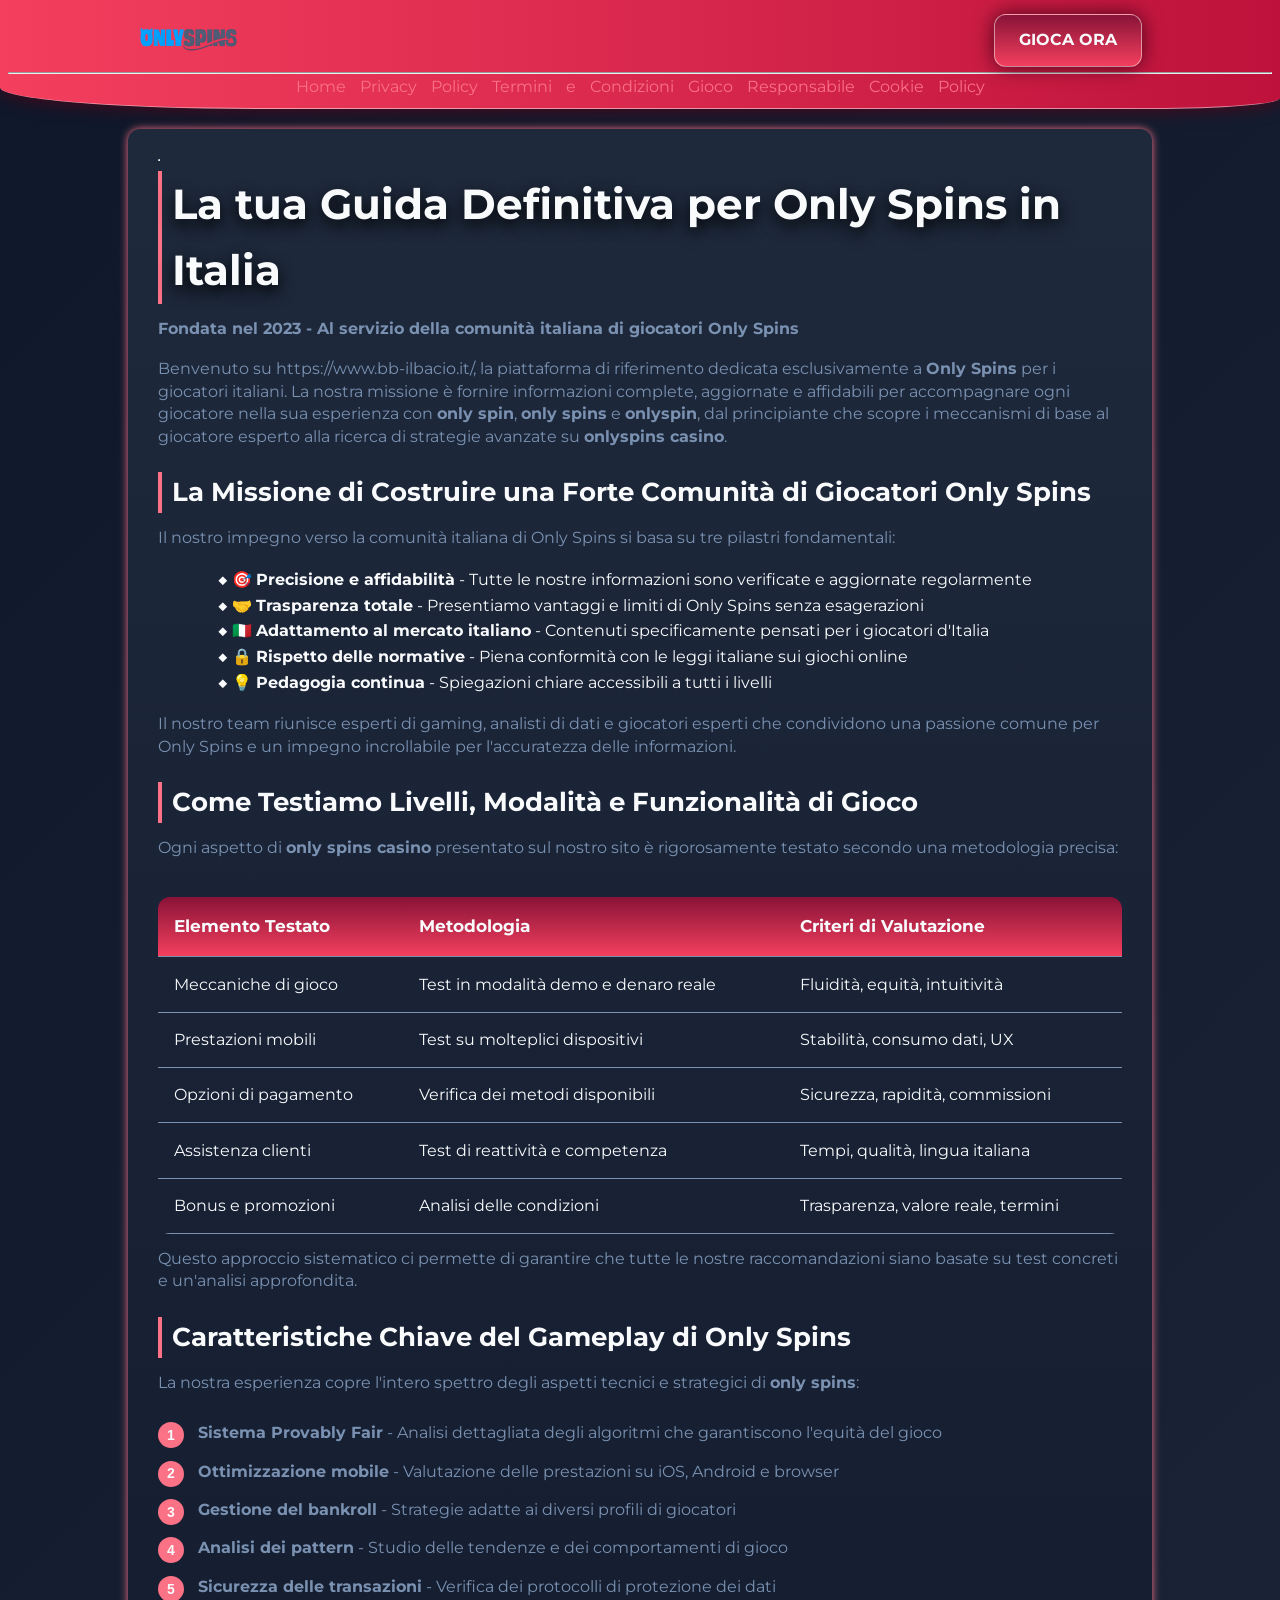
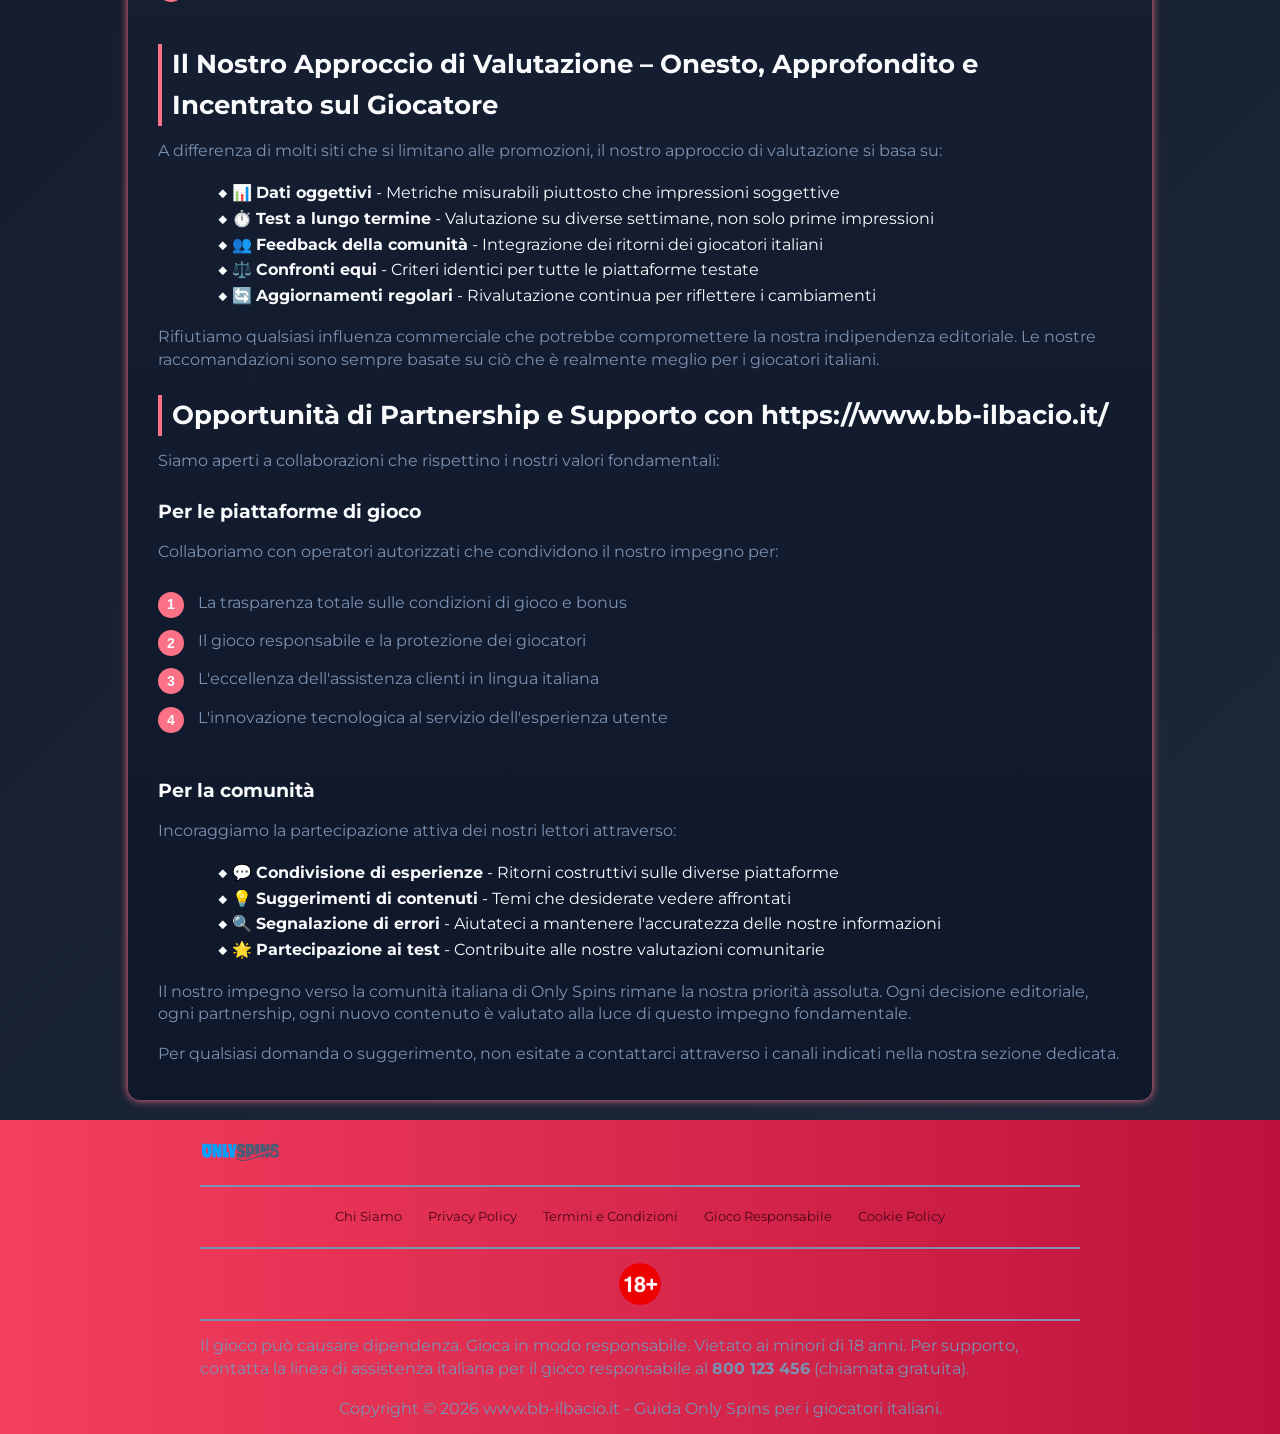
<file: about-us/index.html>
<!DOCTYPE html>
<html lang="it">

<head>
    <meta charset="UTF-8">
    <meta name="viewport" content="width=device-width, initial-scale=1.0">
    <link rel="stylesheet" href="/style.css">
    <link rel="shortcut icon" href="/favicon.ico" type="image/x-icon">
    <title>Il Portale Leader di Only Spins per l'Italia</title>
    <meta name="description"
        content="Scopri tutto su Only Spins: consigli, guide, strategie e gli ultimi aggiornamenti per i giocatori di tutta Italia.">
    <meta name="googlebot" content="index,follow,noarchive">

    <link rel="canonical" href="https://www.bb-ilbacio.it/about-us/">

    <meta property="og:type" content="website" />
    <meta property="og:title" content="Chi Siamo - Only Spins Italia" />
    <meta property="og:description"
        content="Scopri la missione e i valori di https://www.bb-ilbacio.it/ - la tua risorsa definitiva per Only Spins in Italia." />
    <meta property="og:url" content="https://www.bb-ilbacio.it/about-us/" />
    <meta property="og:site_name" content="Only Spins Italia" />
    <meta property="og:locale" content="it_IT" />

    <meta name="twitter:card" content="summary" />
    <meta name="twitter:title" content="Chi Siamo - Only Spins Italia" />
    <meta name="twitter:description"
        content="Scopri la missione e i valori di https://www.bb-ilbacio.it/ - la tua risorsa definitiva per Only Spins in Italia." />

    <script type="application/ld+json">
        {
            "@context": "https://schema.org",
            "@type": "WebPage",
            "name": "Chi Siamo - Only Spins Italia",
            "description": "Presentazione di https://www.bb-ilbacio.it/ - il portale leader per Only Spins in Italia",
            "url": "https://www.bb-ilbacio.it/about-us/",
            "datePublished": "2026-01-20",
            "dateModified": "2026-01-20",
            "publisher": {
                "@type": "Organization",
                "name": "Only Spins Italia",
                "logo": {
                    "@type": "ImageObject",
                    "url": "https://www.bb-ilbacio.it/img/logo.webp"
                }
            }
        }
    </script>
</head>

<body>
    <header>
        <div class="logo-container">
            <a href="/">
                <img src="/img/logo.webp" alt="Only Spins Italia Logo" width="100" height="80">
            </a>
            <a href="/play/" class="btn" rel="nofollow" content="noindex">GIOCA ORA</a>

        </div>
        <hr>
        <nav class="navigation-list">
            <a href="/">Home</a>
            <a href="/privacy-policy/">Privacy Policy</a>
            <a href="/terms-and-conditions/">Termini e Condizioni</a>
            <a href="/responsible-gambling/">Gioco Responsabile</a>
            <a href="/cookie-policy/">Cookie Policy</a>
        </nav>
    </header>

    <main>
        <div class="container-long">
            <hr class="title-line">
            <h1>La tua Guida Definitiva per Only Spins in Italia</h1>

            <p><strong>Fondata nel 2023 - Al servizio della comunità italiana di giocatori Only Spins</strong></p>

            <p>Benvenuto su https://www.bb-ilbacio.it/, la piattaforma di riferimento dedicata esclusivamente a
                <strong>Only Spins</strong> per i giocatori italiani. La nostra missione è fornire informazioni
                complete, aggiornate e affidabili per accompagnare ogni giocatore nella sua esperienza con <strong>only
                    spin</strong>, <strong>only spins</strong> e <strong>onlyspin</strong>, dal principiante che scopre
                i meccanismi di base al giocatore esperto alla ricerca di strategie avanzate su <strong>onlyspins
                    casino</strong>.
            </p>

            <h2>La Missione di Costruire una Forte Comunità di Giocatori Only Spins</h2>
            <p>Il nostro impegno verso la comunità italiana di Only Spins si basa su tre pilastri fondamentali:</p>
            <ul>
                <li>🎯 <strong>Precisione e affidabilità</strong> - Tutte le nostre informazioni sono verificate e
                    aggiornate regolarmente</li>
                <li>🤝 <strong>Trasparenza totale</strong> - Presentiamo vantaggi e limiti di Only Spins senza
                    esagerazioni</li>
                <li>🇮🇹 <strong>Adattamento al mercato italiano</strong> - Contenuti specificamente pensati per i
                    giocatori d'Italia</li>
                <li>🔒 <strong>Rispetto delle normative</strong> - Piena conformità con le leggi italiane sui giochi
                    online</li>
                <li>💡 <strong>Pedagogia continua</strong> - Spiegazioni chiare accessibili a tutti i livelli</li>
            </ul>

            <p>Il nostro team riunisce esperti di gaming, analisti di dati e giocatori esperti che condividono una
                passione comune per Only Spins e un impegno incrollabile per l'accuratezza delle informazioni.</p>

            <h2>Come Testiamo Livelli, Modalità e Funzionalità di Gioco</h2>
            <p>Ogni aspetto di <strong>only spins casino</strong> presentato sul nostro sito è rigorosamente testato
                secondo una metodologia precisa:</p>

            <div class="table-wrapper">
                <table>
                    <tr>
                        <th>Elemento Testato</th>
                        <th>Metodologia</th>
                        <th>Criteri di Valutazione</th>
                    </tr>
                    <tr>
                        <td>Meccaniche di gioco</td>
                        <td>Test in modalità demo e denaro reale</td>
                        <td>Fluidità, equità, intuitività</td>
                    </tr>
                    <tr>
                        <td>Prestazioni mobili</td>
                        <td>Test su molteplici dispositivi</td>
                        <td>Stabilità, consumo dati, UX</td>
                    </tr>
                    <tr>
                        <td>Opzioni di pagamento</td>
                        <td>Verifica dei metodi disponibili</td>
                        <td>Sicurezza, rapidità, commissioni</td>
                    </tr>
                    <tr>
                        <td>Assistenza clienti</td>
                        <td>Test di reattività e competenza</td>
                        <td>Tempi, qualità, lingua italiana</td>
                    </tr>
                    <tr>
                        <td>Bonus e promozioni</td>
                        <td>Analisi delle condizioni</td>
                        <td>Trasparenza, valore reale, termini</td>
                    </tr>
                </table>
            </div>

            <p>Questo approccio sistematico ci permette di garantire che tutte le nostre raccomandazioni siano basate su
                test concreti e un'analisi approfondita.</p>

            <h2>Caratteristiche Chiave del Gameplay di Only Spins</h2>
            <p>La nostra esperienza copre l'intero spettro degli aspetti tecnici e strategici di <strong>only
                    spins</strong>:</p>
            <ol class="pink-circle-list">
                <li>
                    <p><strong>Sistema Provably Fair</strong> - Analisi dettagliata degli algoritmi che garantiscono
                        l'equità del gioco</p>
                </li>
                <li>
                    <p><strong>Ottimizzazione mobile</strong> - Valutazione delle prestazioni su iOS, Android e browser
                    </p>
                </li>
                <li>
                    <p><strong>Gestione del bankroll</strong> - Strategie adatte ai diversi profili di giocatori</p>
                </li>
                <li>
                    <p><strong>Analisi dei pattern</strong> - Studio delle tendenze e dei comportamenti di gioco</p>
                </li>
                <li>
                    <p><strong>Sicurezza delle transazioni</strong> - Verifica dei protocolli di protezione dei dati</p>
                </li>
            </ol>

            <h2>Il Nostro Approccio di Valutazione – Onesto, Approfondito e Incentrato sul Giocatore</h2>
            <p>A differenza di molti siti che si limitano alle promozioni, il nostro approccio di valutazione si basa
                su:</p>
            <ul>
                <li>📊 <strong>Dati oggettivi</strong> - Metriche misurabili piuttosto che impressioni soggettive</li>
                <li>⏱️ <strong>Test a lungo termine</strong> - Valutazione su diverse settimane, non solo prime
                    impressioni</li>
                <li>👥 <strong>Feedback della comunità</strong> - Integrazione dei ritorni dei giocatori italiani</li>
                <li>⚖️ <strong>Confronti equi</strong> - Criteri identici per tutte le piattaforme testate</li>
                <li>🔄 <strong>Aggiornamenti regolari</strong> - Rivalutazione continua per riflettere i cambiamenti
                </li>
            </ul>

            <p>Rifiutiamo qualsiasi influenza commerciale che potrebbe compromettere la nostra indipendenza editoriale.
                Le nostre raccomandazioni sono sempre basate su ciò che è realmente meglio per i giocatori italiani.</p>

            <h2>Opportunità di Partnership e Supporto con https://www.bb-ilbacio.it/</h2>
            <p>Siamo aperti a collaborazioni che rispettino i nostri valori fondamentali:</p>

            <h3>Per le piattaforme di gioco</h3>
            <p>Collaboriamo con operatori autorizzati che condividono il nostro impegno per:</p>
            <ol class="pink-circle-list">
                <li>
                    <p>La trasparenza totale sulle condizioni di gioco e bonus</p>
                </li>
                <li>
                    <p>Il gioco responsabile e la protezione dei giocatori</p>
                </li>
                <li>
                    <p>L'eccellenza dell'assistenza clienti in lingua italiana</p>
                </li>
                <li>
                    <p>L'innovazione tecnologica al servizio dell'esperienza utente</p>
                </li>
            </ol>

            <h3>Per la comunità</h3>
            <p>Incoraggiamo la partecipazione attiva dei nostri lettori attraverso:</p>
            <ul>
                <li>💬 <strong>Condivisione di esperienze</strong> - Ritorni costruttivi sulle diverse piattaforme</li>
                <li>💡 <strong>Suggerimenti di contenuti</strong> - Temi che desiderate vedere affrontati</li>
                <li>🔍 <strong>Segnalazione di errori</strong> - Aiutateci a mantenere l'accuratezza delle nostre
                    informazioni</li>
                <li>🌟 <strong>Partecipazione ai test</strong> - Contribuite alle nostre valutazioni comunitarie</li>
            </ul>

            <p>Il nostro impegno verso la comunità italiana di Only Spins rimane la nostra priorità assoluta. Ogni
                decisione editoriale, ogni partnership, ogni nuovo contenuto è valutato alla luce di questo impegno
                fondamentale.</p>

            <p>Per qualsiasi domanda o suggerimento, non esitate a contattarci attraverso i canali indicati nella nostra
                sezione dedicata.</p>
        </div>
    </main>

    <footer>
        <a href="/">
            <img src="/img/logo.webp" alt="Only Spins Italia" width="80" height="80">
        </a>
        <hr class="faq-hr">
        <div class="flex-wrapper">
            <a href="/about-us/">Chi Siamo</a>
            <a href="/privacy-policy/">Privacy Policy</a>
            <a href="/terms-and-conditions/">Termini e Condizioni</a>
            <a href="/responsible-gambling/">Gioco Responsabile</a>
            <a href="/cookie-policy/">Cookie Policy</a>
        </div>
        <hr class="faq-hr">
        <img src="/img/18-icon.webp" alt="18+ Icon" width="50" height="50">
        <hr class="faq-hr">
        <p>
            Il gioco può causare dipendenza. Gioca in modo responsabile. Vietato ai minori di 18 anni. Per supporto,
            contatta la linea di assistenza italiana per il gioco responsabile al <strong>800 123 456</strong> (chiamata
            gratuita).
        </p>
        <p>
            Copyright © 2026 www.bb-ilbacio.it - Guida Only Spins per i giocatori italiani.
        </p>
    </footer>
</body>

</html>
</file>
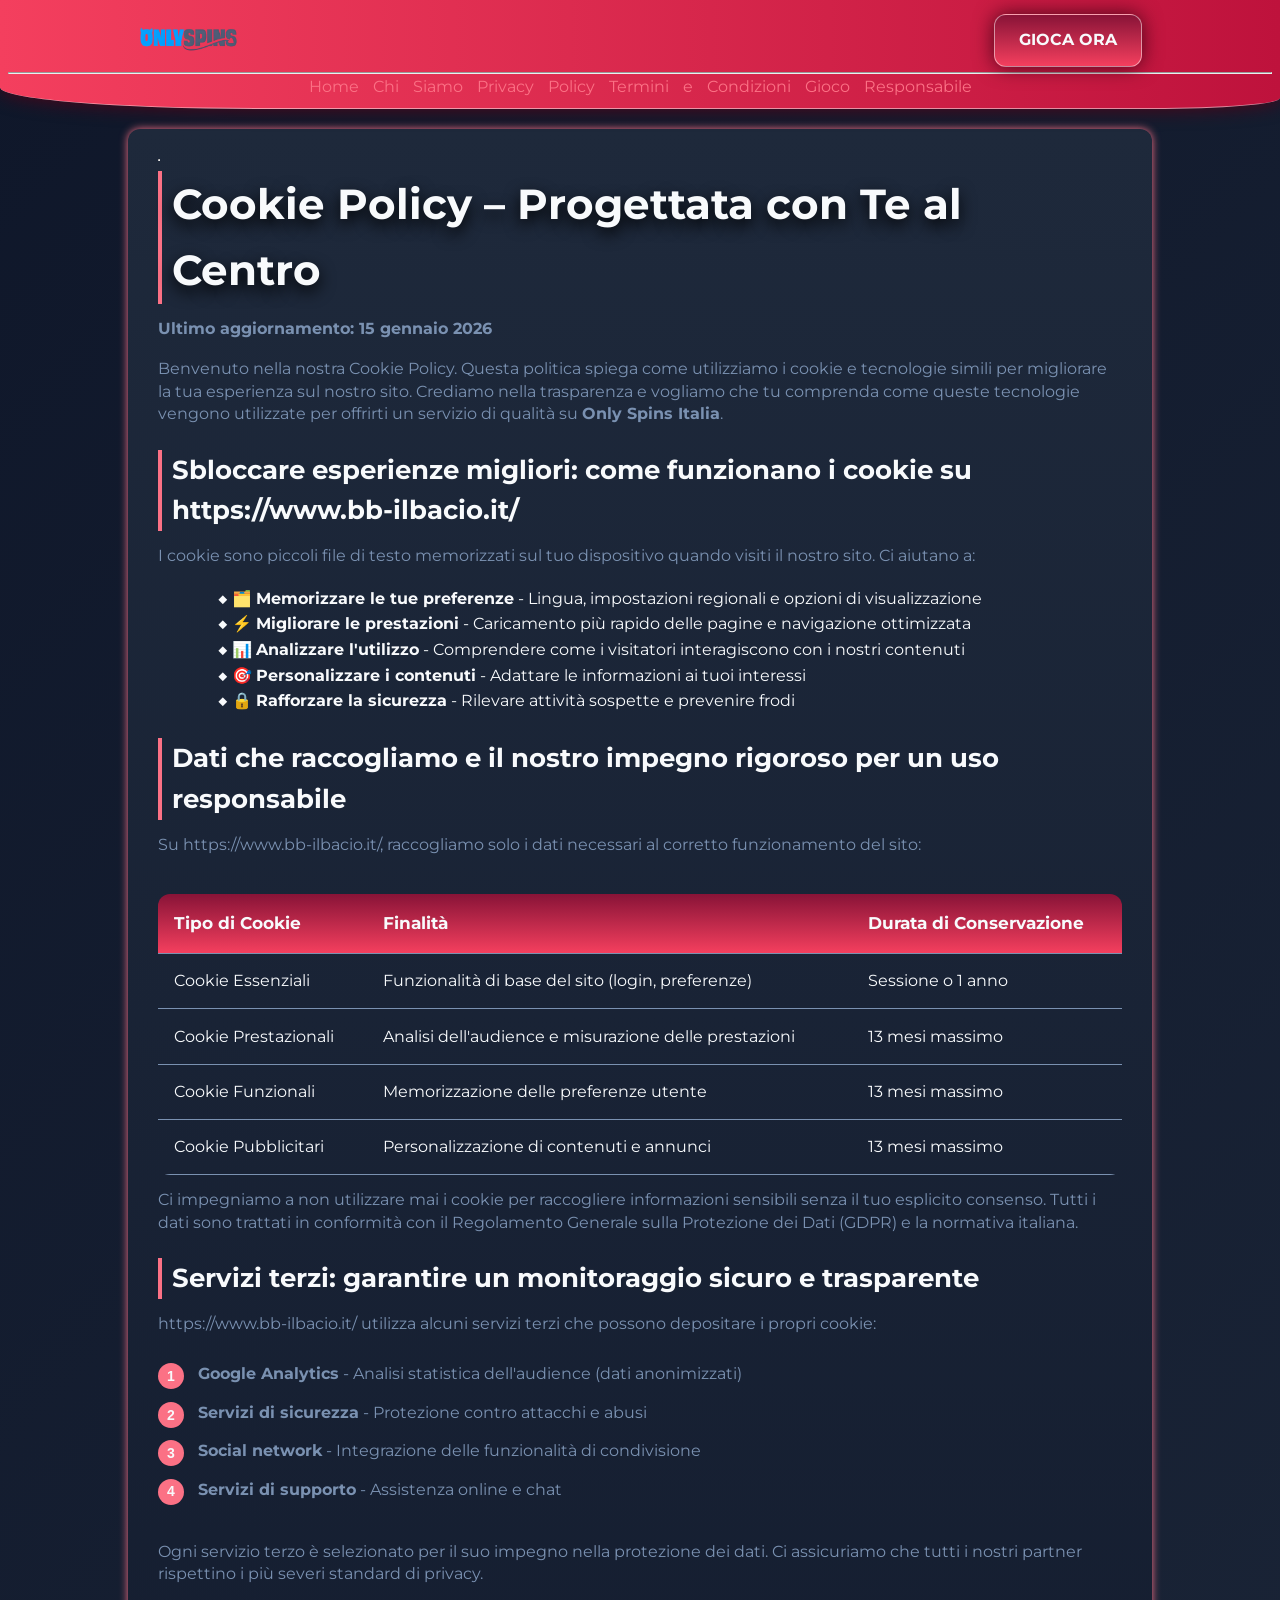
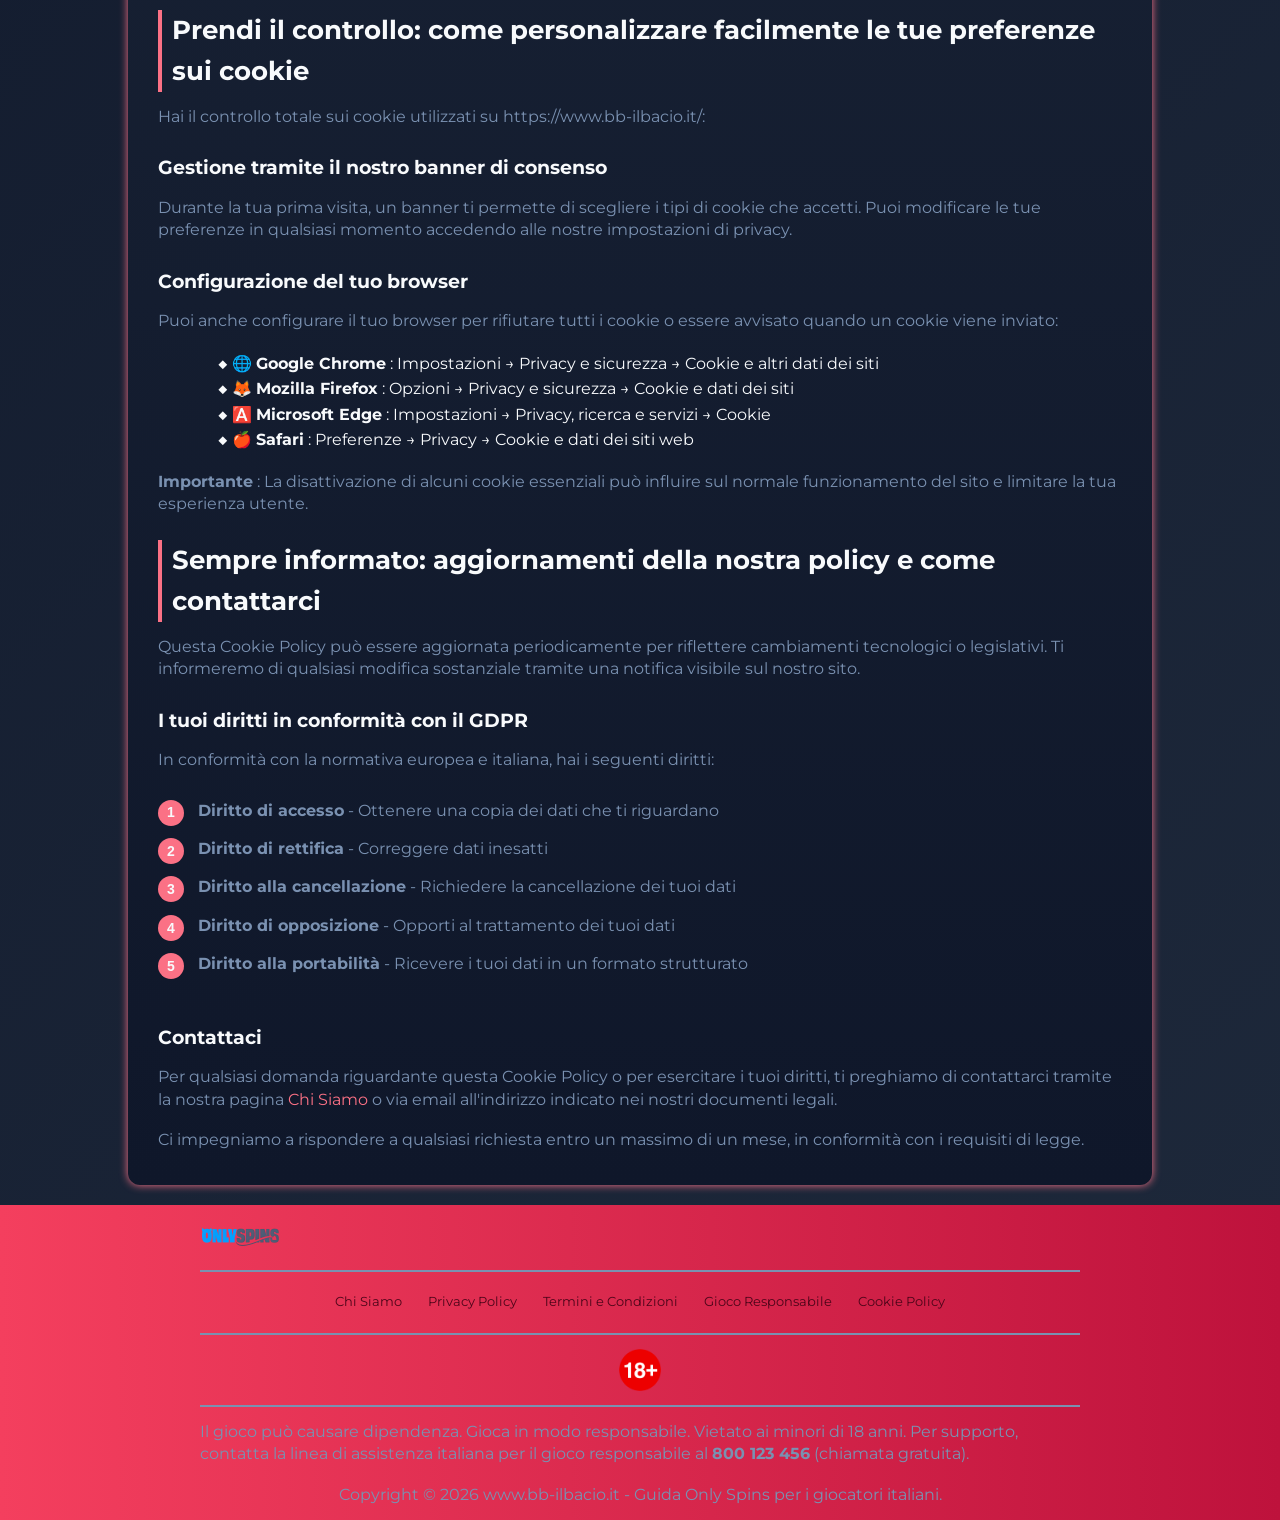
<file: cookie-policy/index.html>
<!DOCTYPE html>
<html lang="it">

<head>
    <meta charset="UTF-8">
    <meta name="viewport" content="width=device-width, initial-scale=1.0">
    <link rel="stylesheet" href="/style.css">
    <link rel="shortcut icon" href="/favicon.ico" type="image/x-icon">
    <title>La tua privacy è la nostra priorità assoluta</title>
    <meta name="description"
        content="Su https://www.bb-ilbacio.it/, ci impegniamo a proteggere i tuoi dati. Scopri come i cookie migliorano la tua esperienza garantendo al contempo la sicurezza e la trasparenza delle tue informazioni personali.">
    <meta name="googlebot" content="index,follow,noarchive">

    <link rel="canonical" href="https://www.bb-ilbacio.it/cookie-policy/">

    <meta property="og:type" content="website" />
    <meta property="og:title" content="Cookie Policy - Only Spins Italia" />
    <meta property="og:description"
        content="Come https://www.bb-ilbacio.it/ utilizza i cookie per migliorare la tua esperienza utente in totale trasparenza." />
    <meta property="og:url" content="https://www.bb-ilbacio.it/cookie-policy/" />
    <meta property="og:site_name" content="Only Spins Italia" />
    <meta property="og:locale" content="it_IT" />

    <meta name="twitter:card" content="summary" />
    <meta name="twitter:title" content="Cookie Policy - Only Spins Italia" />
    <meta name="twitter:description"
        content="Come https://www.bb-ilbacio.it/ utilizza i cookie per migliorare la tua esperienza utente in totale trasparenza." />

    <script type="application/ld+json">
        {
            "@context": "https://schema.org",
            "@type": "WebPage",
            "name": "Cookie Policy - Only Spins Italia",
            "description": "Politica di utilizzo dei cookie su https://www.bb-ilbacio.it/",
            "url": "https://www.bb-ilbacio.it/cookie-policy/",
            "datePublished": "2026-01-15",
            "dateModified": "2026-01-15",
            "publisher": {
                "@type": "Organization",
                "name": "Only Spins Italia",
                "logo": {
                    "@type": "ImageObject",
                    "url": "https://www.bb-ilbacio.it/img/logo.webp"
                }
            }
        }
    </script>
</head>

<body>
    <header>
        <div class="logo-container">
            <a href="/">
                <img src="/img/logo.webp" alt="Only Spins Italia Logo" width="100" height="80">
            </a>
            <a href="/play/" class="btn" rel="nofollow" content="noindex">GIOCA ORA</a>

        </div>
        <hr>
        <nav class="navigation-list">
            <a href="/">Home</a>
            <a href="/about-us/">Chi Siamo</a>
            <a href="/privacy-policy/">Privacy Policy</a>
            <a href="/terms-and-conditions/">Termini e Condizioni</a>
            <a href="/responsible-gambling/">Gioco Responsabile</a>
        </nav>
    </header>

    <main>
        <div class="container-long">
            <hr class="title-line">
            <h1>Cookie Policy – Progettata con Te al Centro</h1>

            <p><strong>Ultimo aggiornamento: 15 gennaio 2026</strong></p>

            <p>Benvenuto nella nostra Cookie Policy. Questa politica spiega come utilizziamo i cookie e tecnologie
                simili per migliorare la tua esperienza sul nostro sito. Crediamo nella trasparenza e vogliamo che tu
                comprenda come queste tecnologie vengono utilizzate per offrirti un servizio di qualità su <strong>Only
                    Spins Italia</strong>.</p>

            <h2>Sbloccare esperienze migliori: come funzionano i cookie su https://www.bb-ilbacio.it/</h2>
            <p>I cookie sono piccoli file di testo memorizzati sul tuo dispositivo quando visiti il nostro sito. Ci
                aiutano a:</p>
            <ul>
                <li>🗂️ <strong>Memorizzare le tue preferenze</strong> - Lingua, impostazioni regionali e opzioni di
                    visualizzazione</li>
                <li>⚡ <strong>Migliorare le prestazioni</strong> - Caricamento più rapido delle pagine e navigazione
                    ottimizzata</li>
                <li>📊 <strong>Analizzare l'utilizzo</strong> - Comprendere come i visitatori interagiscono con i nostri
                    contenuti</li>
                <li>🎯 <strong>Personalizzare i contenuti</strong> - Adattare le informazioni ai tuoi interessi</li>
                <li>🔒 <strong>Rafforzare la sicurezza</strong> - Rilevare attività sospette e prevenire frodi</li>
            </ul>

            <h2>Dati che raccogliamo e il nostro impegno rigoroso per un uso responsabile</h2>
            <p>Su https://www.bb-ilbacio.it/, raccogliamo solo i dati necessari al corretto funzionamento del sito:</p>

            <div class="table-wrapper">
                <table>
                    <tr>
                        <th>Tipo di Cookie</th>
                        <th>Finalità</th>
                        <th>Durata di Conservazione</th>
                    </tr>
                    <tr>
                        <td>Cookie Essenziali</td>
                        <td>Funzionalità di base del sito (login, preferenze)</td>
                        <td>Sessione o 1 anno</td>
                    </tr>
                    <tr>
                        <td>Cookie Prestazionali</td>
                        <td>Analisi dell'audience e misurazione delle prestazioni</td>
                        <td>13 mesi massimo</td>
                    </tr>
                    <tr>
                        <td>Cookie Funzionali</td>
                        <td>Memorizzazione delle preferenze utente</td>
                        <td>13 mesi massimo</td>
                    </tr>
                    <tr>
                        <td>Cookie Pubblicitari</td>
                        <td>Personalizzazione di contenuti e annunci</td>
                        <td>13 mesi massimo</td>
                    </tr>
                </table>
            </div>

            <p>Ci impegniamo a non utilizzare mai i cookie per raccogliere informazioni sensibili senza il tuo esplicito
                consenso. Tutti i dati sono trattati in conformità con il Regolamento Generale sulla Protezione dei Dati
                (GDPR) e la normativa italiana.</p>

            <h2>Servizi terzi: garantire un monitoraggio sicuro e trasparente</h2>
            <p>https://www.bb-ilbacio.it/ utilizza alcuni servizi terzi che possono depositare i propri cookie:</p>
            <ol class="pink-circle-list">
                <li>
                    <p><strong>Google Analytics</strong> - Analisi statistica dell'audience (dati anonimizzati)</p>
                </li>
                <li>
                    <p><strong>Servizi di sicurezza</strong> - Protezione contro attacchi e abusi</p>
                </li>
                <li>
                    <p><strong>Social network</strong> - Integrazione delle funzionalità di condivisione</p>
                </li>
                <li>
                    <p><strong>Servizi di supporto</strong> - Assistenza online e chat</p>
                </li>
            </ol>

            <p>Ogni servizio terzo è selezionato per il suo impegno nella protezione dei dati. Ci assicuriamo che tutti
                i nostri partner rispettino i più severi standard di privacy.</p>

            <h2>Prendi il controllo: come personalizzare facilmente le tue preferenze sui cookie</h2>
            <p>Hai il controllo totale sui cookie utilizzati su https://www.bb-ilbacio.it/:</p>

            <h3>Gestione tramite il nostro banner di consenso</h3>
            <p>Durante la tua prima visita, un banner ti permette di scegliere i tipi di cookie che accetti. Puoi
                modificare le tue preferenze in qualsiasi momento accedendo alle nostre impostazioni di privacy.</p>

            <h3>Configurazione del tuo browser</h3>
            <p>Puoi anche configurare il tuo browser per rifiutare tutti i cookie o essere avvisato quando un cookie
                viene inviato:</p>
            <ul>
                <li>🌐 <strong>Google Chrome</strong> : Impostazioni → Privacy e sicurezza → Cookie e altri dati dei
                    siti</li>
                <li>🦊 <strong>Mozilla Firefox</strong> : Opzioni → Privacy e sicurezza → Cookie e dati dei siti</li>
                <li>🅰️ <strong>Microsoft Edge</strong> : Impostazioni → Privacy, ricerca e servizi → Cookie</li>
                <li>🍎 <strong>Safari</strong> : Preferenze → Privacy → Cookie e dati dei siti web</li>
            </ul>

            <p><strong>Importante</strong> : La disattivazione di alcuni cookie essenziali può influire sul normale
                funzionamento del sito e limitare la tua esperienza utente.</p>

            <h2>Sempre informato: aggiornamenti della nostra policy e come contattarci</h2>
            <p>Questa Cookie Policy può essere aggiornata periodicamente per riflettere cambiamenti tecnologici o
                legislativi. Ti informeremo di qualsiasi modifica sostanziale tramite una notifica visibile sul nostro
                sito.</p>

            <h3>I tuoi diritti in conformità con il GDPR</h3>
            <p>In conformità con la normativa europea e italiana, hai i seguenti diritti:</p>
            <ol class="pink-circle-list">
                <li>
                    <p><strong>Diritto di accesso</strong> - Ottenere una copia dei dati che ti riguardano</p>
                </li>
                <li>
                    <p><strong>Diritto di rettifica</strong> - Correggere dati inesatti</p>
                </li>
                <li>
                    <p><strong>Diritto alla cancellazione</strong> - Richiedere la cancellazione dei tuoi dati</p>
                </li>
                <li>
                    <p><strong>Diritto di opposizione</strong> - Opporti al trattamento dei tuoi dati</p>
                </li>
                <li>
                    <p><strong>Diritto alla portabilità</strong> - Ricevere i tuoi dati in un formato strutturato</p>
                </li>
            </ol>

            <h3>Contattaci</h3>
            <p>Per qualsiasi domanda riguardante questa Cookie Policy o per esercitare i tuoi diritti, ti preghiamo di
                contattarci tramite la nostra pagina <a href="/about-us/">Chi Siamo</a> o via email all'indirizzo
                indicato nei nostri documenti legali.</p>

            <p>Ci impegniamo a rispondere a qualsiasi richiesta entro un massimo di un mese, in conformità con i
                requisiti di legge.</p>
        </div>
    </main>

    <footer>
        <a href="/">
            <img src="/img/logo.webp" alt="Only Spins Italia" width="80" height="80">
        </a>
        <hr class="faq-hr">
        <div class="flex-wrapper">
            <a href="/about-us/">Chi Siamo</a>
            <a href="/privacy-policy/">Privacy Policy</a>
            <a href="/terms-and-conditions/">Termini e Condizioni</a>
            <a href="/responsible-gambling/">Gioco Responsabile</a>
            <a href="/cookie-policy/">Cookie Policy</a>
        </div>
        <hr class="faq-hr">
        <img src="/img/18-icon.webp" alt="18+ Icon" width="50" height="50">
        <hr class="faq-hr">
        <p>
            Il gioco può causare dipendenza. Gioca in modo responsabile. Vietato ai minori di 18 anni. Per supporto,
            contatta la linea di assistenza italiana per il gioco responsabile al <strong>800 123 456</strong> (chiamata
            gratuita).
        </p>
        <p>
            Copyright © 2026 www.bb-ilbacio.it - Guida Only Spins per i giocatori italiani.
        </p>
    </footer>
</body>

</html>
</file>
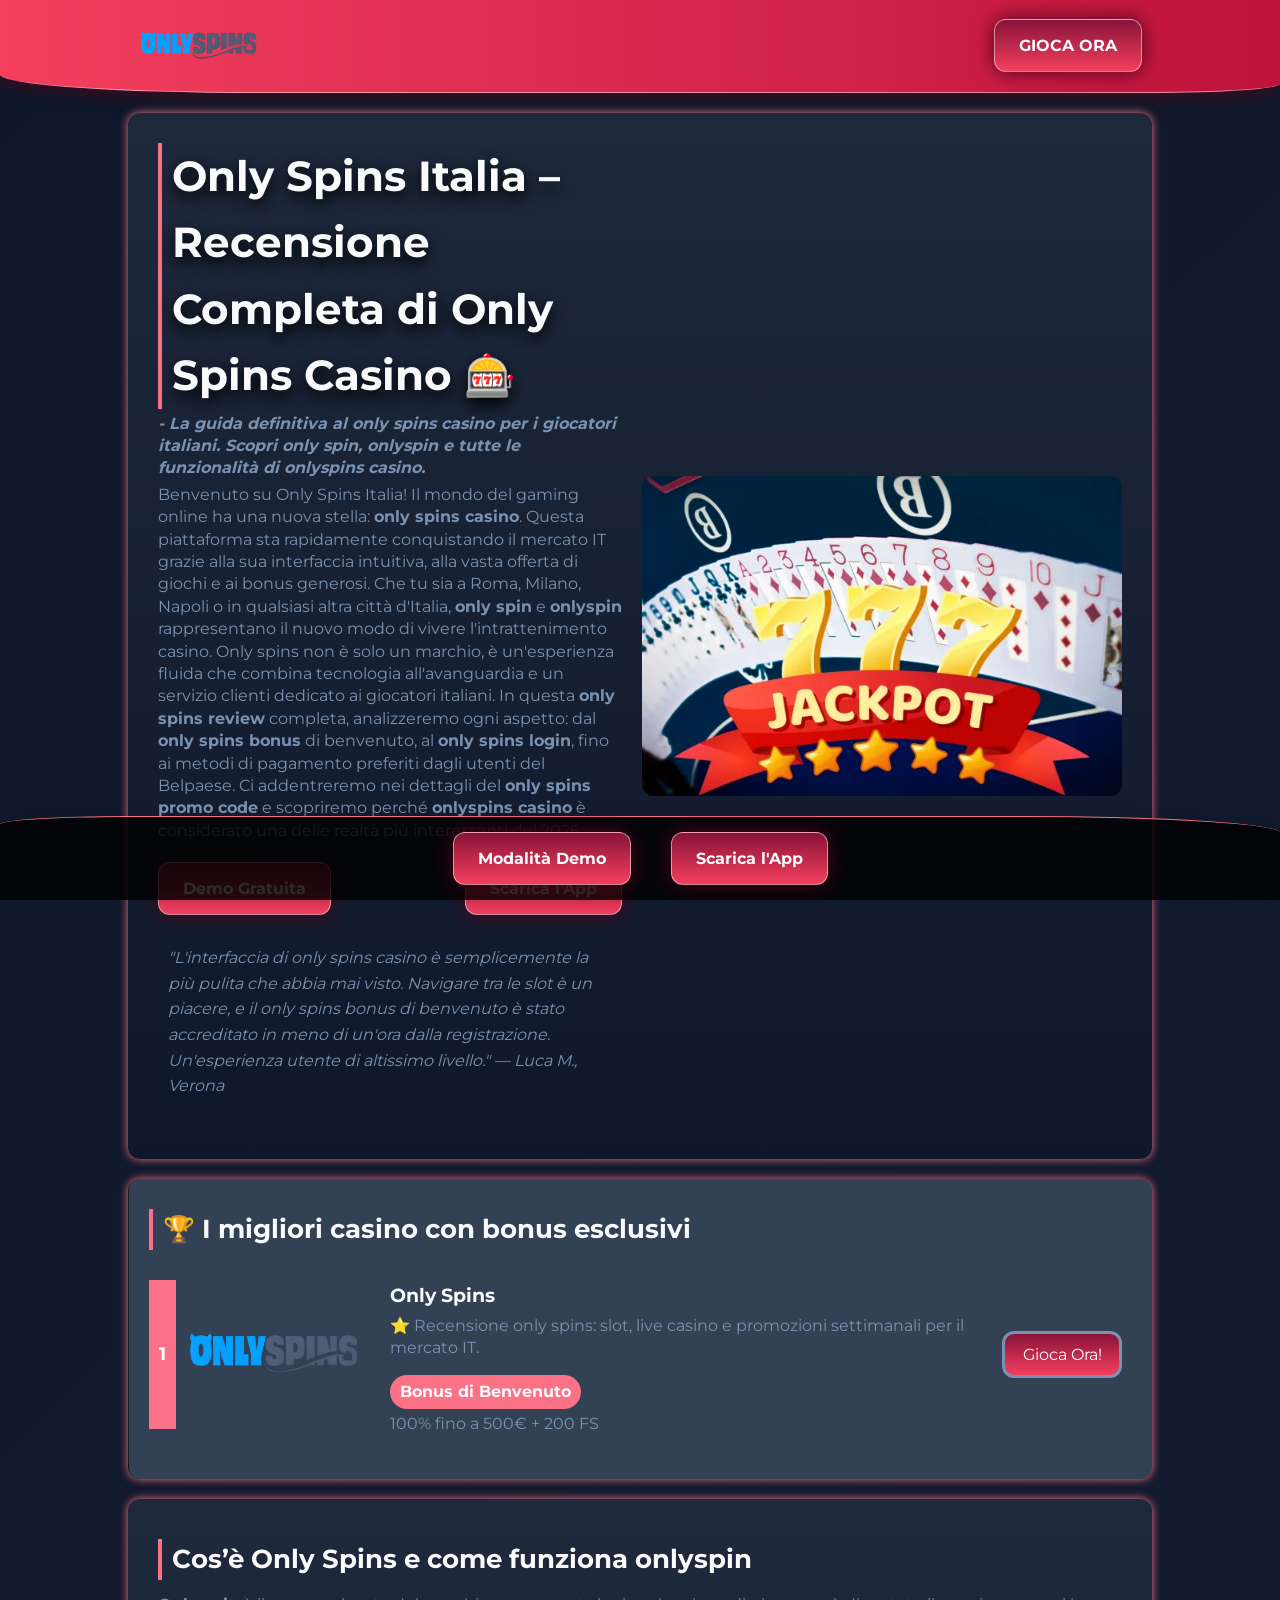
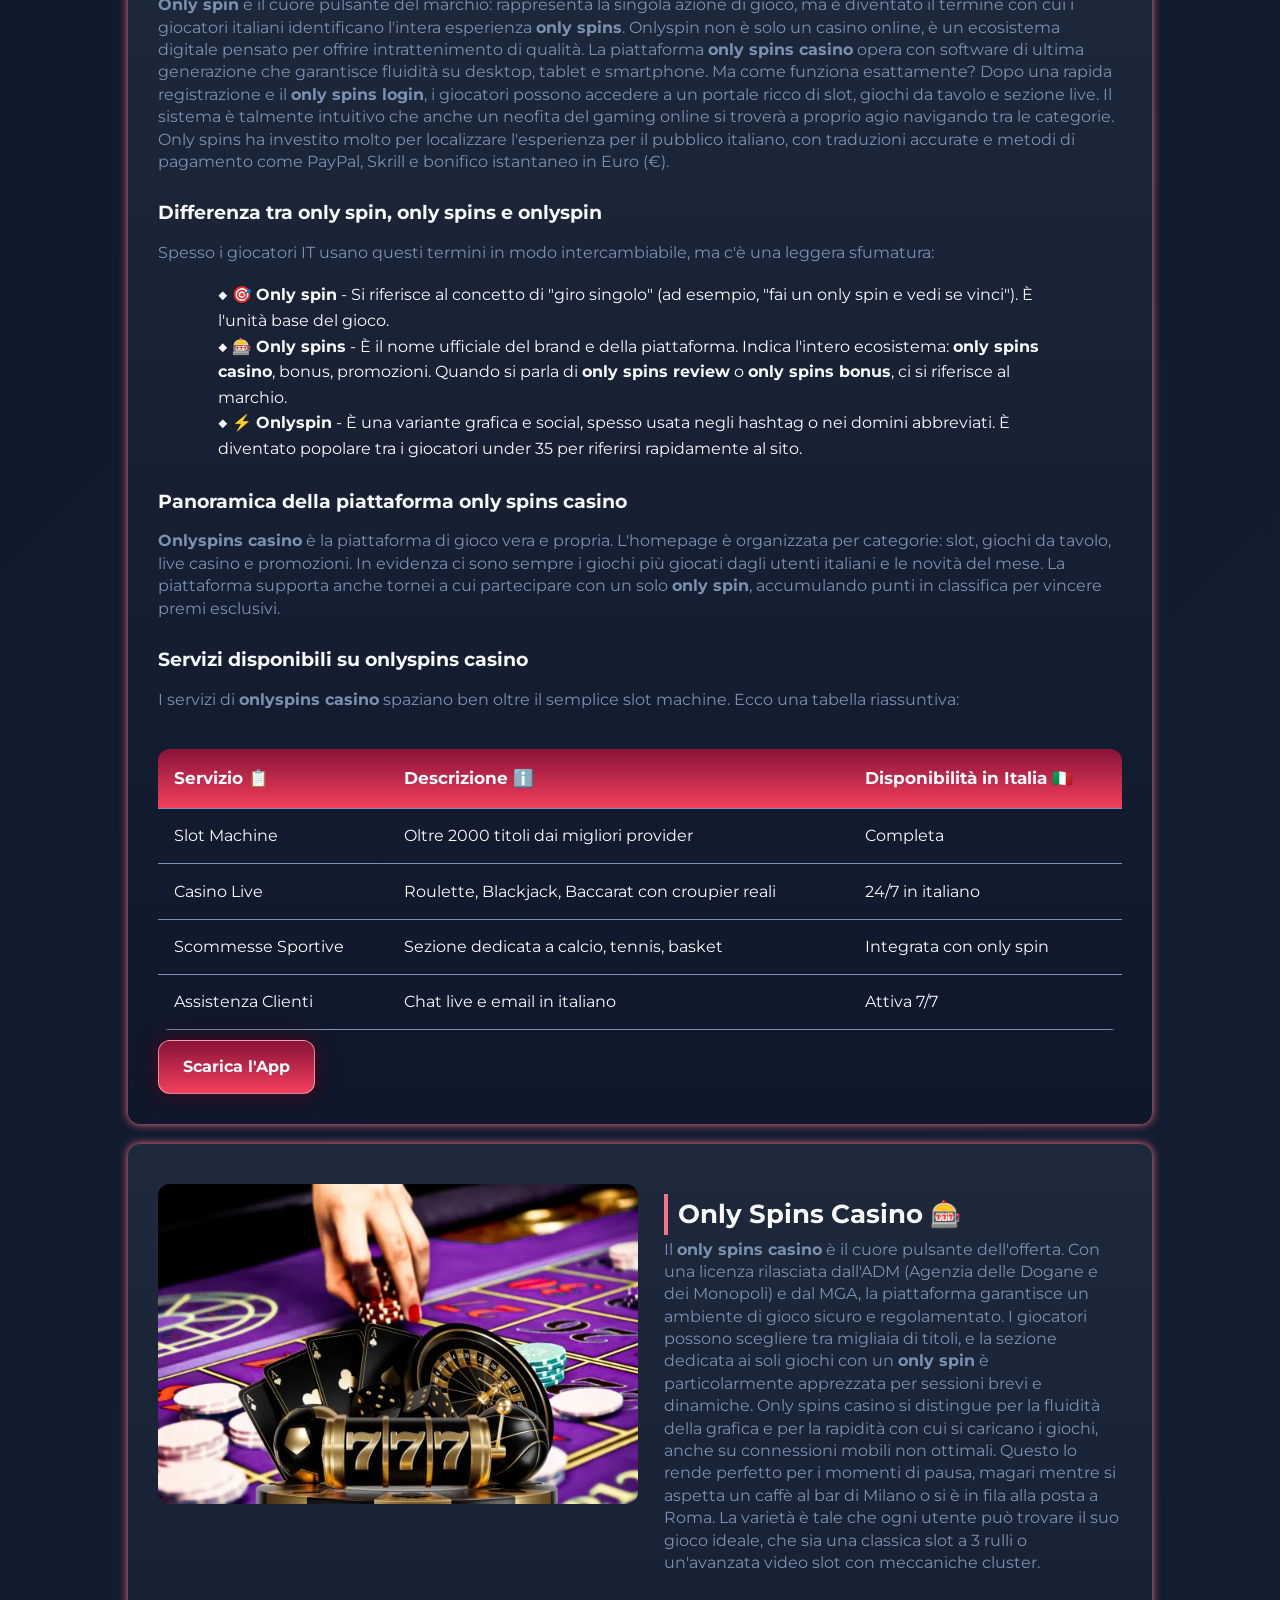
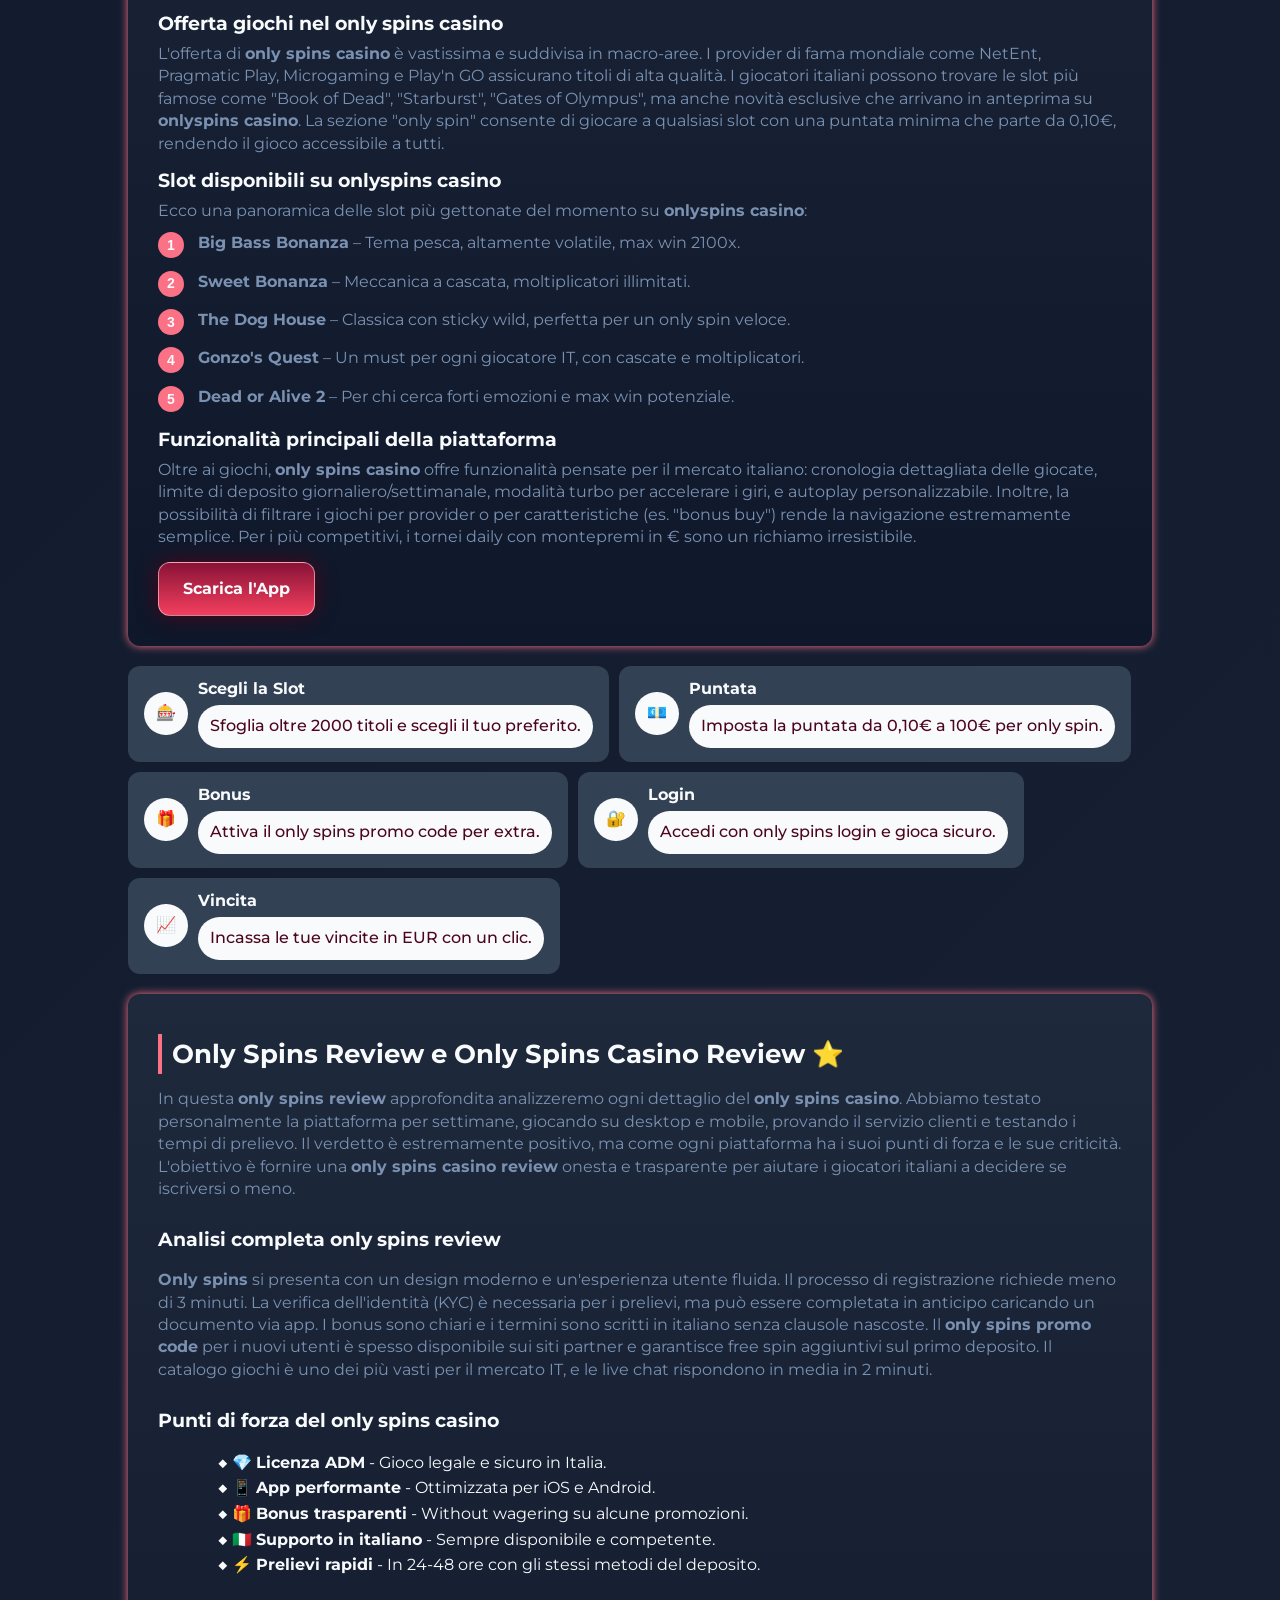
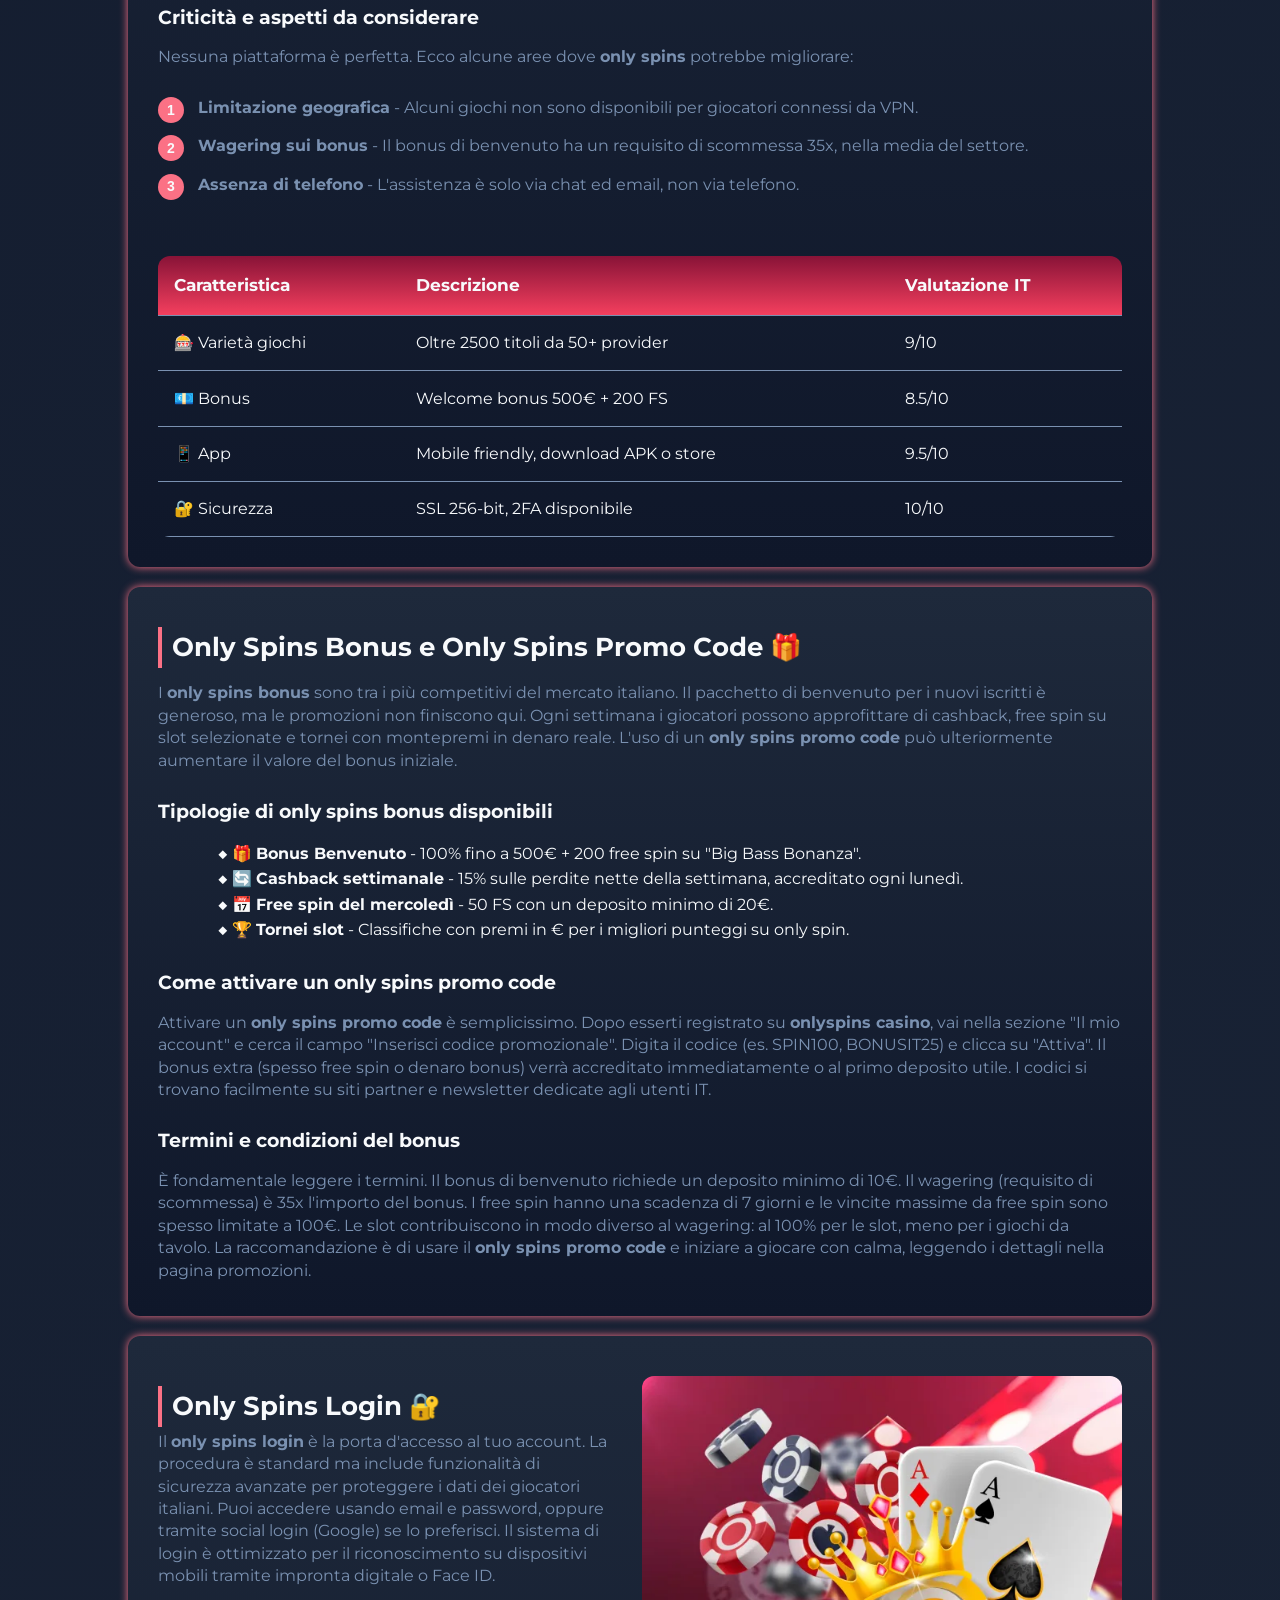
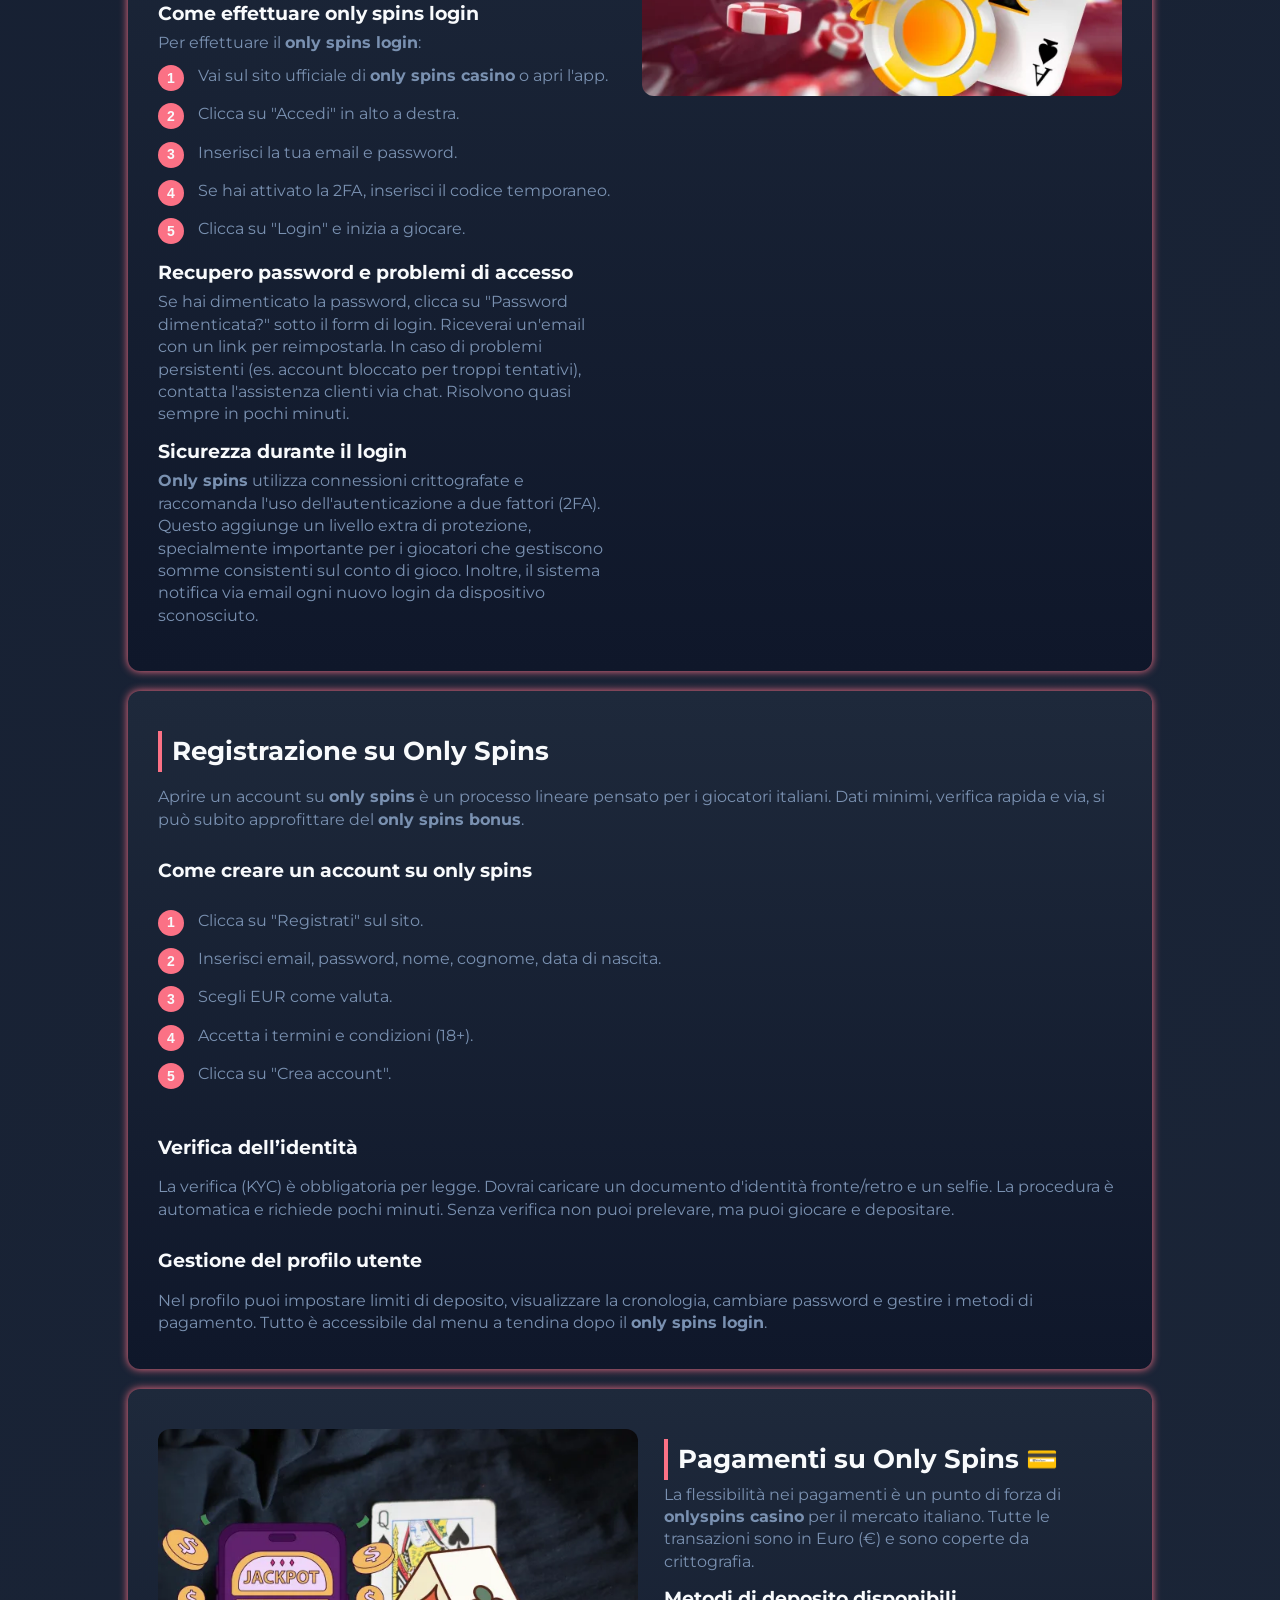
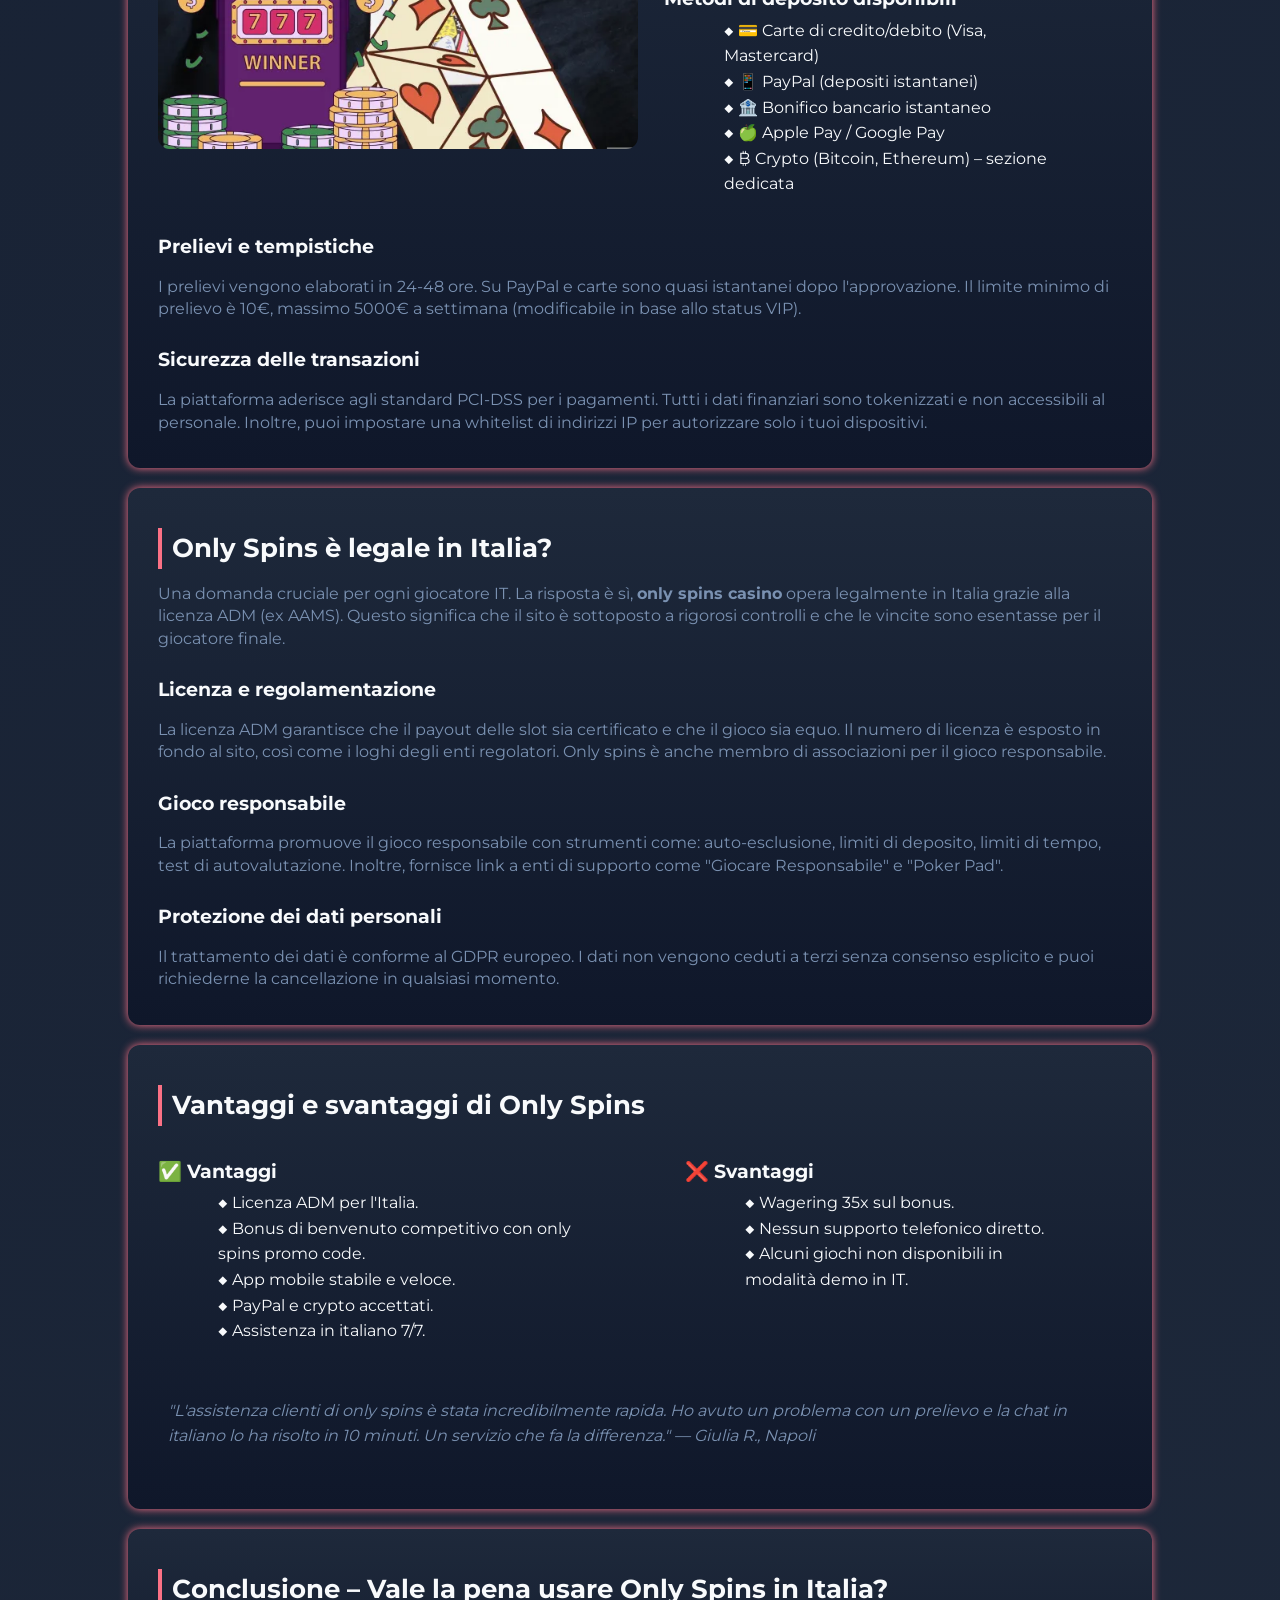
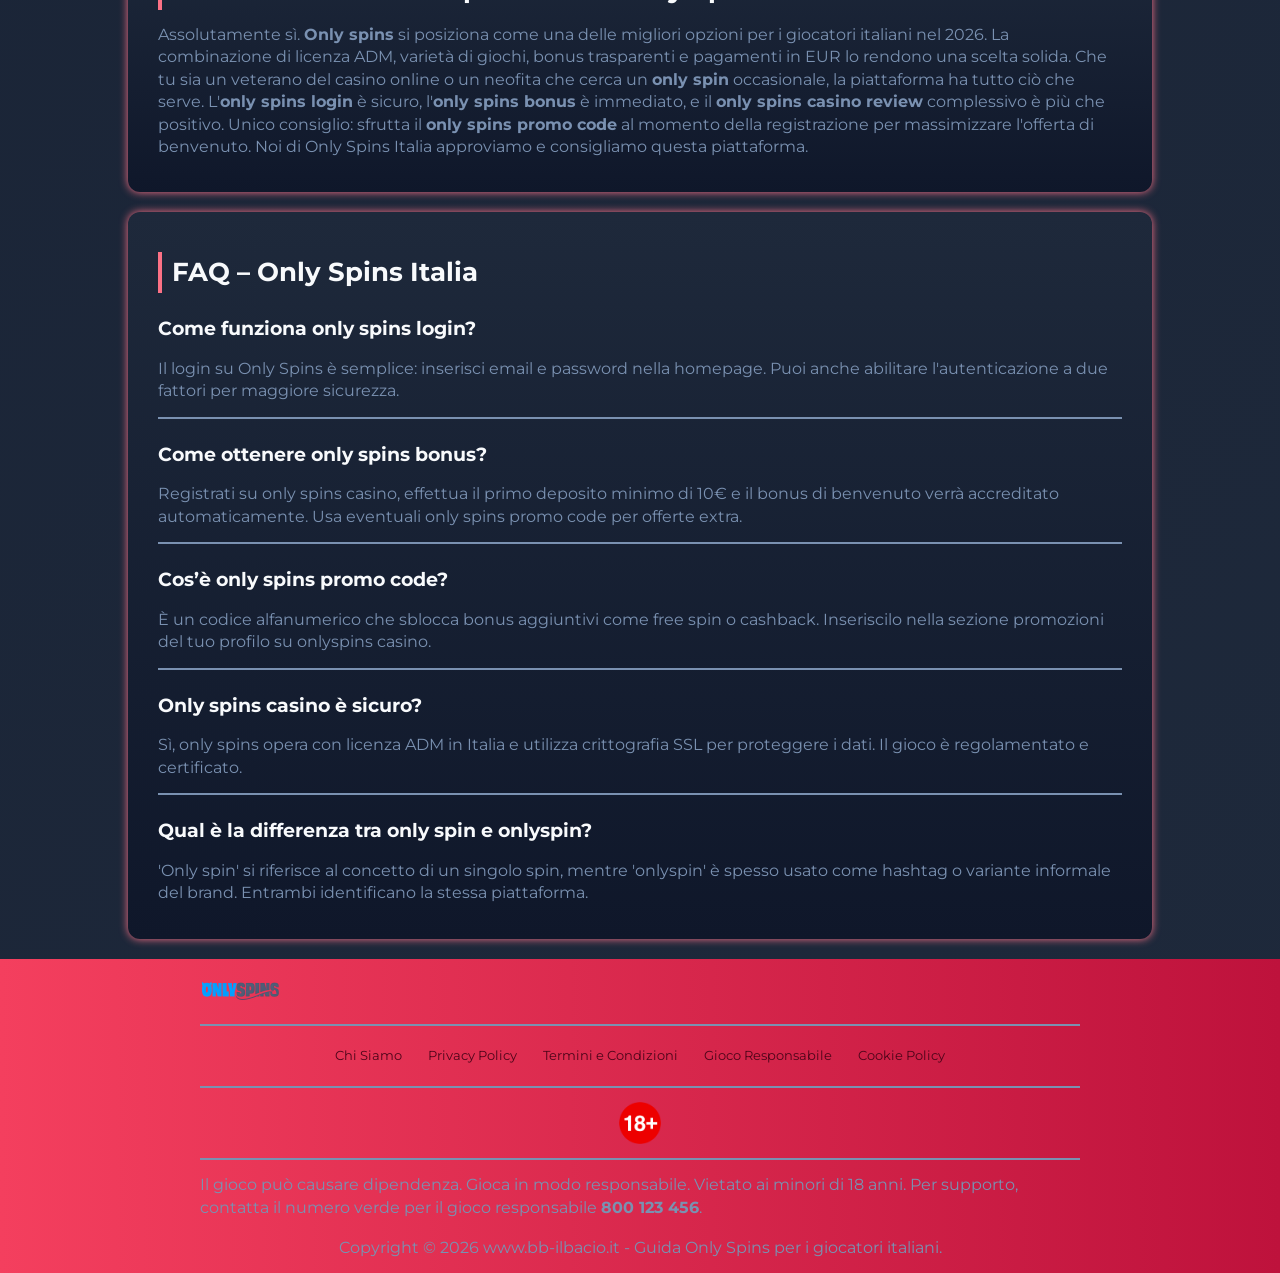
<file: it-it/index.html>
<!DOCTYPE html>
<html lang="it-IT">

<head>
    <meta charset="UTF-8">
    <meta name="viewport" content="width=device-width, initial-scale=1.0">
    <link rel="stylesheet" href="/style.css">
    <link rel="shortcut icon" href="/favicon.ico" type="image/x-icon">
    <title>Only Spins Italia 🇮🇹 – Bonus 🎁, Login e Casino Review</title>
    <meta name="description"
        content="Recensione completa di Only Spins: only spins casino 🎰, only spins bonus 🎁, only spins login 🔐, only spins promo code e only spins review per utenti italiani.">
    <meta name="googlebot" content="index, follow, noarchive, max-snippet:-1">

    <link rel="alternate" hreflang="it-IT" href="https://www.bb-ilbacio.it/it-it/">
    <link rel="alternate" hreflang="x-default" href="https://www.bb-ilbacio.it/">
    <link rel="canonical" href="https://www.bb-ilbacio.it/it-it/">

    <meta property="og:type" content="website" />
    <meta property="og:title" content="Only Spins Italia 🇮🇹 – Bonus 🎁, Login e Casino Review" />
    <meta property="og:description"
        content="Recensione completa di Only Spins: only spins casino 🎰, only spins bonus 🎁, only spins login 🔐, only spins promo code e only spins review per utenti italiani." />
    <meta property="og:url" content="https://www.bb-ilbacio.it/" />
    <meta property="og:site_name" content="Only Spins Italia" />
    <meta property="og:image" content="https://www.bb-ilbacio.it/img/1.webp" />
    <meta property="og:locale" content="it_IT" />

    <meta name="twitter:card" content="summary_large_image" />
    <meta name="twitter:title" content="Only Spins Italia 🇮🇹 – Bonus 🎁, Login e Casino Review" />
    <meta name="twitter:description"
        content="Recensione completa di Only Spins: only spins casino 🎰, only spins bonus 🎁, only spins login 🔐, only spins promo code e only spins review per utenti italiani." />
    <meta name="twitter:image" content="https://www.bb-ilbacio.it/img/1.webp" />

    <script type="application/ld+json">
        {
            "@context": "https://schema.org",
            "@type": "Article",
            "headline": "Only Spins Italia 🇮🇹 – Bonus 🎁, Login e Casino Review",
            "description": "Recensione completa di Only Spins: only spins casino 🎰, only spins bonus 🎁, only spins login 🔐, only spins promo code e only spins review per utenti italiani.",
            "mainEntityOfPage": {
                "@type": "WebPage",
                "@id": "https://www.bb-ilbacio.it/"
            },
            "author": {
                "@type": "Person",
                "name": "Esperto di Casino",
                "url": "https://www.bb-ilbacio.it/"
            },
            "publisher": {
                "@type": "Organization",
                "name": "Only Spins Italia",
                "logo": {
                    "@type": "ImageObject",
                    "url": "https://www.bb-ilbacio.it/img/logo.webp"
                }
            },
            "datePublished": "2026-02-20",
            "dateModified": "2026-02-20"
        }
    </script>

    <script type="application/ld+json">
        {
            "@context": "https://schema.org",
            "@type": "WebSite",
            "url": "https://www.bb-ilbacio.it/",
            "name": "Only Spins Italia",
            "description": "Piattaforma di gaming premium per i giocatori italiani - only spins casino e opzioni di scommessa.",
            "inLanguage": "it-IT"
        }
    </script>

    <script type="application/ld+json">
        {
            "@context": "https://schema.org",
            "@type": "BreadcrumbList",
            "itemListElement": [{
                    "@type": "ListItem",
                    "position": 1,
                    "name": "Home",
                    "item": "https://www.bb-ilbacio.it/"
                },
                {
                    "@type": "ListItem",
                    "position": 2,
                    "name": "Only Spins Italia",
                    "item": "https://www.bb-ilbacio.it/"
                }
            ]
        }
    </script>

    <script type="application/ld+json">
        {
          "@context": "https://schema.org",
          "@type": "FAQPage",
          "mainEntity": [
            {
              "@type": "Question",
              "name": "Come funziona only spins login?",
              "acceptedAnswer": {
                "@type": "Answer",
                "text": "Il login su Only Spins è semplice: inserisci email e password nella homepage. Puoi anche abilitare l'autenticazione a due fattori per maggiore sicurezza."
              }
            },
            {
              "@type": "Question",
              "name": "Come ottenere only spins bonus?",
              "acceptedAnswer": {
                "@type": "Answer",
                "text": "Registrati su only spins casino, effettua il primo deposito minimo di 10€ e il bonus di benvenuto verrà accreditato automaticamente. Usa eventuali only spins promo code per offerte extra."
              }
            },
            {
              "@type": "Question",
              "name": "Cos’è only spins promo code?",
              "acceptedAnswer": {
                "@type": "Answer",
                "text": "È un codice alfanumerico che sblocca bonus aggiuntivi come free spin o cashback. Inseriscilo nella sezione promozioni del tuo profilo su onlyspins casino."
              }
            },
            {
              "@type": "Question",
              "name": "Only spins casino è sicuro?",
              "acceptedAnswer": {
                "@type": "Answer",
                "text": "Sì, only spins opera con licenza ADM in Italia e utilizza crittografia SSL per proteggere i dati. Il gioco è regolamentato e certificato."
              }
            },
            {
              "@type": "Question",
              "name": "Qual è la differenza tra only spin e onlyspin?",
              "acceptedAnswer": {
                "@type": "Answer",
                "text": "'Only spin' si riferisce al concetto di un singolo spin, mentre 'onlyspin' è spesso usato come hashtag o variante informale del brand. Entrambi identificano la stessa piattaforma."
              }
            }
          ]
        }
    </script>
</head>

<body>
    <header>
        <div class="logo-container">
            <a href="/">
                <img src="/img/logo.webp" alt="Only Spins Italia Logo" width="120" height="80">
            </a>
            <a href="/play/" class="btn" rel="nofollow" content="noindex">GIOCA ORA</a>
        </div>
    </header>

    <main>

        <div class="banner-bottom">
            <a href="/play/" class="btn" rel="nofollow" content="noindex">Modalità Demo</a>
            <a href="/play/" class="btn-white" rel="nofollow" content="noindex">Scarica l'App</a>
        </div>

        <div class="container">
            <div>
                <h1>Only Spins Italia – Recensione Completa di Only Spins Casino 🎰</h1>
                <p>
                    <b><i>- La guida definitiva al only spins casino per i giocatori italiani. Scopri only spin,
                            onlyspin e tutte le funzionalità di onlyspins casino.</i> </b>
                </p>
                <p>
                    Benvenuto su Only Spins Italia! Il mondo del gaming online ha una nuova stella: <strong>only spins
                        casino</strong>. Questa piattaforma sta rapidamente conquistando il mercato IT grazie alla sua
                    interfaccia intuitiva, alla vasta offerta di giochi e ai bonus generosi. Che tu sia a Roma, Milano,
                    Napoli o in qualsiasi altra città d'Italia, <strong>only spin</strong> e <strong>onlyspin</strong>
                    rappresentano il nuovo modo di vivere l'intrattenimento casino. Only spins non è solo un marchio, è
                    un'esperienza fluida che combina tecnologia all'avanguardia e un servizio clienti dedicato ai
                    giocatori italiani. In questa <strong>only spins review</strong> completa, analizzeremo ogni
                    aspetto: dal <strong>only spins bonus</strong> di benvenuto, al <strong>only spins login</strong>,
                    fino ai metodi di pagamento preferiti dagli utenti del Belpaese. Ci addentreremo nei dettagli del
                    <strong>only spins promo code</strong> e scopriremo perché <strong>onlyspins casino</strong> è
                    considerato una delle realtà più interessanti del 2026.
                </p>
                <div class="btn-container">
                    <a href="/play/" class="btn" rel="nofollow" content="noindex">Demo Gratuita</a>
                    <a href="/play/" class="btn-white" rel="nofollow" content="noindex">Scarica l'App</a>
                </div>

                <blockquote>
                    "L'interfaccia di only spins casino è semplicemente la più pulita che abbia mai visto. Navigare tra
                    le slot è un piacere, e il only spins bonus di benvenuto è stato accreditato in meno di un'ora dalla
                    registrazione. Un'esperienza utente di altissimo livello." — Luca M., Verona
                </blockquote>
            </div>
            <img src="/img/1.webp" alt="Only Spins Italia piattaforma principale" width="600" height="400">
        </div>

        <div class="casino-vitrina">
            <h2>
                🏆 I migliori casino con bonus esclusivi
            </h2>
            <div class="casino-card">
                <div class="casino-rank">1</div>
                <a href="/play/" class="casino-left" rel="nofollow" content="noindex">
                    <img src="/img/logo.webp" alt="Only Spins Italia" class="casino-logo" width="100" height="50" />
                </a>
                <div class="casino-center">
                    <div class="casino-code">
                        <a href="/play/" rel="nofollow" content="noindex">
                            <h3>Only Spins</h3>
                        </a>
                        <p>⭐ Recensione only spins: slot, live casino e promozioni settimanali per il mercato IT.</p>

                        <div class="casino-rating"><span class="star">Bonus di Benvenuto</span></div>
                        <p class="casino-bonus">100% fino a 500€ + 200 FS</p>
                    </div>
                </div>
                <div class="casino-actions">
                    <a href="/play/" class="btn-red-bonus" rel="nofollow" content="noindex">Gioca Ora!</a>
                </div>
            </div>


        </div>





        <div class="container-long">
            <h2>Cos’è Only Spins e come funziona onlyspin</h2>
            <p>
                <strong>Only spin</strong> è il cuore pulsante del marchio: rappresenta la singola azione di gioco, ma è
                diventato il termine con cui i giocatori italiani identificano l'intera esperienza <strong>only
                    spins</strong>. Onlyspin non è solo un casino online, è un ecosistema digitale pensato per offrire
                intrattenimento di qualità. La piattaforma <strong>only spins casino</strong> opera con software di
                ultima generazione che garantisce fluidità su desktop, tablet e smartphone. Ma come funziona
                esattamente? Dopo una rapida registrazione e il <strong>only spins login</strong>, i giocatori possono
                accedere a un portale ricco di slot, giochi da tavolo e sezione live. Il sistema è talmente intuitivo
                che anche un neofita del gaming online si troverà a proprio agio navigando tra le categorie. Only spins
                ha investito molto per localizzare l'esperienza per il pubblico italiano, con traduzioni accurate e
                metodi di pagamento come PayPal, Skrill e bonifico istantaneo in Euro (€).
            </p>

            <h3>Differenza tra only spin, only spins e onlyspin</h3>
            <p>Spesso i giocatori IT usano questi termini in modo intercambiabile, ma c'è una leggera sfumatura:</p>
            <ul>
                <li>🎯 <strong>Only spin</strong> - Si riferisce al concetto di "giro singolo" (ad esempio, "fai un only
                    spin e vedi se vinci"). È l'unità base del gioco.</li>
                <li>🎰 <strong>Only spins</strong> - È il nome ufficiale del brand e della piattaforma. Indica l'intero
                    ecosistema: <strong>only spins casino</strong>, bonus, promozioni. Quando si parla di <strong>only
                        spins review</strong> o <strong>only spins bonus</strong>, ci si riferisce al marchio.</li>
                <li>⚡ <strong>Onlyspin</strong> - È una variante grafica e social, spesso usata negli hashtag o nei
                    domini abbreviati. È diventato popolare tra i giocatori under 35 per riferirsi rapidamente al sito.
                </li>
            </ul>

            <h3>Panoramica della piattaforma only spins casino</h3>
            <p><strong>Onlyspins casino</strong> è la piattaforma di gioco vera e propria. L'homepage è organizzata per
                categorie: slot, giochi da tavolo, live casino e promozioni. In evidenza ci sono sempre i giochi più
                giocati dagli utenti italiani e le novità del mese. La piattaforma supporta anche tornei a cui
                partecipare con un solo <strong>only spin</strong>, accumulando punti in classifica per vincere premi
                esclusivi.</p>

            <h3>Servizi disponibili su onlyspins casino</h3>
            <p>I servizi di <strong>onlyspins casino</strong> spaziano ben oltre il semplice slot machine. Ecco una
                tabella riassuntiva:</p>
            <div class="table-wrapper">
                <table>
                    <tr>
                        <th>Servizio 📋</th>
                        <th>Descrizione ℹ️</th>
                        <th>Disponibilità in Italia 🇮🇹</th>
                    </tr>
                    <tr>
                        <td>Slot Machine</td>
                        <td>Oltre 2000 titoli dai migliori provider</td>
                        <td>Completa</td>
                    </tr>
                    <tr>
                        <td>Casino Live</td>
                        <td>Roulette, Blackjack, Baccarat con croupier reali</td>
                        <td>24/7 in italiano</td>
                    </tr>
                    <tr>
                        <td>Scommesse Sportive</td>
                        <td>Sezione dedicata a calcio, tennis, basket</td>
                        <td>Integrata con only spin</td>
                    </tr>
                    <tr>
                        <td>Assistenza Clienti</td>
                        <td>Chat live e email in italiano</td>
                        <td>Attiva 7/7</td>
                    </tr>
                </table>
            </div>
            <a href="/play/" class="btn-white" rel="nofollow" content="noindex">Scarica l'App</a>

        </div>



        <div class="container-long">
            <div class="flex-wrapper">
                <img src="/img/2.webp" alt="Only Spins Casino Demo Italia" width="600" height="400">
                <div>
                    <h2>Only Spins Casino 🎰</h2>
                    <p>
                        Il <strong>only spins casino</strong> è il cuore pulsante dell'offerta. Con una licenza
                        rilasciata dall'ADM (Agenzia delle Dogane e dei Monopoli) e dal MGA, la piattaforma garantisce
                        un ambiente di gioco sicuro e regolamentato. I giocatori possono scegliere tra migliaia di
                        titoli, e la sezione dedicata ai soli giochi con un <strong>only spin</strong> è particolarmente
                        apprezzata per sessioni brevi e dinamiche. Only spins casino si distingue per la fluidità della
                        grafica e per la rapidità con cui si caricano i giochi, anche su connessioni mobili non
                        ottimali. Questo lo rende perfetto per i momenti di pausa, magari mentre si aspetta un caffè al
                        bar di Milano o si è in fila alla posta a Roma. La varietà è tale che ogni utente può trovare il
                        suo gioco ideale, che sia una classica slot a 3 rulli o un'avanzata video slot con meccaniche
                        cluster.
                    </p>
                </div>
            </div>

            <div>
                <h3>Offerta giochi nel only spins casino</h3>
                <p>L'offerta di <strong>only spins casino</strong> è vastissima e suddivisa in macro-aree. I provider di
                    fama mondiale come NetEnt, Pragmatic Play, Microgaming e Play'n GO assicurano titoli di alta
                    qualità. I giocatori italiani possono trovare le slot più famose come "Book of Dead", "Starburst",
                    "Gates of Olympus", ma anche novità esclusive che arrivano in anteprima su <strong>onlyspins
                        casino</strong>. La sezione "only spin" consente di giocare a qualsiasi slot con una puntata
                    minima che parte da 0,10€, rendendo il gioco accessibile a tutti.</p>

                <h3>Slot disponibili su onlyspins casino</h3>
                <p>Ecco una panoramica delle slot più gettonate del momento su <strong>onlyspins casino</strong>:</p>
                <ol class="pink-circle-list">
                    <li>
                        <p><strong>Big Bass Bonanza</strong> – Tema pesca, altamente volatile, max win 2100x.</p>
                    </li>
                    <li>
                        <p><strong>Sweet Bonanza</strong> – Meccanica a cascata, moltiplicatori illimitati.</p>
                    </li>
                    <li>
                        <p><strong>The Dog House</strong> – Classica con sticky wild, perfetta per un only spin veloce.
                        </p>
                    </li>
                    <li>
                        <p><strong>Gonzo's Quest</strong> – Un must per ogni giocatore IT, con cascate e moltiplicatori.
                        </p>
                    </li>
                    <li>
                        <p><strong>Dead or Alive 2</strong> – Per chi cerca forti emozioni e max win potenziale.</p>
                    </li>
                </ol>

                <h3>Funzionalità principali della piattaforma</h3>
                <p>Oltre ai giochi, <strong>only spins casino</strong> offre funzionalità pensate per il mercato
                    italiano: cronologia dettagliata delle giocate, limite di deposito giornaliero/settimanale, modalità
                    turbo per accelerare i giri, e autoplay personalizzabile. Inoltre, la possibilità di filtrare i
                    giochi per provider o per caratteristiche (es. "bonus buy") rende la navigazione estremamente
                    semplice. Per i più competitivi, i tornei daily con montepremi in € sono un richiamo irresistibile.
                </p>
            </div>
            <a href="/play/" class="btn" rel="nofollow" content="noindex">Scarica l'App</a>

        </div>

        <div class="breake">
            <div class="breake-block">
                <p>
                    🎰
                </p>
                <div>
                    <h4>
                        Scegli la Slot
                    </h4>
                    <p>
                        Sfoglia oltre 2000 titoli e scegli il tuo preferito.
                    </p>
                </div>

            </div>

            <div class="breake-block">
                <p>
                    💶
                </p>
                <div>
                    <h4>
                        Puntata
                    </h4>
                    <p>
                        Imposta la puntata da 0,10€ a 100€ per only spin.
                    </p>
                </div>

            </div>


            <div class="breake-block">
                <p>
                    🎁
                </p>
                <div>
                    <h4>
                        Bonus
                    </h4>
                    <p>
                        Attiva il only spins promo code per extra.
                    </p>
                </div>

            </div>


            <div class="breake-block">
                <p>
                    🔐
                </p>
                <div>
                    <h4>
                        Login
                    </h4>
                    <p>
                        Accedi con only spins login e gioca sicuro.
                    </p>
                </div>

            </div>


            <div class="breake-block">
                <p>
                    📈
                </p>
                <div>
                    <h4>
                        Vincita
                    </h4>
                    <p>
                        Incassa le tue vincite in EUR con un clic.
                    </p>
                </div>

            </div>


        </div>

        <div class="container-long">

            <h2>Only Spins Review e Only Spins Casino Review ⭐</h2>
            <p>
                In questa <strong>only spins review</strong> approfondita analizzeremo ogni dettaglio del <strong>only
                    spins casino</strong>. Abbiamo testato personalmente la piattaforma per settimane, giocando su
                desktop e mobile, provando il servizio clienti e testando i tempi di prelievo. Il verdetto è
                estremamente positivo, ma come ogni piattaforma ha i suoi punti di forza e le sue criticità. L'obiettivo
                è fornire una <strong>only spins casino review</strong> onesta e trasparente per aiutare i giocatori
                italiani a decidere se iscriversi o meno.
            </p>

            <h3>Analisi completa only spins review</h3>
            <p><strong>Only spins</strong> si presenta con un design moderno e un'esperienza utente fluida. Il processo
                di registrazione richiede meno di 3 minuti. La verifica dell'identità (KYC) è necessaria per i prelievi,
                ma può essere completata in anticipo caricando un documento via app. I bonus sono chiari e i termini
                sono scritti in italiano senza clausole nascoste. Il <strong>only spins promo code</strong> per i nuovi
                utenti è spesso disponibile sui siti partner e garantisce free spin aggiuntivi sul primo deposito. Il
                catalogo giochi è uno dei più vasti per il mercato IT, e le live chat rispondono in media in 2 minuti.
            </p>

            <h3>Punti di forza del only spins casino</h3>
            <ul>
                <li>💎 <strong>Licenza ADM</strong> - Gioco legale e sicuro in Italia.</li>
                <li>📱 <strong>App performante</strong> - Ottimizzata per iOS e Android.</li>
                <li>🎁 <strong>Bonus trasparenti</strong> - Without wagering su alcune promozioni.</li>
                <li>🇮🇹 <strong>Supporto in italiano</strong> - Sempre disponibile e competente.</li>
                <li>⚡ <strong>Prelievi rapidi</strong> - In 24-48 ore con gli stessi metodi del deposito.</li>
            </ul>

            <h3>Criticità e aspetti da considerare</h3>
            <p>Nessuna piattaforma è perfetta. Ecco alcune aree dove <strong>only spins</strong> potrebbe migliorare:
            </p>
            <ol class="pink-circle-list">
                <li>
                    <p><strong>Limitazione geografica</strong> - Alcuni giochi non sono disponibili per giocatori
                        connessi da VPN.</p>
                </li>
                <li>
                    <p><strong>Wagering sui bonus</strong> - Il bonus di benvenuto ha un requisito di scommessa 35x,
                        nella media del settore.</p>
                </li>
                <li>
                    <p><strong>Assenza di telefono</strong> - L'assistenza è solo via chat ed email, non via telefono.
                    </p>
                </li>
            </ol>

            <div class="table-wrapper">
                <table>
                    <tr>
                        <th>Caratteristica</th>
                        <th>Descrizione</th>
                        <th>Valutazione IT</th>
                    </tr>
                    <tr>
                        <td>🎰 Varietà giochi</td>
                        <td>Oltre 2500 titoli da 50+ provider</td>
                        <td>9/10</td>
                    </tr>
                    <tr>
                        <td>💶 Bonus</td>
                        <td>Welcome bonus 500€ + 200 FS</td>
                        <td>8.5/10</td>
                    </tr>
                    <tr>
                        <td>📱 App</td>
                        <td>Mobile friendly, download APK o store</td>
                        <td>9.5/10</td>
                    </tr>
                    <tr>
                        <td>🔐 Sicurezza</td>
                        <td>SSL 256-bit, 2FA disponibile</td>
                        <td>10/10</td>
                    </tr>
                </table>
            </div>
        </div>

        <div class="container-long">

            <h2>Only Spins Bonus e Only Spins Promo Code 🎁</h2>
            <p>I <strong>only spins bonus</strong> sono tra i più competitivi del mercato italiano. Il pacchetto di
                benvenuto per i nuovi iscritti è generoso, ma le promozioni non finiscono qui. Ogni settimana i
                giocatori possono approfittare di cashback, free spin su slot selezionate e tornei con montepremi in
                denaro reale. L'uso di un <strong>only spins promo code</strong> può ulteriormente aumentare il valore
                del bonus iniziale.</p>

            <h3>Tipologie di only spins bonus disponibili</h3>
            <ul>
                <li>🎁 <strong>Bonus Benvenuto</strong> - 100% fino a 500€ + 200 free spin su "Big Bass Bonanza".</li>
                <li>🔄 <strong>Cashback settimanale</strong> - 15% sulle perdite nette della settimana, accreditato ogni
                    lunedì.</li>
                <li>📅 <strong>Free spin del mercoledì</strong> - 50 FS con un deposito minimo di 20€.</li>
                <li>🏆 <strong>Tornei slot</strong> - Classifiche con premi in € per i migliori punteggi su only spin.
                </li>
            </ul>

            <h3>Come attivare un only spins promo code</h3>
            <p>Attivare un <strong>only spins promo code</strong> è semplicissimo. Dopo esserti registrato su
                <strong>onlyspins casino</strong>, vai nella sezione "Il mio account" e cerca il campo "Inserisci codice
                promozionale". Digita il codice (es. SPIN100, BONUSIT25) e clicca su "Attiva". Il bonus extra (spesso
                free spin o denaro bonus) verrà accreditato immediatamente o al primo deposito utile. I codici si
                trovano facilmente su siti partner e newsletter dedicate agli utenti IT.
            </p>

            <h3>Termini e condizioni del bonus</h3>
            <p>È fondamentale leggere i termini. Il bonus di benvenuto richiede un deposito minimo di 10€. Il wagering
                (requisito di scommessa) è 35x l'importo del bonus. I free spin hanno una scadenza di 7 giorni e le
                vincite massime da free spin sono spesso limitate a 100€. Le slot contribuiscono in modo diverso al
                wagering: al 100% per le slot, meno per i giochi da tavolo. La raccomandazione è di usare il
                <strong>only spins promo code</strong> e iniziare a giocare con calma, leggendo i dettagli nella pagina
                promozioni.
            </p>
        </div>

        <div class="container-long">
            <div class="flex-wrapper">
                <div>

                    <h2>Only Spins Login 🔐</h2>
                    <p>
                        Il <strong>only spins login</strong> è la porta d'accesso al tuo account. La procedura è
                        standard ma include funzionalità di sicurezza avanzate per proteggere i dati dei giocatori
                        italiani. Puoi accedere usando email e password, oppure tramite social login (Google) se lo
                        preferisci. Il sistema di login è ottimizzato per il riconoscimento su dispositivi mobili
                        tramite impronta digitale o Face ID.
                    </p>

                    <h3>Come effettuare only spins login</h3>
                    <p>Per effettuare il <strong>only spins login</strong>:</p>
                    <ol class="pink-circle-list">
                        <li>
                            <p>Vai sul sito ufficiale di <strong>only spins casino</strong> o apri l'app.</p>
                        </li>
                        <li>
                            <p>Clicca su "Accedi" in alto a destra.</p>
                        </li>
                        <li>
                            <p>Inserisci la tua email e password.</p>
                        </li>
                        <li>
                            <p>Se hai attivato la 2FA, inserisci il codice temporaneo.</p>
                        </li>
                        <li>
                            <p>Clicca su "Login" e inizia a giocare.</p>
                        </li>
                    </ol>

                    <h3>Recupero password e problemi di accesso</h3>
                    <p>Se hai dimenticato la password, clicca su "Password dimenticata?" sotto il form di login.
                        Riceverai un'email con un link per reimpostarla. In caso di problemi persistenti (es. account
                        bloccato per troppi tentativi), contatta l'assistenza clienti via chat. Risolvono quasi sempre
                        in pochi minuti.</p>

                    <h3>Sicurezza durante il login</h3>
                    <p><strong>Only spins</strong> utilizza connessioni crittografate e raccomanda l'uso
                        dell'autenticazione a due fattori (2FA). Questo aggiunge un livello extra di protezione,
                        specialmente importante per i giocatori che gestiscono somme consistenti sul conto di gioco.
                        Inoltre, il sistema notifica via email ogni nuovo login da dispositivo sconosciuto.</p>
                </div>
                <img src="/img/4.webp" alt="Only Spins Login Sicurezza" width="600" height="400">
            </div>
        </div>

        <div class="container-long">

            <h2>Registrazione su Only Spins</h2>
            <p>Aprire un account su <strong>only spins</strong> è un processo lineare pensato per i giocatori italiani.
                Dati minimi, verifica rapida e via, si può subito approfittare del <strong>only spins bonus</strong>.
            </p>

            <h3>Come creare un account su only spins</h3>
            <ol class="pink-circle-list">
                <li>
                    <p>Clicca su "Registrati" sul sito.</p>
                </li>
                <li>
                    <p>Inserisci email, password, nome, cognome, data di nascita.</p>
                </li>
                <li>
                    <p>Scegli EUR come valuta.</p>
                </li>
                <li>
                    <p>Accetta i termini e condizioni (18+).</p>
                </li>
                <li>
                    <p>Clicca su "Crea account".</p>
                </li>
            </ol>

            <h3>Verifica dell’identità</h3>
            <p>La verifica (KYC) è obbligatoria per legge. Dovrai caricare un documento d'identità fronte/retro e un
                selfie. La procedura è automatica e richiede pochi minuti. Senza verifica non puoi prelevare, ma puoi
                giocare e depositare.</p>

            <h3>Gestione del profilo utente</h3>
            <p>Nel profilo puoi impostare limiti di deposito, visualizzare la cronologia, cambiare password e gestire i
                metodi di pagamento. Tutto è accessibile dal menu a tendina dopo il <strong>only spins login</strong>.
            </p>
        </div>

        <div class="container-long">
            <div class="flex-wrapper">
                <img src="/img/5.webp" alt="Pagamenti Only Spins" width="600" height="400">
                <div>

                    <h2>Pagamenti su Only Spins 💳</h2>
                    <p>
                        La flessibilità nei pagamenti è un punto di forza di <strong>onlyspins casino</strong> per il
                        mercato italiano. Tutte le transazioni sono in Euro (€) e sono coperte da crittografia.
                    </p>

                    <h3>Metodi di deposito disponibili</h3>
                    <ul>
                        <li>💳 Carte di credito/debito (Visa, Mastercard)</li>
                        <li>📱 PayPal (depositi istantanei)</li>
                        <li>🏦 Bonifico bancario istantaneo</li>
                        <li>🍏 Apple Pay / Google Pay</li>
                        <li>₿ Crypto (Bitcoin, Ethereum) – sezione dedicata</li>
                    </ul>
                </div>
            </div>

            <h3>Prelievi e tempistiche</h3>
            <p>I prelievi vengono elaborati in 24-48 ore. Su PayPal e carte sono quasi istantanei dopo l'approvazione.
                Il limite minimo di prelievo è 10€, massimo 5000€ a settimana (modificabile in base allo status VIP).
            </p>

            <h3>Sicurezza delle transazioni</h3>
            <p>La piattaforma aderisce agli standard PCI-DSS per i pagamenti. Tutti i dati finanziari sono tokenizzati e
                non accessibili al personale. Inoltre, puoi impostare una whitelist di indirizzi IP per autorizzare solo
                i tuoi dispositivi.</p>
        </div>

        <div class="container-long">

            <h2>Only Spins è legale in Italia?</h2>
            <p>Una domanda cruciale per ogni giocatore IT. La risposta è sì, <strong>only spins casino</strong> opera
                legalmente in Italia grazie alla licenza ADM (ex AAMS). Questo significa che il sito è sottoposto a
                rigorosi controlli e che le vincite sono esentasse per il giocatore finale.</p>

            <h3>Licenza e regolamentazione</h3>
            <p>La licenza ADM garantisce che il payout delle slot sia certificato e che il gioco sia equo. Il numero di
                licenza è esposto in fondo al sito, così come i loghi degli enti regolatori. Only spins è anche membro
                di associazioni per il gioco responsabile.</p>

            <h3>Gioco responsabile</h3>
            <p>La piattaforma promuove il gioco responsabile con strumenti come: auto-esclusione, limiti di deposito,
                limiti di tempo, test di autovalutazione. Inoltre, fornisce link a enti di supporto come "Giocare
                Responsabile" e "Poker Pad".</p>

            <h3>Protezione dei dati personali</h3>
            <p>Il trattamento dei dati è conforme al GDPR europeo. I dati non vengono ceduti a terzi senza consenso
                esplicito e puoi richiederne la cancellazione in qualsiasi momento.</p>
        </div>

        <div class="container-long">
            <h2>Vantaggi e svantaggi di Only Spins</h2>
            <div class="flex-wrapper">
                <div>
                    <h3>✅ Vantaggi</h3>
                    <ul>
                        <li>Licenza ADM per l'Italia.</li>
                        <li>Bonus di benvenuto competitivo con only spins promo code.</li>
                        <li>App mobile stabile e veloce.</li>
                        <li>PayPal e crypto accettati.</li>
                        <li>Assistenza in italiano 7/7.</li>
                    </ul>
                </div>
                <div>
                    <h3>❌ Svantaggi</h3>
                    <ul>
                        <li>Wagering 35x sul bonus.</li>
                        <li>Nessun supporto telefonico diretto.</li>
                        <li>Alcuni giochi non disponibili in modalità demo in IT.</li>
                    </ul>
                </div>
            </div>
            <blockquote>
                "L'assistenza clienti di only spins è stata incredibilmente rapida. Ho avuto un problema con un prelievo
                e la chat in italiano lo ha risolto in 10 minuti. Un servizio che fa la differenza." — Giulia R., Napoli
            </blockquote>
        </div>

        <div class="container-long">
            <h2>Conclusione – Vale la pena usare Only Spins in Italia?</h2>
            <p>Assolutamente sì. <strong>Only spins</strong> si posiziona come una delle migliori opzioni per i
                giocatori italiani nel 2026. La combinazione di licenza ADM, varietà di giochi, bonus trasparenti e
                pagamenti in EUR lo rendono una scelta solida. Che tu sia un veterano del casino online o un neofita che
                cerca un <strong>only spin</strong> occasionale, la piattaforma ha tutto ciò che serve. L'<strong>only
                    spins login</strong> è sicuro, l'<strong>only spins bonus</strong> è immediato, e il <strong>only
                    spins casino review</strong> complessivo è più che positivo. Unico consiglio: sfrutta il
                <strong>only spins promo code</strong> al momento della registrazione per massimizzare l'offerta di
                benvenuto. Noi di Only Spins Italia approviamo e consigliamo questa piattaforma.
            </p>
        </div>

        <div class="container-long">

            <h2>FAQ – Only Spins Italia</h2>
            <h3>Come funziona only spins login?</h3>
            <p>Il login su Only Spins è semplice: inserisci email e password nella homepage. Puoi anche abilitare
                l'autenticazione a due fattori per maggiore sicurezza.</p>

            <hr class="faq-hr">
            <h3>Come ottenere only spins bonus?</h3>
            <p>Registrati su only spins casino, effettua il primo deposito minimo di 10€ e il bonus di benvenuto verrà
                accreditato automaticamente. Usa eventuali only spins promo code per offerte extra.</p>

            <hr class="faq-hr">
            <h3>Cos’è only spins promo code?</h3>
            <p>È un codice alfanumerico che sblocca bonus aggiuntivi come free spin o cashback. Inseriscilo nella
                sezione promozioni del tuo profilo su onlyspins casino.</p>

            <hr class="faq-hr">
            <h3>Only spins casino è sicuro?</h3>
            <p>Sì, only spins opera con licenza ADM in Italia e utilizza crittografia SSL per proteggere i dati. Il
                gioco è regolamentato e certificato.</p>

            <hr class="faq-hr">
            <h3>Qual è la differenza tra only spin e onlyspin?</h3>
            <p>'Only spin' si riferisce al concetto di un singolo spin, mentre 'onlyspin' è spesso usato come hashtag o
                variante informale del brand. Entrambi identificano la stessa piattaforma.</p>
        </div>

    </main>
    <footer>
        <a href="/">
            <img src="/img/logo.webp" alt="Only Spins Italia" width="80" height="80">
        </a>
        <hr class="faq-hr">
        <div class="flex-wrapper">
            <a href="/about-us/">Chi Siamo</a>
            <a href="/privacy-policy/">Privacy Policy</a>
            <a href="/terms-and-conditions/">Termini e Condizioni</a>
            <a href="/responsible-gambling/">Gioco Responsabile</a>
            <a href="/cookie-policy/">Cookie Policy</a>
        </div>
        <hr class="faq-hr">
        <img src="/img/18-icon.webp" alt="18+ Icon" width="50" height="50">
        <hr class="faq-hr">
        <p>
            Il gioco può causare dipendenza. Gioca in modo responsabile. Vietato ai minori di 18 anni. Per supporto,
            contatta il numero verde per il gioco responsabile <strong>800 123 456</strong>.
        </p>
        <p>
            Copyright © 2026 www.bb-ilbacio.it - Guida Only Spins per i giocatori italiani.
        </p>
    </footer>
</body>

</html>
</file>
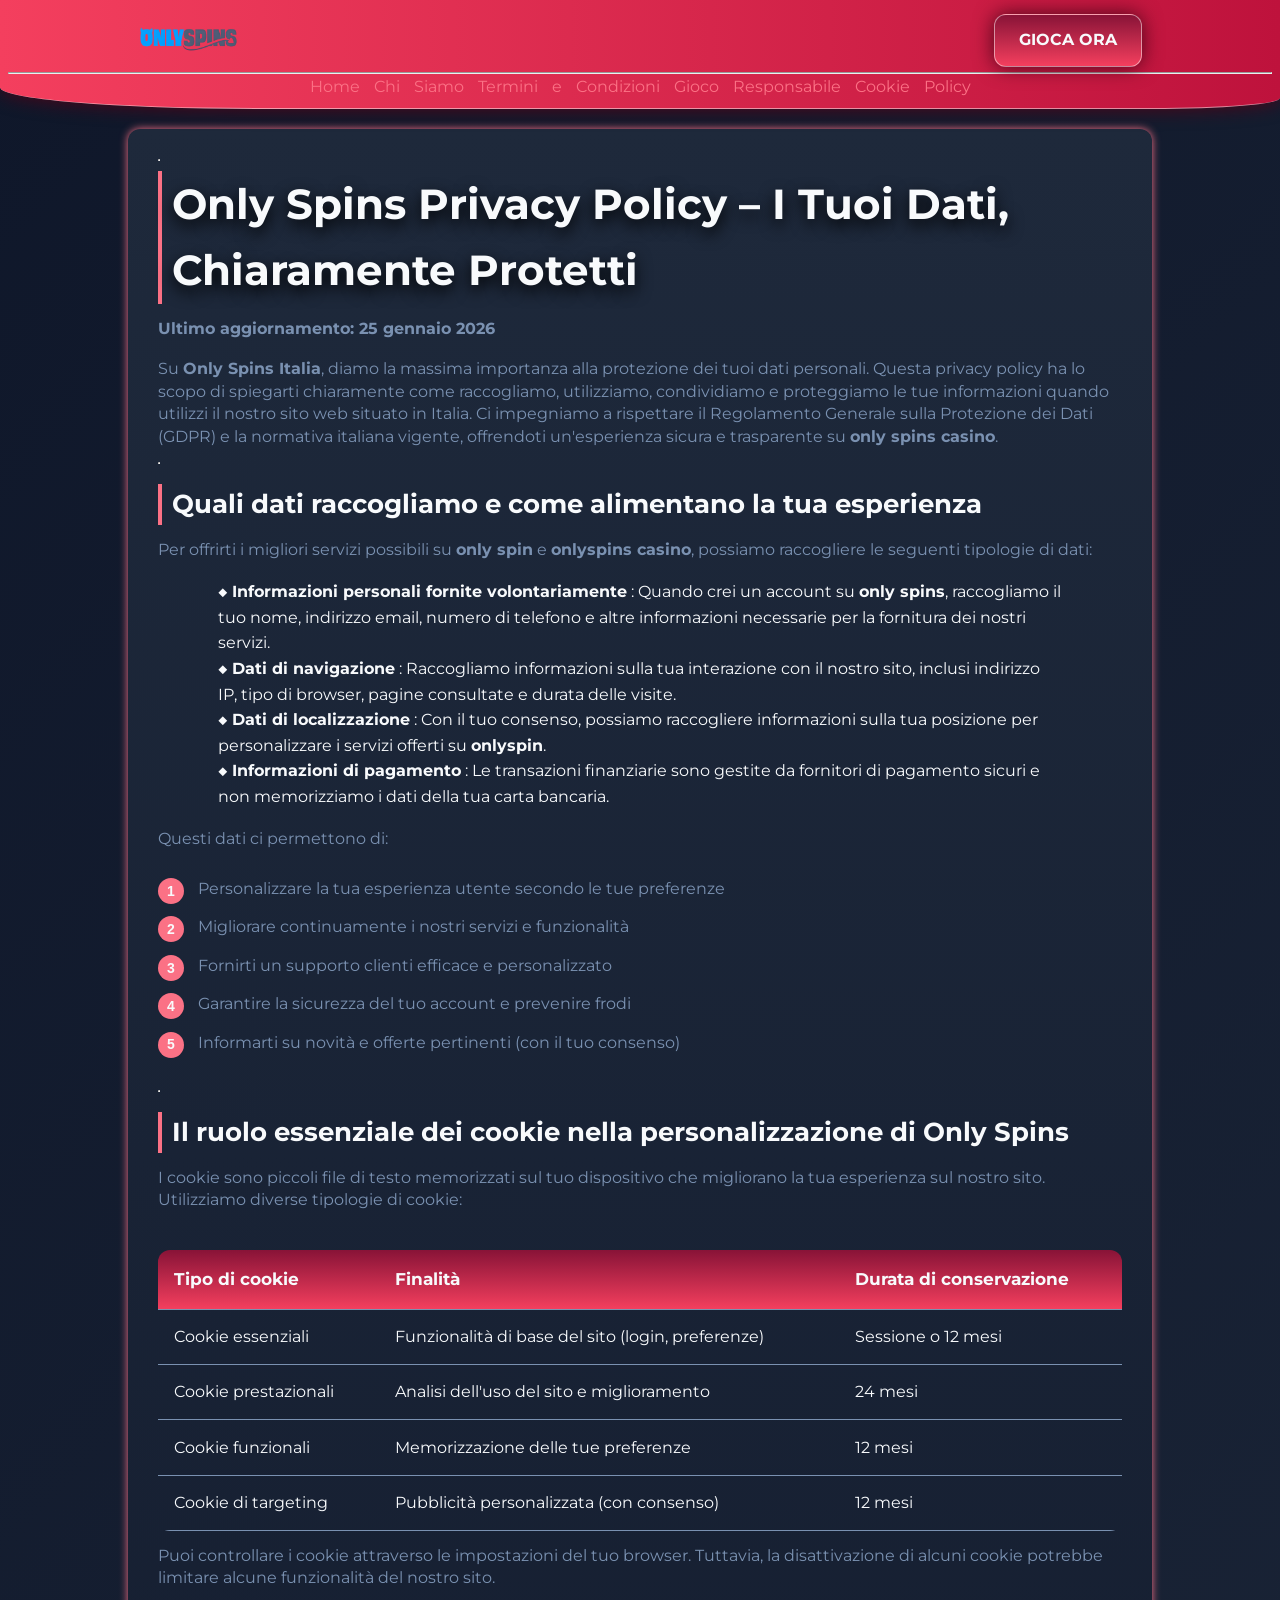
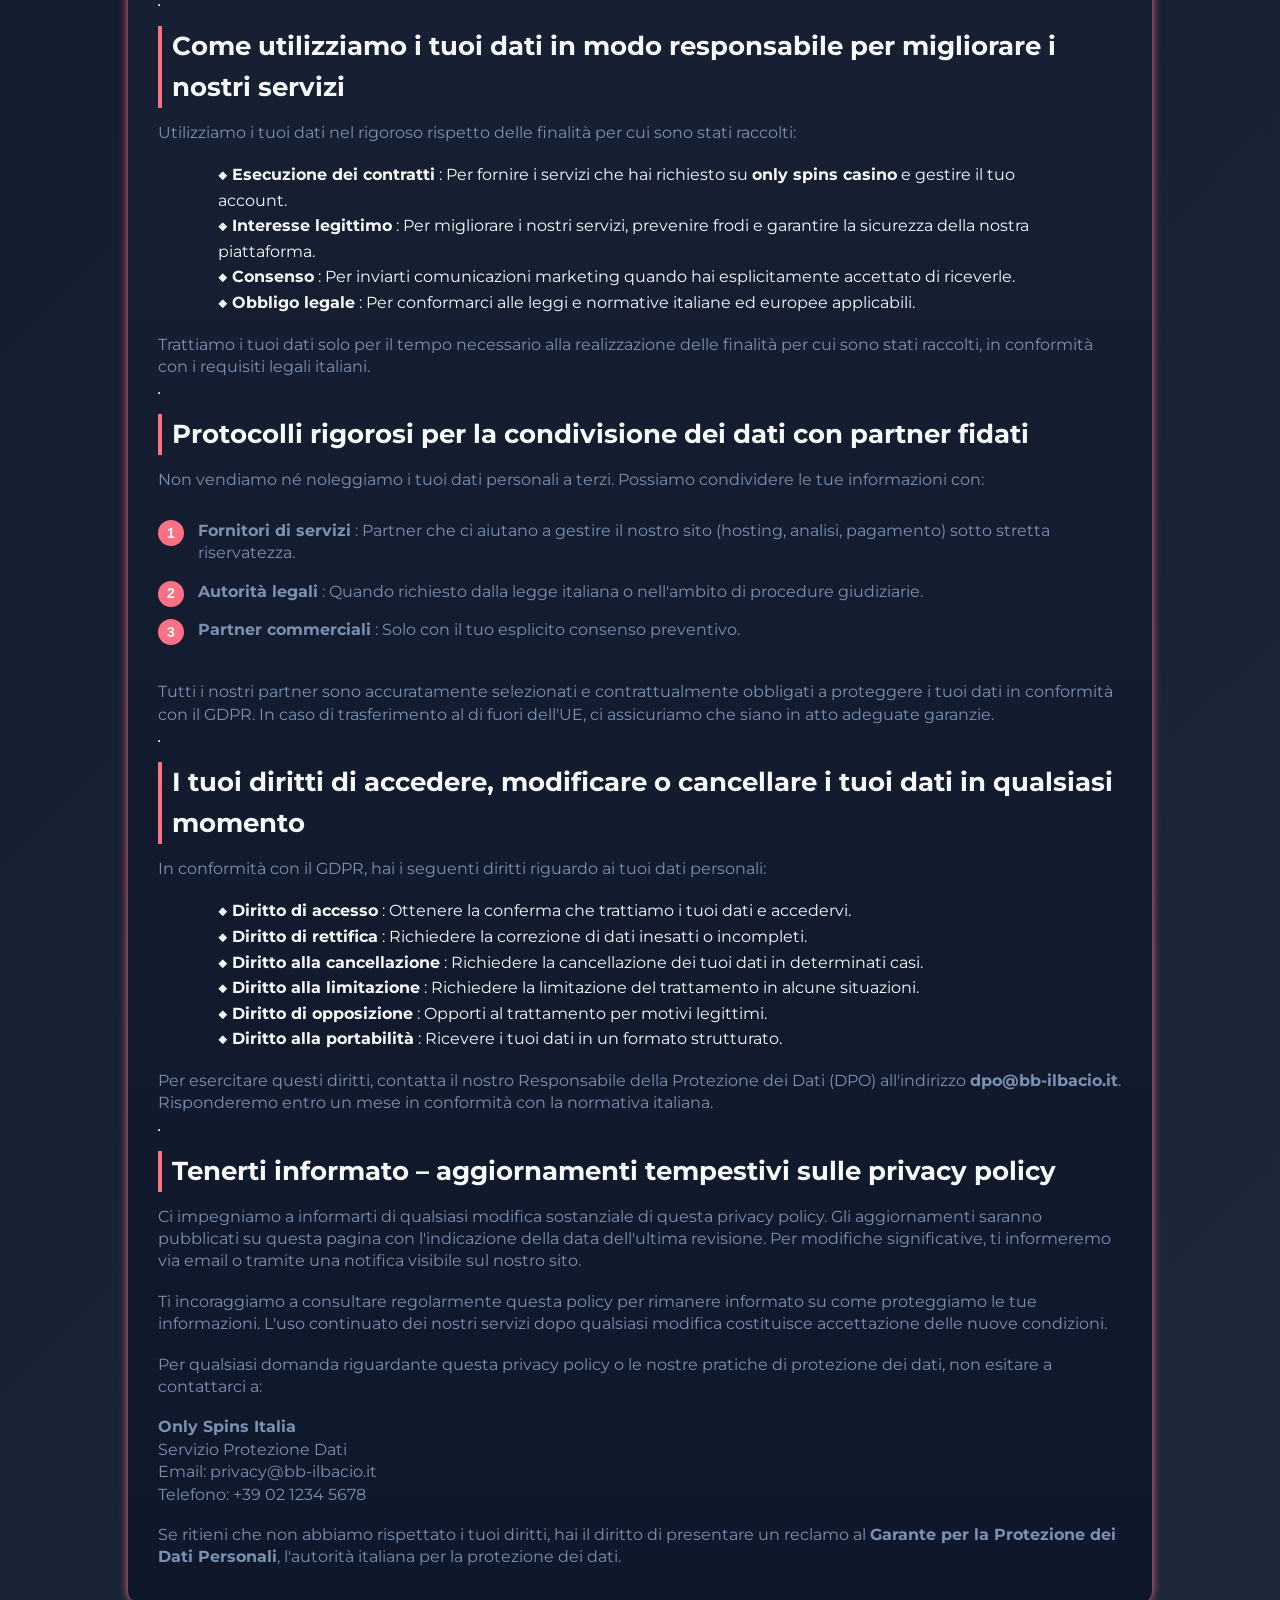
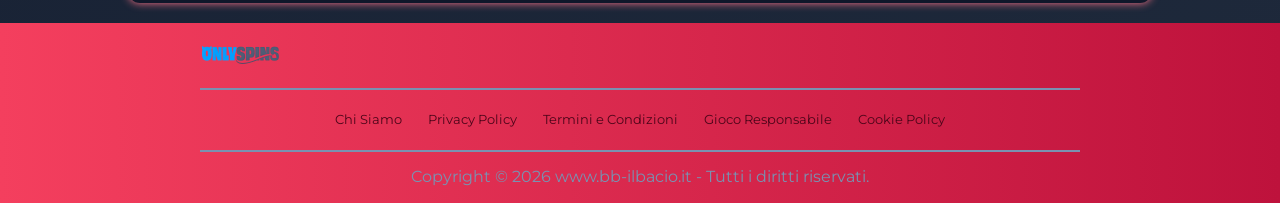
<file: privacy-policy/index.html>
<!DOCTYPE html>
<html lang="it">

<head>
    <meta charset="UTF-8">
    <meta name="viewport" content="width=device-width, initial-scale=1.0">
    <link rel="stylesheet" href="/style.css">
    <link rel="shortcut icon" href="/favicon.ico" type="image/x-icon">
    <title>Only Spins – Impegno per la trasparenza dei dati</title>
    <meta name="description"
        content="Only Spins garantisce la massima trasparenza nel trattamento dei dati. Scopri come raccogliamo, proteggiamo e utilizziamo le tue informazioni in modo sicuro per un'esperienza più personalizzata e protetta.">
    <meta name="googlebot" content="index,follow,noarchive">

    <link rel="canonical" href="https://www.bb-ilbacio.it/privacy-policy/">

    <meta property="og:type" content="website" />
    <meta property="og:title" content="Only Spins – Privacy Policy" />
    <meta property="og:description"
        content="Il nostro impegno per la protezione dei dati e la trasparenza per gli utenti italiani." />
    <meta property="og:url" content="https://www.bb-ilbacio.it/privacy-policy/" />
    <meta property="og:site_name" content="Only Spins Italia" />
    <meta property="og:locale" content="it_IT" />

    <meta name="twitter:card" content="summary" />
    <meta name="twitter:title" content="Privacy Policy - Only Spins Italia" />
    <meta name="twitter:description" content="Protezione dei dati e trasparenza per i nostri utenti in Italia." />

    <script type="application/ld+json">
        {
            "@context": "https://schema.org",
            "@type": "WebPage",
            "name": "Privacy Policy",
            "description": "Privacy Policy di Only Spins riguardante la raccolta e il trattamento dei dati personali.",
            "url": "https://www.bb-ilbacio.it/privacy-policy/",
            "inLanguage": "it-IT"
        }
    </script>
</head>

<body>
    <header>
        <div class="logo-container">
            <a href="/">
                <img src="/img/logo.webp" alt="Only Spins Italia Logo" width="100" height="80">
            </a>
            <a href="/play/" class="btn" rel="nofollow" content="noindex">GIOCA ORA</a>

        </div>
        <hr>
        <nav class="navigation-list">
            <a href="/">Home</a>
            <a href="/about-us/">Chi Siamo</a>
            <a href="/terms-and-conditions/">Termini e Condizioni</a>
            <a href="/responsible-gambling/">Gioco Responsabile</a>
            <a href="/cookie-policy/">Cookie Policy</a>
        </nav>
    </header>

    <main>
        <div class="container-long">
            <hr class="title-line">
            <h1>Only Spins Privacy Policy – I Tuoi Dati, Chiaramente Protetti</h1>

            <p><strong>Ultimo aggiornamento: 25 gennaio 2026</strong></p>

            <p>Su <strong>Only Spins Italia</strong>, diamo la massima importanza alla protezione dei tuoi dati
                personali. Questa privacy policy ha lo scopo di spiegarti chiaramente come raccogliamo, utilizziamo,
                condividiamo e proteggiamo le tue informazioni quando utilizzi il nostro sito web situato in Italia. Ci
                impegniamo a rispettare il Regolamento Generale sulla Protezione dei Dati (GDPR) e la normativa italiana
                vigente, offrendoti un'esperienza sicura e trasparente su <strong>only spins casino</strong>.</p>

            <hr class="title-line">
            <h2>Quali dati raccogliamo e come alimentano la tua esperienza</h2>

            <p>Per offrirti i migliori servizi possibili su <strong>only spin</strong> e <strong>onlyspins
                    casino</strong>, possiamo raccogliere le seguenti tipologie di dati:</p>

            <ul>
                <li><strong>Informazioni personali fornite volontariamente</strong> : Quando crei un account su
                    <strong>only spins</strong>, raccogliamo il tuo nome, indirizzo email, numero di telefono e altre
                    informazioni necessarie per la fornitura dei nostri servizi.
                </li>
                <li><strong>Dati di navigazione</strong> : Raccogliamo informazioni sulla tua interazione con il nostro
                    sito, inclusi indirizzo IP, tipo di browser, pagine consultate e durata delle visite.</li>
                <li><strong>Dati di localizzazione</strong> : Con il tuo consenso, possiamo raccogliere informazioni
                    sulla tua posizione per personalizzare i servizi offerti su <strong>onlyspin</strong>.</li>
                <li><strong>Informazioni di pagamento</strong> : Le transazioni finanziarie sono gestite da fornitori di
                    pagamento sicuri e non memorizziamo i dati della tua carta bancaria.</li>
            </ul>

            <p>Questi dati ci permettono di:</p>

            <ol class="pink-circle-list">
                <li>
                    <p>Personalizzare la tua esperienza utente secondo le tue preferenze</p>
                </li>
                <li>
                    <p>Migliorare continuamente i nostri servizi e funzionalità</p>
                </li>
                <li>
                    <p>Fornirti un supporto clienti efficace e personalizzato</p>
                </li>
                <li>
                    <p>Garantire la sicurezza del tuo account e prevenire frodi</p>
                </li>
                <li>
                    <p>Informarti su novità e offerte pertinenti (con il tuo consenso)</p>
                </li>
            </ol>

            <hr class="title-line">
            <h2>Il ruolo essenziale dei cookie nella personalizzazione di Only Spins</h2>

            <p>I cookie sono piccoli file di testo memorizzati sul tuo dispositivo che migliorano la tua esperienza sul
                nostro sito. Utilizziamo diverse tipologie di cookie:</p>

            <div class="table-wrapper">
                <table>
                    <tr>
                        <th>Tipo di cookie</th>
                        <th>Finalità</th>
                        <th>Durata di conservazione</th>
                    </tr>
                    <tr>
                        <td>Cookie essenziali</td>
                        <td>Funzionalità di base del sito (login, preferenze)</td>
                        <td>Sessione o 12 mesi</td>
                    </tr>
                    <tr>
                        <td>Cookie prestazionali</td>
                        <td>Analisi dell'uso del sito e miglioramento</td>
                        <td>24 mesi</td>
                    </tr>
                    <tr>
                        <td>Cookie funzionali</td>
                        <td>Memorizzazione delle tue preferenze</td>
                        <td>12 mesi</td>
                    </tr>
                    <tr>
                        <td>Cookie di targeting</td>
                        <td>Pubblicità personalizzata (con consenso)</td>
                        <td>12 mesi</td>
                    </tr>
                </table>
            </div>

            <p>Puoi controllare i cookie attraverso le impostazioni del tuo browser. Tuttavia, la disattivazione di
                alcuni cookie potrebbe limitare alcune funzionalità del nostro sito.</p>

            <hr class="title-line">
            <h2>Come utilizziamo i tuoi dati in modo responsabile per migliorare i nostri servizi</h2>

            <p>Utilizziamo i tuoi dati nel rigoroso rispetto delle finalità per cui sono stati raccolti:</p>

            <ul>
                <li><strong>Esecuzione dei contratti</strong> : Per fornire i servizi che hai richiesto su <strong>only
                        spins casino</strong> e gestire il tuo account.</li>
                <li><strong>Interesse legittimo</strong> : Per migliorare i nostri servizi, prevenire frodi e garantire
                    la sicurezza della nostra piattaforma.</li>
                <li><strong>Consenso</strong> : Per inviarti comunicazioni marketing quando hai esplicitamente accettato
                    di riceverle.</li>
                <li><strong>Obbligo legale</strong> : Per conformarci alle leggi e normative italiane ed europee
                    applicabili.</li>
            </ul>

            <p>Trattiamo i tuoi dati solo per il tempo necessario alla realizzazione delle finalità per cui sono stati
                raccolti, in conformità con i requisiti legali italiani.</p>

            <hr class="title-line">
            <h2>Protocolli rigorosi per la condivisione dei dati con partner fidati</h2>

            <p>Non vendiamo né noleggiamo i tuoi dati personali a terzi. Possiamo condividere le tue informazioni con:
            </p>

            <ol class="pink-circle-list">
                <li>
                    <p><strong>Fornitori di servizi</strong> : Partner che ci aiutano a gestire il nostro sito (hosting,
                        analisi, pagamento) sotto stretta riservatezza.</p>
                </li>
                <li>
                    <p><strong>Autorità legali</strong> : Quando richiesto dalla legge italiana o nell'ambito di
                        procedure giudiziarie.</p>
                </li>
                <li>
                    <p><strong>Partner commerciali</strong> : Solo con il tuo esplicito consenso preventivo.</p>
                </li>
            </ol>

            <p>Tutti i nostri partner sono accuratamente selezionati e contrattualmente obbligati a proteggere i tuoi
                dati in conformità con il GDPR. In caso di trasferimento al di fuori dell'UE, ci assicuriamo che siano
                in atto adeguate garanzie.</p>

            <hr class="title-line">
            <h2>I tuoi diritti di accedere, modificare o cancellare i tuoi dati in qualsiasi momento</h2>

            <p>In conformità con il GDPR, hai i seguenti diritti riguardo ai tuoi dati personali:</p>

            <ul>
                <li><strong>Diritto di accesso</strong> : Ottenere la conferma che trattiamo i tuoi dati e accedervi.
                </li>
                <li><strong>Diritto di rettifica</strong> : Richiedere la correzione di dati inesatti o incompleti.</li>
                <li><strong>Diritto alla cancellazione</strong> : Richiedere la cancellazione dei tuoi dati in
                    determinati casi.</li>
                <li><strong>Diritto alla limitazione</strong> : Richiedere la limitazione del trattamento in alcune
                    situazioni.</li>
                <li><strong>Diritto di opposizione</strong> : Opporti al trattamento per motivi legittimi.</li>
                <li><strong>Diritto alla portabilità</strong> : Ricevere i tuoi dati in un formato strutturato.</li>
            </ul>

            <p>Per esercitare questi diritti, contatta il nostro Responsabile della Protezione dei Dati (DPO)
                all'indirizzo <strong>dpo@bb-ilbacio.it</strong>. Risponderemo entro un mese in conformità con la
                normativa italiana.</p>

            <hr class="title-line">
            <h2>Tenerti informato – aggiornamenti tempestivi sulle privacy policy</h2>

            <p>Ci impegniamo a informarti di qualsiasi modifica sostanziale di questa privacy policy. Gli aggiornamenti
                saranno pubblicati su questa pagina con l'indicazione della data dell'ultima revisione. Per modifiche
                significative, ti informeremo via email o tramite una notifica visibile sul nostro sito.</p>

            <p>Ti incoraggiamo a consultare regolarmente questa policy per rimanere informato su come proteggiamo le tue
                informazioni. L'uso continuato dei nostri servizi dopo qualsiasi modifica costituisce accettazione delle
                nuove condizioni.</p>

            <p>Per qualsiasi domanda riguardante questa privacy policy o le nostre pratiche di protezione dei dati, non
                esitare a contattarci a:</p>

            <p><strong>Only Spins Italia</strong><br>
                Servizio Protezione Dati<br>
                Email: privacy@bb-ilbacio.it<br>
                Telefono: +39 02 1234 5678</p>

            <p>Se ritieni che non abbiamo rispettato i tuoi diritti, hai il diritto di presentare un reclamo al
                <strong>Garante per la Protezione dei Dati Personali</strong>, l'autorità italiana per la protezione dei
                dati.
            </p>
        </div>
    </main>

    <footer>
        <a href="/">
            <img src="/img/logo.webp" alt="Only Spins Italia" width="80" height="80">
        </a>
        <hr class="faq-hr">
        <div class="flex-wrapper">
            <a href="/about-us/">Chi Siamo</a>
            <a href="/privacy-policy/">Privacy Policy</a>
            <a href="/terms-and-conditions/">Termini e Condizioni</a>
            <a href="/responsible-gambling/">Gioco Responsabile</a>
            <a href="/cookie-policy/">Cookie Policy</a>
        </div>
        <hr class="faq-hr">
        <p>
            Copyright © 2026 www.bb-ilbacio.it - Tutti i diritti riservati.
        </p>
    </footer>
</body>

</html>
</file>
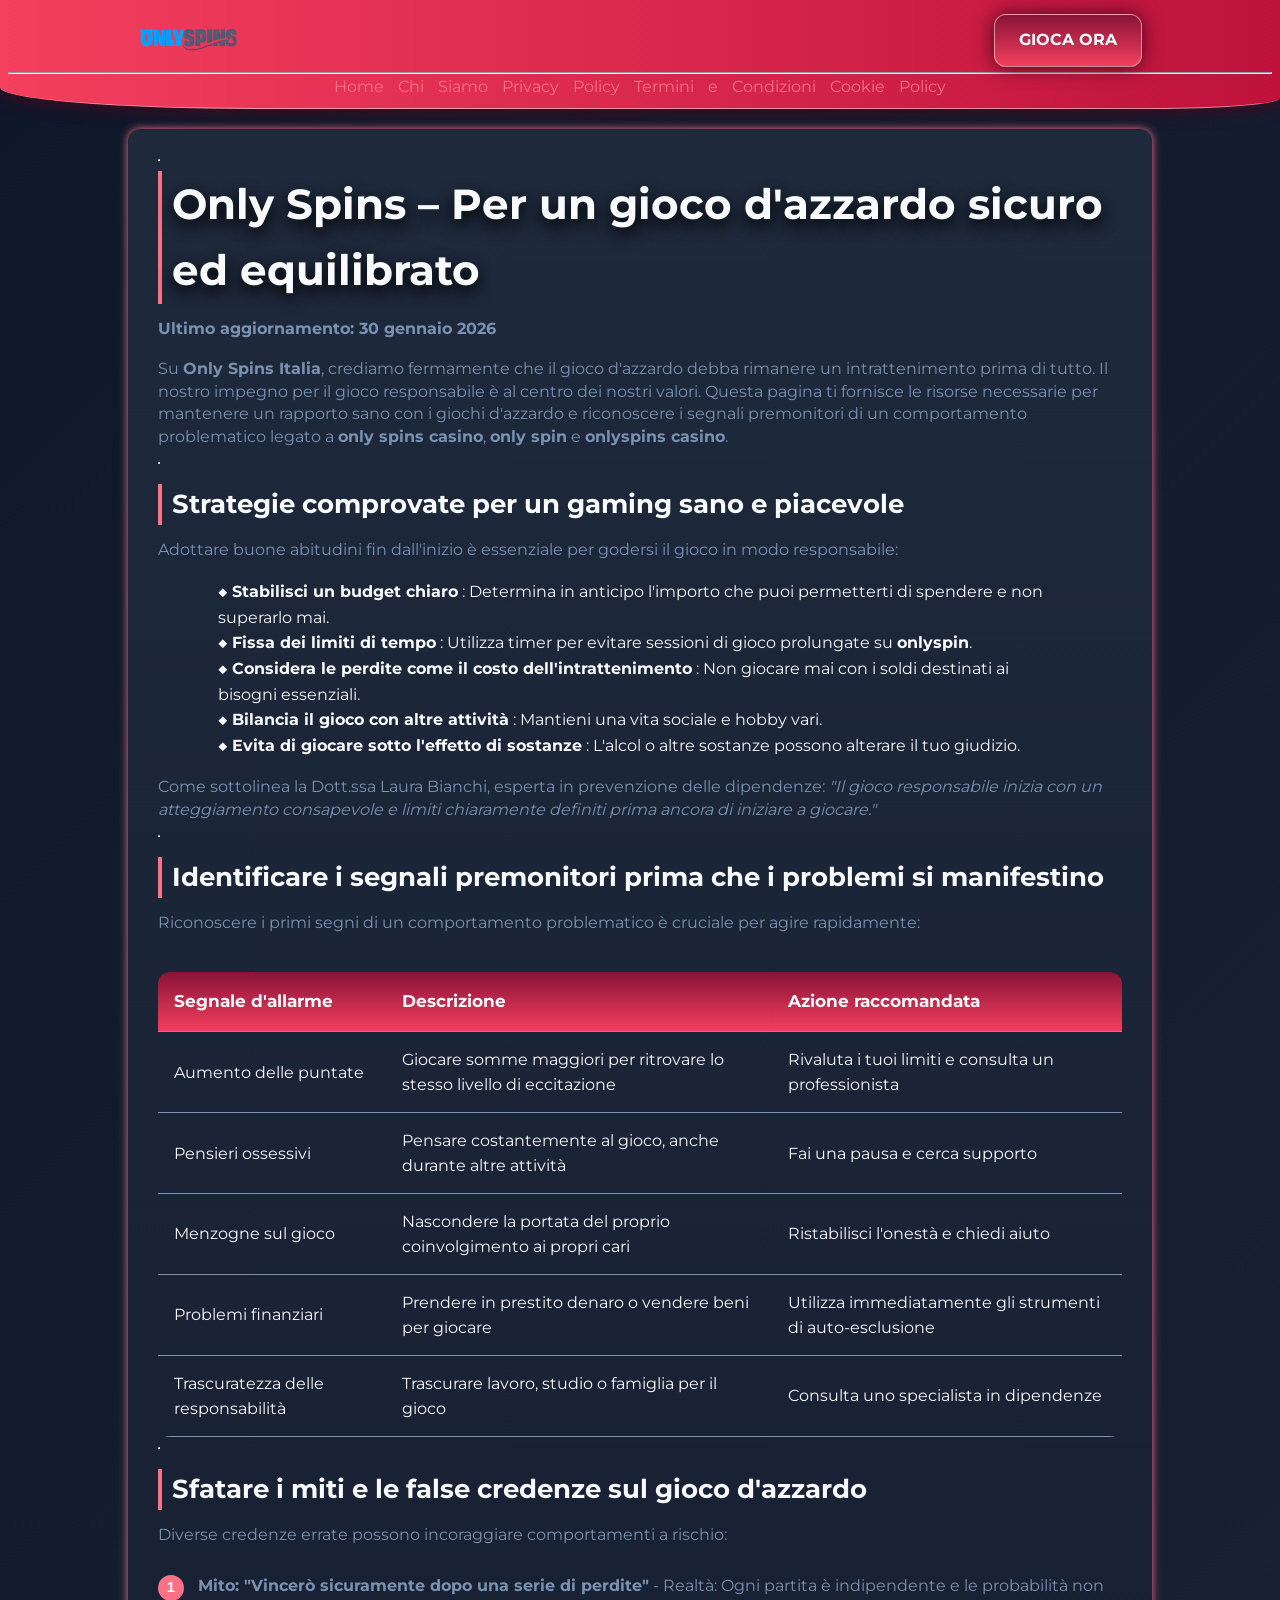
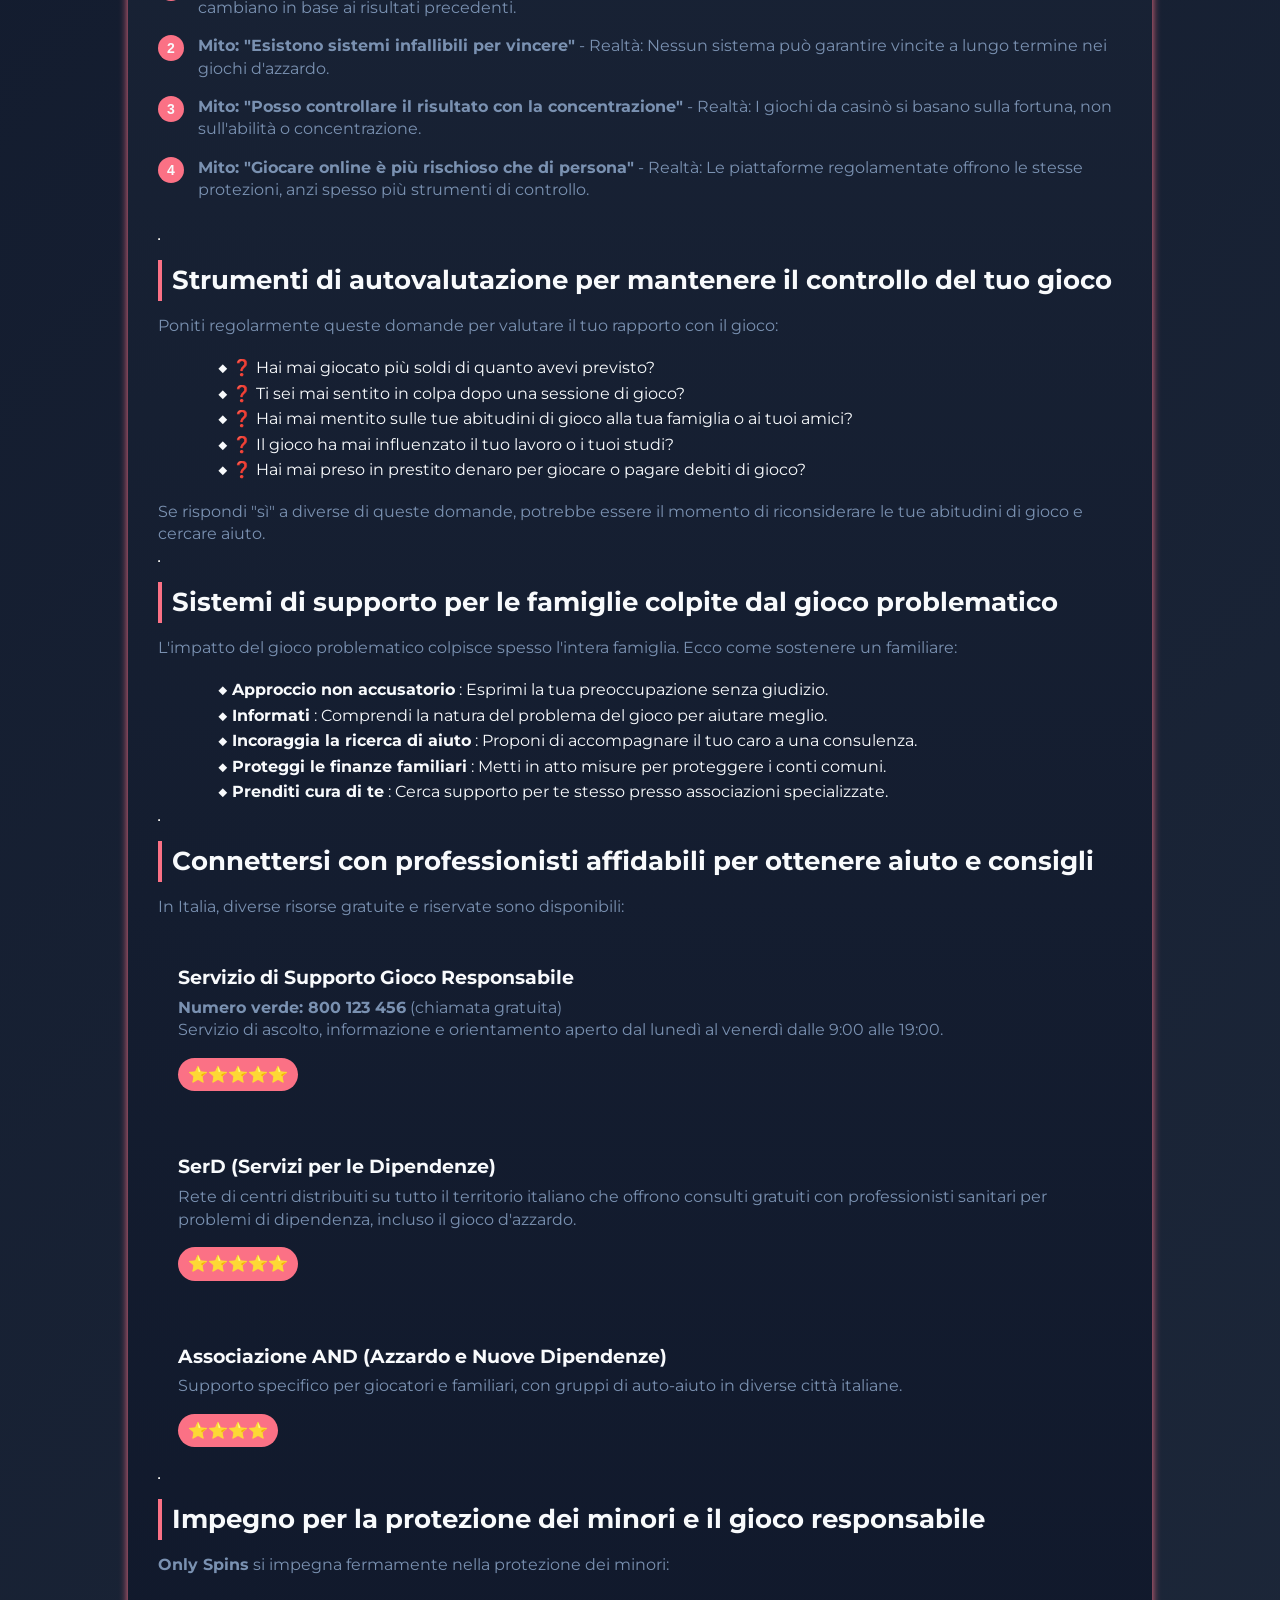
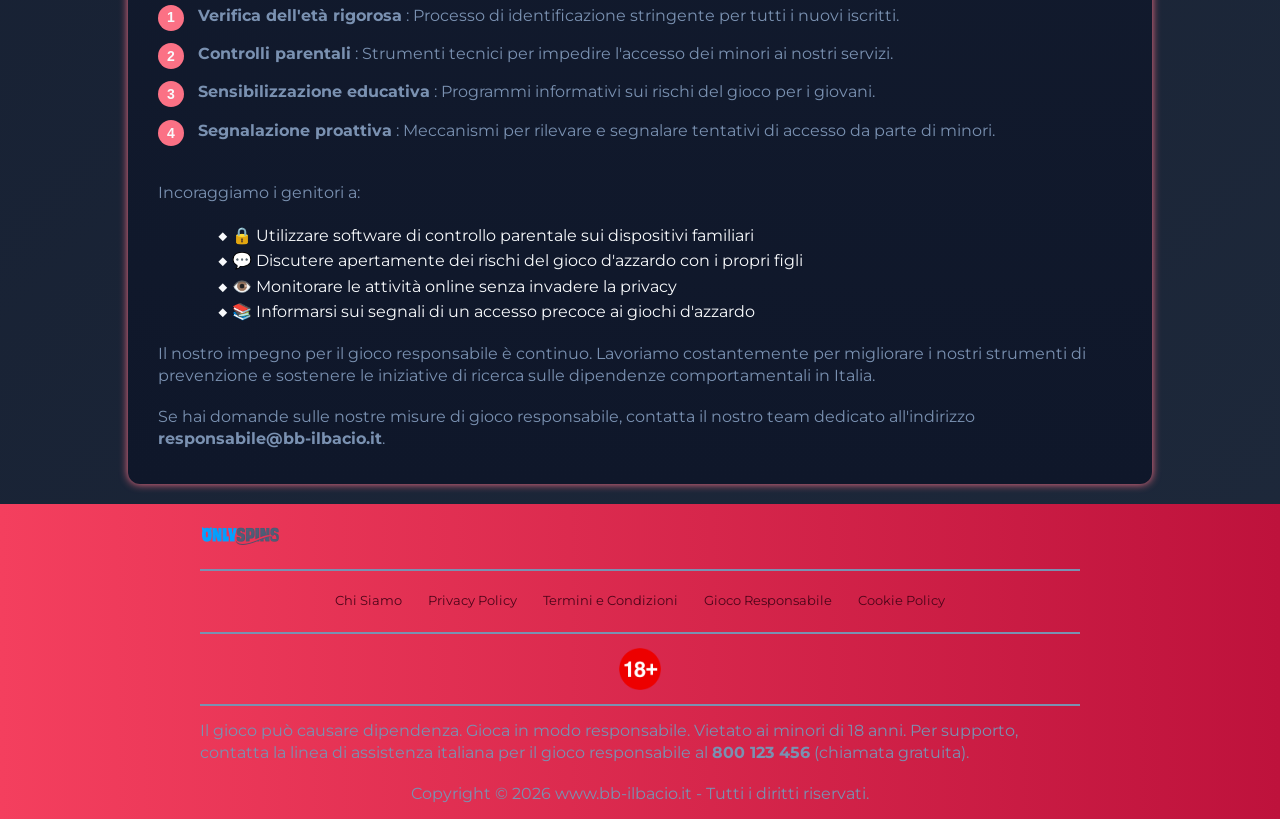
<file: responsible-gambling/index.html>
<!DOCTYPE html>
<html lang="it">

<head>
    <meta charset="UTF-8">
    <meta name="viewport" content="width=device-width, initial-scale=1.0">
    <link rel="stylesheet" href="/style.css">
    <link rel="shortcut icon" href="/favicon.ico" type="image/x-icon">
    <title>Gioco Responsabile con Only Spins</title>
    <meta name="description"
        content="Only Spins ti aiuta a giocare in modo responsabile e a mantenere il controllo. Impara a riconoscere i comportamenti a rischio, utilizza strumenti di autocontrollo efficaci e trova supporto professionale per un gioco sicuro.">
    <meta name="googlebot" content="index,follow,noarchive">

    <link rel="canonical" href="https://www.bb-ilbacio.it/responsible-gambling/">

    <meta property="og:type" content="website" />
    <meta property="og:title" content="Gioco Responsabile con Only Spins" />
    <meta property="og:description"
        content="Il nostro impegno per un gioco d'azzardo sicuro ed equilibrato in Italia." />
    <meta property="og:url" content="https://www.bb-ilbacio.it/responsible-gambling/" />
    <meta property="og:site_name" content="Only Spins Italia" />
    <meta property="og:locale" content="it_IT" />

    <meta name="twitter:card" content="summary" />
    <meta name="twitter:title" content="Gioco Responsabile - Only Spins Italia" />
    <meta name="twitter:description" content="Strategie e strumenti per un gaming responsabile in Italia." />

    <script type="application/ld+json">
        {
            "@context": "https://schema.org",
            "@type": "WebPage",
            "name": "Gioco Responsabile",
            "description": "Guida completa per una pratica responsabile dei giochi d'azzardo in Italia.",
            "url": "https://www.bb-ilbacio.it/responsible-gambling/",
            "inLanguage": "it-IT"
        }
    </script>
</head>

<body>
    <header>
        <div class="logo-container">
            <a href="/">
                <img src="/img/logo.webp" alt="Only Spins Italia Logo" width="100" height="80">
            </a>
            <a href="/play/" class="btn" rel="nofollow" content="noindex">GIOCA ORA</a>

        </div>
        <hr>
        <nav class="navigation-list">
            <a href="/">Home</a>
            <a href="/about-us/">Chi Siamo</a>
            <a href="/privacy-policy/">Privacy Policy</a>
            <a href="/terms-and-conditions/">Termini e Condizioni</a>
            <a href="/cookie-policy/">Cookie Policy</a>
        </nav>
    </header>

    <main>
        <div class="container-long">
            <hr class="title-line">
            <h1>Only Spins – Per un gioco d'azzardo sicuro ed equilibrato</h1>

            <p><strong>Ultimo aggiornamento: 30 gennaio 2026</strong></p>

            <p>Su <strong>Only Spins Italia</strong>, crediamo fermamente che il gioco d'azzardo debba rimanere un
                intrattenimento prima di tutto. Il nostro impegno per il gioco responsabile è al centro dei nostri
                valori. Questa pagina ti fornisce le risorse necessarie per mantenere un rapporto sano con i giochi
                d'azzardo e riconoscere i segnali premonitori di un comportamento problematico legato a <strong>only
                    spins casino</strong>, <strong>only spin</strong> e <strong>onlyspins casino</strong>.</p>

            <hr class="title-line">
            <h2>Strategie comprovate per un gaming sano e piacevole</h2>

            <p>Adottare buone abitudini fin dall'inizio è essenziale per godersi il gioco in modo responsabile:</p>

            <ul>
                <li><strong>Stabilisci un budget chiaro</strong> : Determina in anticipo l'importo che puoi permetterti
                    di spendere e non superarlo mai.</li>
                <li><strong>Fissa dei limiti di tempo</strong> : Utilizza timer per evitare sessioni di gioco prolungate
                    su <strong>onlyspin</strong>.</li>
                <li><strong>Considera le perdite come il costo dell'intrattenimento</strong> : Non giocare mai con i
                    soldi destinati ai bisogni essenziali.</li>
                <li><strong>Bilancia il gioco con altre attività</strong> : Mantieni una vita sociale e hobby vari.</li>
                <li><strong>Evita di giocare sotto l'effetto di sostanze</strong> : L'alcol o altre sostanze possono
                    alterare il tuo giudizio.</li>
            </ul>

            <p>Come sottolinea la Dott.ssa Laura Bianchi, esperta in prevenzione delle dipendenze: <em>"Il gioco
                    responsabile inizia con un atteggiamento consapevole e limiti chiaramente definiti prima ancora di
                    iniziare a giocare."</em></p>

            <hr class="title-line">
            <h2>Identificare i segnali premonitori prima che i problemi si manifestino</h2>

            <p>Riconoscere i primi segni di un comportamento problematico è cruciale per agire rapidamente:</p>

            <div class="table-wrapper">
                <table>
                    <tr>
                        <th>Segnale d'allarme</th>
                        <th>Descrizione</th>
                        <th>Azione raccomandata</th>
                    </tr>
                    <tr>
                        <td>Aumento delle puntate</td>
                        <td>Giocare somme maggiori per ritrovare lo stesso livello di eccitazione</td>
                        <td>Rivaluta i tuoi limiti e consulta un professionista</td>
                    </tr>
                    <tr>
                        <td>Pensieri ossessivi</td>
                        <td>Pensare costantemente al gioco, anche durante altre attività</td>
                        <td>Fai una pausa e cerca supporto</td>
                    </tr>
                    <tr>
                        <td>Menzogne sul gioco</td>
                        <td>Nascondere la portata del proprio coinvolgimento ai propri cari</td>
                        <td>Ristabilisci l'onestà e chiedi aiuto</td>
                    </tr>
                    <tr>
                        <td>Problemi finanziari</td>
                        <td>Prendere in prestito denaro o vendere beni per giocare</td>
                        <td>Utilizza immediatamente gli strumenti di auto-esclusione</td>
                    </tr>
                    <tr>
                        <td>Trascuratezza delle responsabilità</td>
                        <td>Trascurare lavoro, studio o famiglia per il gioco</td>
                        <td>Consulta uno specialista in dipendenze</td>
                    </tr>
                </table>
            </div>

            <hr class="title-line">
            <h2>Sfatare i miti e le false credenze sul gioco d'azzardo</h2>

            <p>Diverse credenze errate possono incoraggiare comportamenti a rischio:</p>

            <ol class="pink-circle-list">
                <li>
                    <p><strong>Mito: "Vincerò sicuramente dopo una serie di perdite"</strong> - Realtà: Ogni partita è
                        indipendente e le probabilità non cambiano in base ai risultati precedenti.</p>
                </li>
                <li>
                    <p><strong>Mito: "Esistono sistemi infallibili per vincere"</strong> - Realtà: Nessun sistema può
                        garantire vincite a lungo termine nei giochi d'azzardo.</p>
                </li>
                <li>
                    <p><strong>Mito: "Posso controllare il risultato con la concentrazione"</strong> - Realtà: I giochi
                        da casinò si basano sulla fortuna, non sull'abilità o concentrazione.</p>
                </li>
                <li>
                    <p><strong>Mito: "Giocare online è più rischioso che di persona"</strong> - Realtà: Le piattaforme
                        regolamentate offrono le stesse protezioni, anzi spesso più strumenti di controllo.</p>
                </li>
            </ol>

            <hr class="title-line">
            <h2>Strumenti di autovalutazione per mantenere il controllo del tuo gioco</h2>

            <p>Poniti regolarmente queste domande per valutare il tuo rapporto con il gioco:</p>

            <ul>
                <li>❓ Hai mai giocato più soldi di quanto avevi previsto?</li>
                <li>❓ Ti sei mai sentito in colpa dopo una sessione di gioco?</li>
                <li>❓ Hai mai mentito sulle tue abitudini di gioco alla tua famiglia o ai tuoi amici?</li>
                <li>❓ Il gioco ha mai influenzato il tuo lavoro o i tuoi studi?</li>
                <li>❓ Hai mai preso in prestito denaro per giocare o pagare debiti di gioco?</li>
            </ul>

            <p>Se rispondi "sì" a diverse di queste domande, potrebbe essere il momento di riconsiderare le tue
                abitudini di gioco e cercare aiuto.</p>

            <hr class="title-line">
            <h2>Sistemi di supporto per le famiglie colpite dal gioco problematico</h2>

            <p>L'impatto del gioco problematico colpisce spesso l'intera famiglia. Ecco come sostenere un familiare:</p>

            <ul>
                <li><strong>Approccio non accusatorio</strong> : Esprimi la tua preoccupazione senza giudizio.</li>
                <li><strong>Informati</strong> : Comprendi la natura del problema del gioco per aiutare meglio.</li>
                <li><strong>Incoraggia la ricerca di aiuto</strong> : Proponi di accompagnare il tuo caro a una
                    consulenza.</li>
                <li><strong>Proteggi le finanze familiari</strong> : Metti in atto misure per proteggere i conti comuni.
                </li>
                <li><strong>Prenditi cura di te</strong> : Cerca supporto per te stesso presso associazioni
                    specializzate.</li>
            </ul>

            <hr class="title-line">
            <h2>Connettersi con professionisti affidabili per ottenere aiuto e consigli</h2>

            <p>In Italia, diverse risorse gratuite e riservate sono disponibili:</p>

            <div class="casino-card">
                <div class="casino-center">
                    <div class="casino-code">
                        <h3>Servizio di Supporto Gioco Responsabile</h3>
                        <p><strong>Numero verde: 800 123 456</strong> (chiamata gratuita)<br>
                            Servizio di ascolto, informazione e orientamento aperto dal lunedì al venerdì dalle 9:00
                            alle 19:00.</p>
                        <div class="casino-rating"><span class="star">⭐⭐⭐⭐⭐</span></div>
                    </div>
                </div>
            </div>

            <div class="casino-card">
                <div class="casino-center">
                    <div class="casino-code">
                        <h3>SerD (Servizi per le Dipendenze)</h3>
                        <p>Rete di centri distribuiti su tutto il territorio italiano che offrono consulti gratuiti con
                            professionisti sanitari per problemi di dipendenza, incluso il gioco d'azzardo.</p>
                        <div class="casino-rating"><span class="star">⭐⭐⭐⭐⭐</span></div>
                    </div>
                </div>
            </div>

            <div class="casino-card">
                <div class="casino-center">
                    <div class="casino-code">
                        <h3>Associazione AND (Azzardo e Nuove Dipendenze)</h3>
                        <p>Supporto specifico per giocatori e familiari, con gruppi di auto-aiuto in diverse città
                            italiane.</p>
                        <div class="casino-rating"><span class="star">⭐⭐⭐⭐</span></div>
                    </div>
                </div>
            </div>

            <hr class="title-line">
            <h2>Impegno per la protezione dei minori e il gioco responsabile</h2>

            <p><strong>Only Spins</strong> si impegna fermamente nella protezione dei minori:</p>

            <ol class="pink-circle-list">
                <li>
                    <p><strong>Verifica dell'età rigorosa</strong> : Processo di identificazione stringente per tutti i
                        nuovi iscritti.</p>
                </li>
                <li>
                    <p><strong>Controlli parentali</strong> : Strumenti tecnici per impedire l'accesso dei minori ai
                        nostri servizi.</p>
                </li>
                <li>
                    <p><strong>Sensibilizzazione educativa</strong> : Programmi informativi sui rischi del gioco per i
                        giovani.</p>
                </li>
                <li>
                    <p><strong>Segnalazione proattiva</strong> : Meccanismi per rilevare e segnalare tentativi di
                        accesso da parte di minori.</p>
                </li>
            </ol>

            <p>Incoraggiamo i genitori a:</p>

            <ul>
                <li>🔒 Utilizzare software di controllo parentale sui dispositivi familiari</li>
                <li>💬 Discutere apertamente dei rischi del gioco d'azzardo con i propri figli</li>
                <li>👁️ Monitorare le attività online senza invadere la privacy</li>
                <li>📚 Informarsi sui segnali di un accesso precoce ai giochi d'azzardo</li>
            </ul>

            <p>Il nostro impegno per il gioco responsabile è continuo. Lavoriamo costantemente per migliorare i nostri
                strumenti di prevenzione e sostenere le iniziative di ricerca sulle dipendenze comportamentali in
                Italia.</p>

            <p>Se hai domande sulle nostre misure di gioco responsabile, contatta il nostro team dedicato all'indirizzo
                <strong>responsabile@bb-ilbacio.it</strong>.
            </p>
        </div>
    </main>

    <footer>
        <a href="/">
            <img src="/img/logo.webp" alt="Only Spins Italia" width="80" height="80">
        </a>
        <hr class="faq-hr">
        <div class="flex-wrapper">
            <a href="/about-us/">Chi Siamo</a>
            <a href="/privacy-policy/">Privacy Policy</a>
            <a href="/terms-and-conditions/">Termini e Condizioni</a>
            <a href="/responsible-gambling/">Gioco Responsabile</a>
            <a href="/cookie-policy/">Cookie Policy</a>
        </div>
        <hr class="faq-hr">
        <img src="/img/18-icon.webp" alt="18+ Icon" width="50" height="50">
        <hr class="faq-hr">
        <p>
            Il gioco può causare dipendenza. Gioca in modo responsabile. Vietato ai minori di 18 anni. Per supporto,
            contatta la linea di assistenza italiana per il gioco responsabile al <strong>800 123 456</strong> (chiamata
            gratuita).
        </p>
        <p>
            Copyright © 2026 www.bb-ilbacio.it - Tutti i diritti riservati.
        </p>
    </footer>
</body>

</html>
</file>
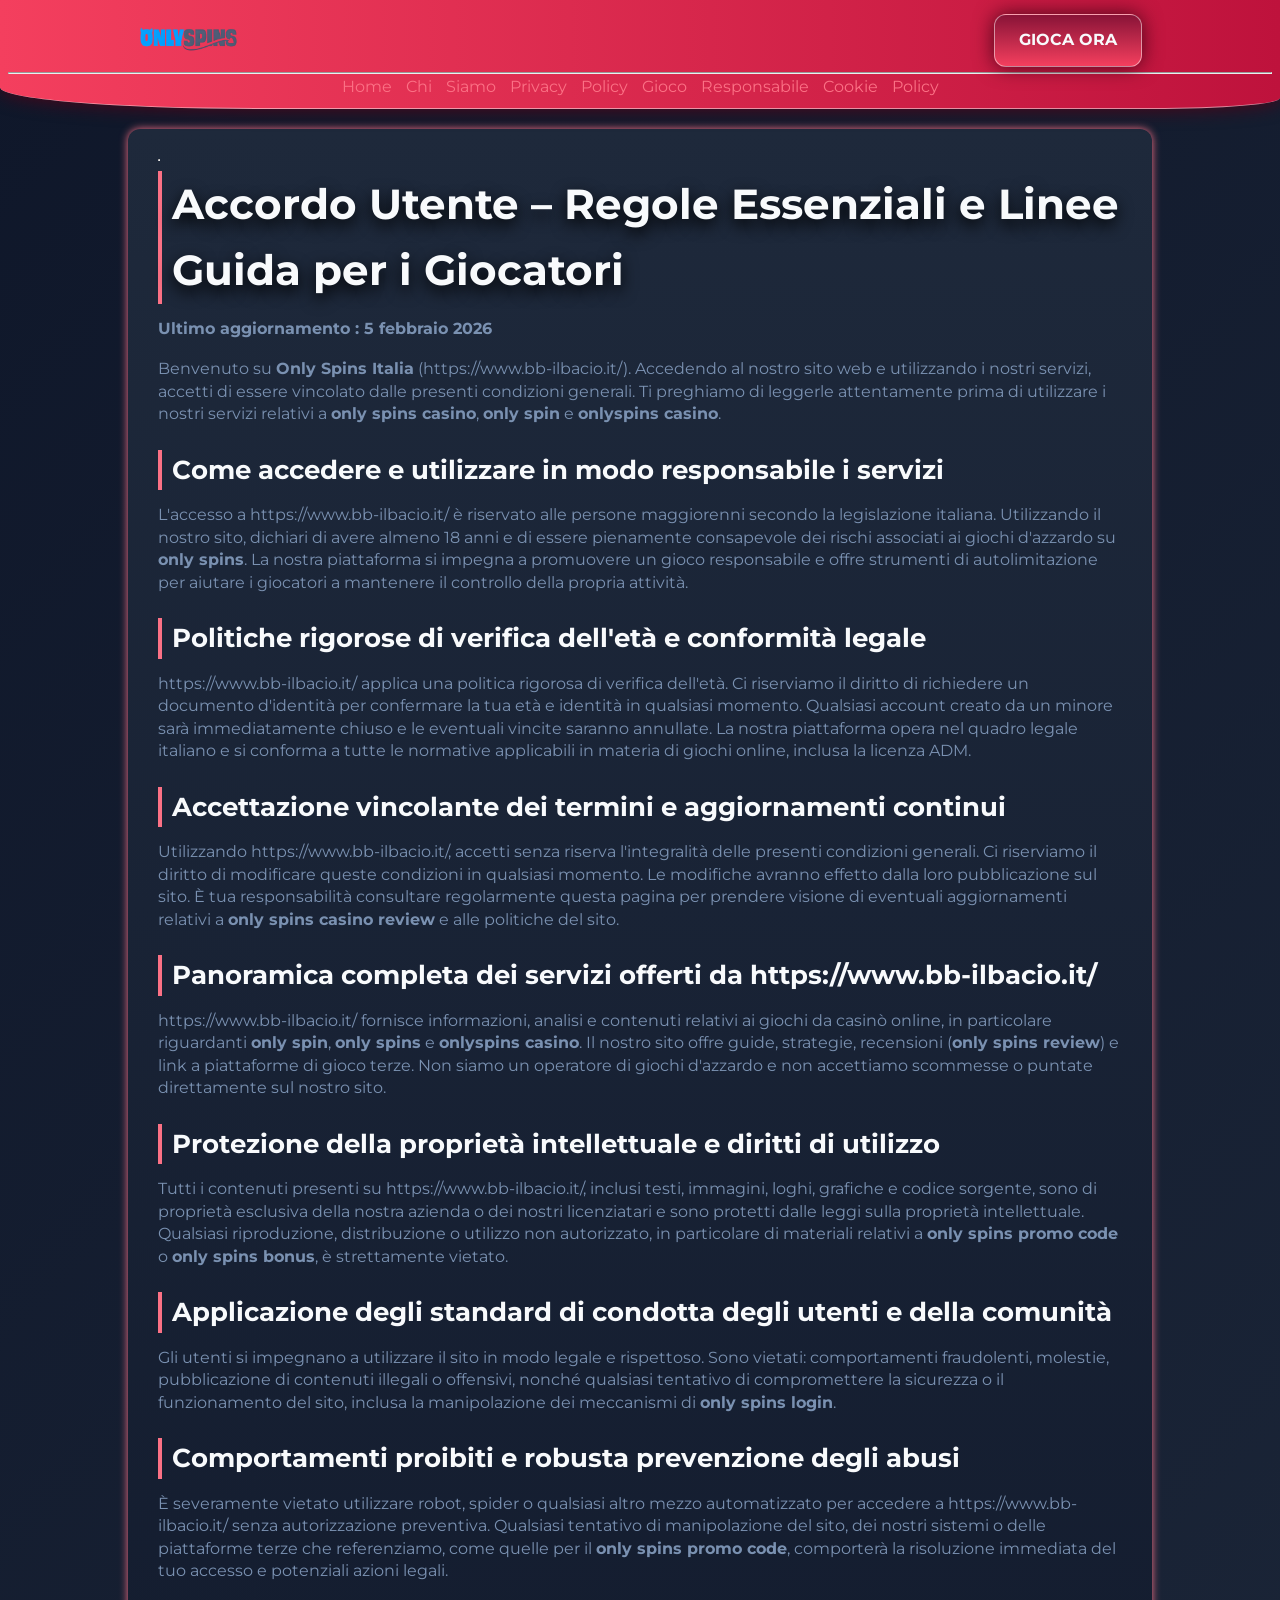
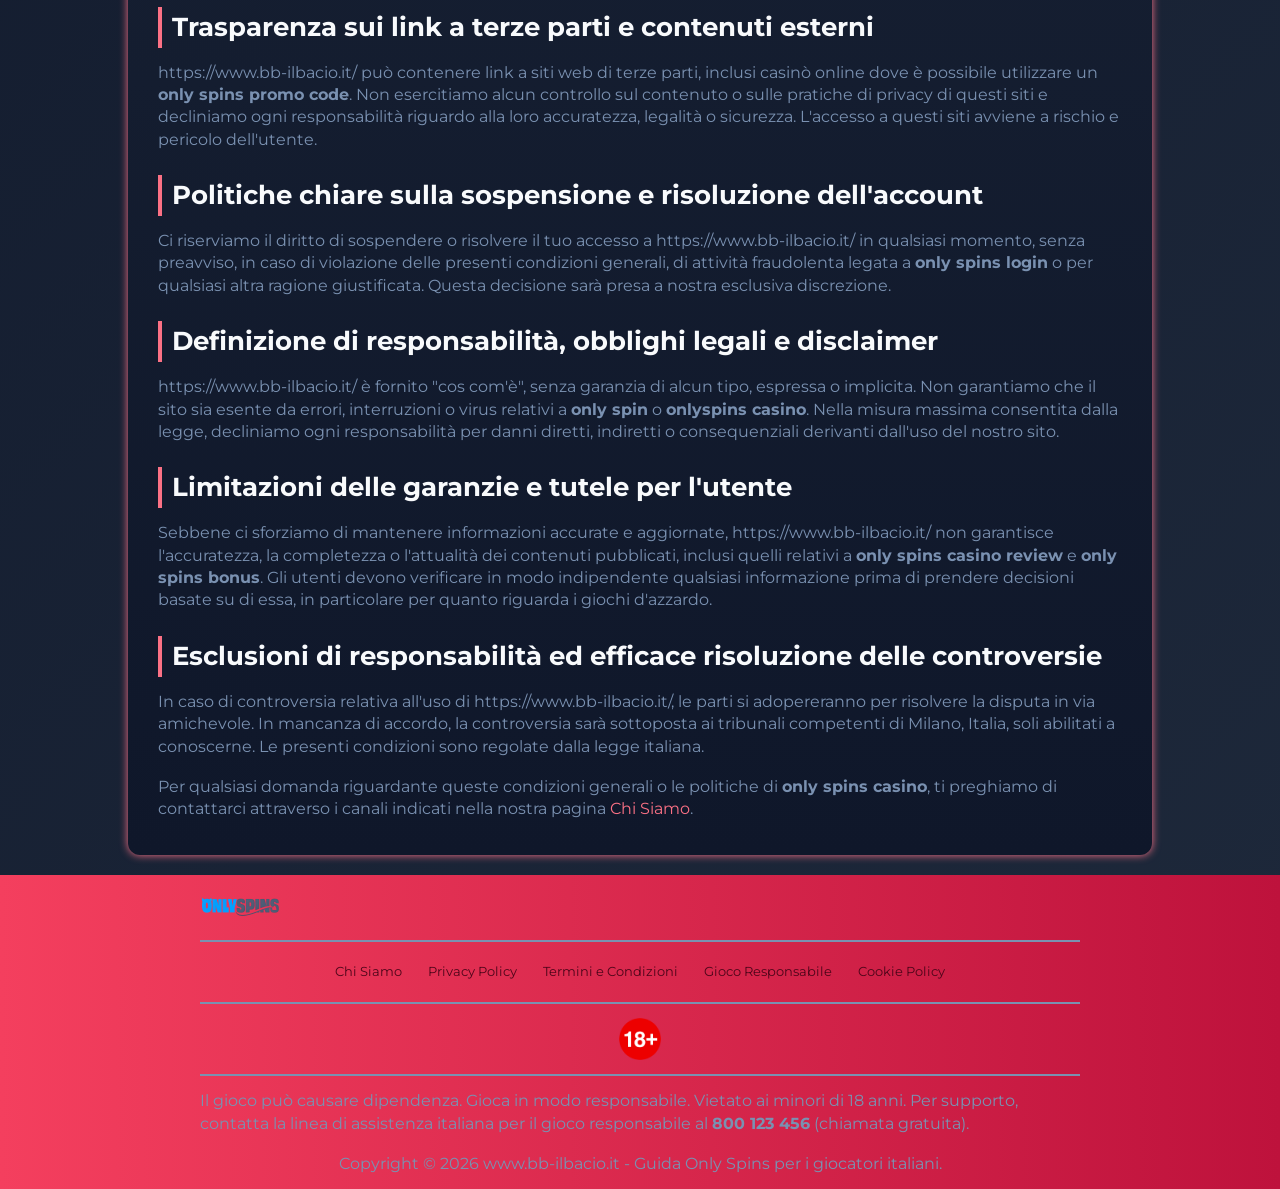
<file: terms-and-conditions/index.html>
<!DOCTYPE html>
<html lang="it">

<head>
    <meta charset="UTF-8">
    <meta name="viewport" content="width=device-width, initial-scale=1.0">
    <link rel="stylesheet" href="/style.css">
    <link rel="shortcut icon" href="/favicon.ico" type="image/x-icon">
    <title>Accordo Utente & Responsabilità dei Giocatori</title>
    <meta name="description"
        content="Utilizzando https://www.bb-ilbacio.it/, accetti condizioni chiare progettate per proteggere i tuoi diritti e garantire un'esperienza di gioco sicura, trasparente ed equa su Only Spins.">
    <meta name="googlebot" content="index,follow,noarchive">

    <link rel="canonical" href="https://www.bb-ilbacio.it/terms-and-conditions/">

    <meta property="og:type" content="website" />
    <meta property="og:title" content="Accordo Utente & Responsabilità dei Giocatori" />
    <meta property="og:description"
        content="Termini e condizioni - regole essenziali e linee guida per i giocatori su Only Spins Italia." />
    <meta property="og:url" content="https://www.bb-ilbacio.it/terms-and-conditions/" />
    <meta property="og:site_name" content="Only Spins Italia" />
    <meta property="og:locale" content="it_IT" />

    <meta name="twitter:card" content="summary" />
    <meta name="twitter:title" content="Termini e Condizioni - Only Spins Italia" />
    <meta name="twitter:description"
        content="Termini e condizioni - regole essenziali e linee guida per i giocatori." />
</head>

<body>
    <header>
        <div class="logo-container">
            <a href="/">
                <img src="/img/logo.webp" alt="Only Spins Italia Logo" width="100" height="80">
            </a>
            <a href="/play/" class="btn" rel="nofollow" content="noindex">GIOCA ORA</a>

        </div>
        <hr>
        <nav class="navigation-list">
            <a href="/">Home</a>
            <a href="/about-us/">Chi Siamo</a>
            <a href="/privacy-policy/">Privacy Policy</a>
            <a href="/responsible-gambling/">Gioco Responsabile</a>
            <a href="/cookie-policy/">Cookie Policy</a>
        </nav>
    </header>

    <main>
        <div class="container-long">
            <hr class="title-line">
            <h1>Accordo Utente – Regole Essenziali e Linee Guida per i Giocatori</h1>

            <p><strong>Ultimo aggiornamento : 5 febbraio 2026</strong></p>

            <p>Benvenuto su <strong>Only Spins Italia</strong> (https://www.bb-ilbacio.it/). Accedendo al nostro sito
                web e utilizzando i nostri servizi, accetti di essere vincolato dalle presenti condizioni generali. Ti
                preghiamo di leggerle attentamente prima di utilizzare i nostri servizi relativi a <strong>only spins
                    casino</strong>, <strong>only spin</strong> e <strong>onlyspins casino</strong>.</p>

            <h2>Come accedere e utilizzare in modo responsabile i servizi</h2>
            <p>L'accesso a https://www.bb-ilbacio.it/ è riservato alle persone maggiorenni secondo la legislazione
                italiana. Utilizzando il nostro sito, dichiari di avere almeno 18 anni e di essere pienamente
                consapevole dei rischi associati ai giochi d'azzardo su <strong>only spins</strong>. La nostra
                piattaforma si impegna a promuovere un gioco responsabile e offre strumenti di autolimitazione per
                aiutare i giocatori a mantenere il controllo della propria attività.</p>

            <h2>Politiche rigorose di verifica dell'età e conformità legale</h2>
            <p>https://www.bb-ilbacio.it/ applica una politica rigorosa di verifica dell'età. Ci riserviamo il diritto
                di richiedere un documento d'identità per confermare la tua età e identità in qualsiasi momento.
                Qualsiasi account creato da un minore sarà immediatamente chiuso e le eventuali vincite saranno
                annullate. La nostra piattaforma opera nel quadro legale italiano e si conforma a tutte le normative
                applicabili in materia di giochi online, inclusa la licenza ADM.</p>

            <h2>Accettazione vincolante dei termini e aggiornamenti continui</h2>
            <p>Utilizzando https://www.bb-ilbacio.it/, accetti senza riserva l'integralità delle presenti condizioni
                generali. Ci riserviamo il diritto di modificare queste condizioni in qualsiasi momento. Le modifiche
                avranno effetto dalla loro pubblicazione sul sito. È tua responsabilità consultare regolarmente questa
                pagina per prendere visione di eventuali aggiornamenti relativi a <strong>only spins casino
                    review</strong> e alle politiche del sito.</p>

            <h2>Panoramica completa dei servizi offerti da https://www.bb-ilbacio.it/</h2>
            <p>https://www.bb-ilbacio.it/ fornisce informazioni, analisi e contenuti relativi ai giochi da casinò
                online, in particolare riguardanti <strong>only spin</strong>, <strong>only spins</strong> e
                <strong>onlyspins casino</strong>. Il nostro sito offre guide, strategie, recensioni (<strong>only spins
                    review</strong>) e link a piattaforme di gioco terze. Non siamo un operatore di giochi d'azzardo e
                non accettiamo scommesse o puntate direttamente sul nostro sito.
            </p>

            <h2>Protezione della proprietà intellettuale e diritti di utilizzo</h2>
            <p>Tutti i contenuti presenti su https://www.bb-ilbacio.it/, inclusi testi, immagini, loghi, grafiche e
                codice sorgente, sono di proprietà esclusiva della nostra azienda o dei nostri licenziatari e sono
                protetti dalle leggi sulla proprietà intellettuale. Qualsiasi riproduzione, distribuzione o utilizzo non
                autorizzato, in particolare di materiali relativi a <strong>only spins promo code</strong> o
                <strong>only spins bonus</strong>, è strettamente vietato.
            </p>

            <h2>Applicazione degli standard di condotta degli utenti e della comunità</h2>
            <p>Gli utenti si impegnano a utilizzare il sito in modo legale e rispettoso. Sono vietati: comportamenti
                fraudolenti, molestie, pubblicazione di contenuti illegali o offensivi, nonché qualsiasi tentativo di
                compromettere la sicurezza o il funzionamento del sito, inclusa la manipolazione dei meccanismi di
                <strong>only spins login</strong>.
            </p>

            <h2>Comportamenti proibiti e robusta prevenzione degli abusi</h2>
            <p>È severamente vietato utilizzare robot, spider o qualsiasi altro mezzo automatizzato per accedere a
                https://www.bb-ilbacio.it/ senza autorizzazione preventiva. Qualsiasi tentativo di manipolazione del
                sito, dei nostri sistemi o delle piattaforme terze che referenziamo, come quelle per il <strong>only
                    spins promo code</strong>, comporterà la risoluzione immediata del tuo accesso e potenziali azioni
                legali.</p>

            <h2>Trasparenza sui link a terze parti e contenuti esterni</h2>
            <p>https://www.bb-ilbacio.it/ può contenere link a siti web di terze parti, inclusi casinò online dove è
                possibile utilizzare un <strong>only spins promo code</strong>. Non esercitiamo alcun controllo sul
                contenuto o sulle pratiche di privacy di questi siti e decliniamo ogni responsabilità riguardo alla loro
                accuratezza, legalità o sicurezza. L'accesso a questi siti avviene a rischio e pericolo dell'utente.</p>

            <h2>Politiche chiare sulla sospensione e risoluzione dell'account</h2>
            <p>Ci riserviamo il diritto di sospendere o risolvere il tuo accesso a https://www.bb-ilbacio.it/ in
                qualsiasi momento, senza preavviso, in caso di violazione delle presenti condizioni generali, di
                attività fraudolenta legata a <strong>only spins login</strong> o per qualsiasi altra ragione
                giustificata. Questa decisione sarà presa a nostra esclusiva discrezione.</p>

            <h2>Definizione di responsabilità, obblighi legali e disclaimer</h2>
            <p>https://www.bb-ilbacio.it/ è fornito "cos com'è", senza garanzia di alcun tipo, espressa o implicita. Non
                garantiamo che il sito sia esente da errori, interruzioni o virus relativi a <strong>only spin</strong>
                o <strong>onlyspins casino</strong>. Nella misura massima consentita dalla legge, decliniamo ogni
                responsabilità per danni diretti, indiretti o consequenziali derivanti dall'uso del nostro sito.</p>

            <h2>Limitazioni delle garanzie e tutele per l'utente</h2>
            <p>Sebbene ci sforziamo di mantenere informazioni accurate e aggiornate, https://www.bb-ilbacio.it/ non
                garantisce l'accuratezza, la completezza o l'attualità dei contenuti pubblicati, inclusi quelli relativi
                a <strong>only spins casino review</strong> e <strong>only spins bonus</strong>. Gli utenti devono
                verificare in modo indipendente qualsiasi informazione prima di prendere decisioni basate su di essa, in
                particolare per quanto riguarda i giochi d'azzardo.</p>

            <h2>Esclusioni di responsabilità ed efficace risoluzione delle controversie</h2>
            <p>In caso di controversia relativa all'uso di https://www.bb-ilbacio.it/, le parti si adopereranno per
                risolvere la disputa in via amichevole. In mancanza di accordo, la controversia sarà sottoposta ai
                tribunali competenti di Milano, Italia, soli abilitati a conoscerne. Le presenti condizioni sono
                regolate dalla legge italiana.</p>

            <p>Per qualsiasi domanda riguardante queste condizioni generali o le politiche di <strong>only spins
                    casino</strong>, ti preghiamo di contattarci attraverso i canali indicati nella nostra pagina <a
                    href="/about-us/">Chi Siamo</a>.</p>
        </div>
    </main>

    <footer>
        <a href="/">
            <img src="/img/logo.webp" alt="Only Spins Italia" width="80" height="80">
        </a>
        <hr class="faq-hr">
        <div class="flex-wrapper">
            <a href="/about-us/">Chi Siamo</a>
            <a href="/privacy-policy/">Privacy Policy</a>
            <a href="/terms-and-conditions/">Termini e Condizioni</a>
            <a href="/responsible-gambling/">Gioco Responsabile</a>
            <a href="/cookie-policy/">Cookie Policy</a>
        </div>
        <hr class="faq-hr">
        <img src="/img/18-icon.webp" alt="18+ Icon" width="50" height="50">
        <hr class="faq-hr">
        <p>
            Il gioco può causare dipendenza. Gioca in modo responsabile. Vietato ai minori di 18 anni. Per supporto,
            contatta la linea di assistenza italiana per il gioco responsabile al <strong>800 123 456</strong> (chiamata
            gratuita).
        </p>
        <p>
            Copyright © 2026 www.bb-ilbacio.it - Guida Only Spins per i giocatori italiani.
        </p>
    </footer>
</body>

</html>
</file>
<file: style.css>
@font-face {
	font-family: Montserrat;
	src: url('./font/Montserrat-Regular.ttf') format('truetype');
	font-weight: 400;
	font-style: normal;
}
@font-face {
	font-family: Montserrat;
	src: url('./font/Montserrat-Medium.ttf') format('truetype');
	font-weight: 500;
	font-style: normal;
}
@font-face {
	font-family: Montserrat;
	src: url('./font/Montserrat-Bold.ttf') format('truetype');
	font-weight: 700;
	font-style: normal;
}

:root {
	--background-color: linear-gradient(135deg, #0f172a 0%, #1e293b 100%);
	--header: linear-gradient(90deg, #f43f5e, #be123c);
	--txt: #f8fafc;
	--btn: linear-gradient(0, #f43f5e, #881337);
	--border: 12px;
	--container: linear-gradient(180deg, #1e293b, #0f172a);
	--link: #fb7185;
	--p-txt: #7a91b1;
	--vitrina: #334155;
	--shadow: rgba(244, 63, 94, 0.2);
	--btn-shadow: #4c0519;
}

* {
	margin: 0;
	padding: 0;
	box-sizing: border-box;
}

html {
	scroll-padding-top: 120px;
	scroll-behavior: smooth;
}

body {
	font-family: 'Montserrat', sans-serif;
	line-height: 1.6;
	color: var(--txt);
	background: var(--background-color);
	font-size: 1rem;
}

main {
	max-width: 80%;
	margin: 10px auto;
}

img,
video {
	max-width: 100%;
	height: auto;
	display: block;
}

a {
	text-decoration: none;
	color: var(--link);
	transition: color 0.3s ease;
}

a:hover {
	color: var(--btn-hover);
}

.accent-link {
	color: var(--btn);
}

h1 {
	font-size: 2.6rem;
	color: var(--txt);
	text-shadow: 0 6px 16px rgb(0, 0, 0);
	border-left: 4px solid var(--link);
	padding-left: 10px;
}

h2 {
	font-size: 1.6rem;
	margin-top: 10px;
	color: var(--txt);
	border-left: 4px solid var(--link);
	padding-left: 10px;
}

h3 {
	font-size: 1.2rem;
	margin-top: 10px;
	color: var(--txt);
}

ul {
	list-style: none;
	margin: 10px;
	color: var(--txt);
	margin: 4px 60px;
}

ul li::before {
	content: '◆ ';
	color: var(--btn);
}
/* custom list */
.pink-circle-list {
	counter-reset: step;
	list-style: none;
	padding-left: 0;
	margin: 10px 0;
}

.pink-circle-list li {
	counter-increment: step;
	margin-bottom: 1em;
	position: relative;
	padding-left: 40px;
}

.pink-circle-list li::before {
	content: counter(step);
	position: absolute;
	left: 0;
	top: 0;
	width: 26px;
	height: 26px;
	background-color: var(--link);
	color: var(--white);
	font-weight: bold;
	border-radius: 50%;
	display: flex;
	align-items: center;
	justify-content: center;
	font-family: sans-serif;
	font-size: 14px;
}

/*  */
p {
	color: var(--p-txt);
	font-size: 1rem;
	line-height: 1.4rem;
	margin: 4px 0;
}

blockquote {
	padding: 10px;
	font-style: italic;
	color: var(--p-txt);
	margin: 20px auto;
	background-color: var(--background-color);
	border-left: 4px solid var(--btn);
	border-right: 4px solid var(--btn);
}

.btn,
.btn-white {
	display: inline-block;
	background: var(--btn);
	color: var(--txt);
	padding: 0.8rem 1.5rem;
	border: 1px solid rgba(255, 255, 255, 0.5);
	border-radius: var(--border);
	font-weight: bold;
	transition: all 0.3s ease;
	cursor: pointer;

	/* Базовое лёгкое свечение */
	box-shadow: 0 0 20px var(--btn-shadow);
}

/* Эффект при наведении */
.btn:hover {
	box-shadow: 10px 10px 10px var(--btn-shadow);
	transform: scale(0.95);
	color: var(--txt);
}

.btn-white {
	background-color: var(--txt);
}

.btn-white:hover {
	box-shadow: 0 0 10px var(--txt);
	transform: scale(1.05);
	color: var(--p-txt);
}

header {
	width: 100%;
	background: var(--header);
	position: sticky;
	top: 0;
	z-index: 100;
	border-bottom-left-radius: 20%;
	border-bottom-right-radius: 10%;
	border-bottom: 1px solid rgba(255, 255, 255, 0.5);
	box-shadow: 0 1px 18px var(--btn-shadow);
	padding: 8px;
	overflow: hidden;
}

.logo-container {
	display: flex;
	align-items: center;
	justify-content: space-between;
	width: 80%;
	margin: 0 auto;
	padding: 4px;
}

.logo {
	position: relative;
	border-radius: var(--border);
	overflow: hidden;
}

.logo::before {
	content: '';
	position: absolute;
	top: 0;
	width: 90%;
	height: 90%;
	background: var(--txt);
	box-shadow: 0 0 5px var(--txt);
	z-index: -1;
	animation: morph 8s infinite;
}

@keyframes morph {
	0% {
		border-radius: 60% 40% 30% 70% / 60% 30% 70% 40%;
	}
	25% {
		border-radius: 45% 55% 50% 50% / 55% 45% 55% 45%;
	}
	50% {
		border-radius: 30% 70% 70% 30% / 30% 30% 70% 70%;
	}
	75% {
		border-radius: 55% 45% 40% 60% / 45% 55% 45% 55%;
	}
	100% {
		border-radius: 60% 40% 30% 70% / 60% 30% 70% 40%;
	}
}

.logo-nav-container {
	display: flex;
	gap: 30px;
}

.navigation-list {
	text-align: center;
	word-spacing: 10px;
}

.container {
	margin: 20px auto;
	display: flex;
	align-items: center;
	justify-content: center;
	gap: 20px;
	padding: 30px;
	background: var(--container);
	border-radius: var(--border);
}

.container-long {
	margin: 20px auto;
	display: flex;
	flex-direction: column;
	align-items: start;
	justify-content: center;
	gap: 10px;
	padding: 30px;
	background: var(--container);
	border-radius: var(--border);
}

.container,
.container-long,
.casino-vitrina {
	background: var(--container);
	filter: drop-shadow(0 0 4px var(--link));
}

.flex-container {
	margin: 20px auto;
	display: flex;
	align-items: center;
	justify-content: start;
	gap: 20px;
}

.flex-wrapper {
	margin: 10px auto;
	display: flex;
	align-items: self-start;
	justify-content: center;
	gap: 26px;
}

.container img,
.container-left img,
.container-long img {
	border-radius: var(--border);
	width: 480px;
	height: auto;
}

.btn-container {
	display: flex;
	align-items: center;
	justify-content: space-between;
	margin: 20px auto;
}

.casino-vitrina {
	display: flex;
	flex-direction: column;
	background: var(--vitrina);
	border-left: 1px solid rgba(0, 0, 0, 0.6);
	border-radius: var(--border);
	padding: 20px 20px;
}

.casino-card {
	display: flex;
	align-items: center;
	justify-content: space-between;
	background-color: var(--container);
	border-radius: 10px;
	overflow: hidden;
	margin: 20px auto;
	color: #fff;
	width: 100%;
}

.casino-rank {
	background: var(--link);
	padding: 60px 10px;
	font-size: 18px;
	font-weight: bold;
	color: white;
	display: flex;
	align-items: center;
	justify-content: center;
}

.casino-left {
	display: flex;
	flex-direction: column;
	align-items: self-start;
	justify-content: center;
	padding: 10px;
	gap: 10px;
}

.casino-logo {
	width: 200px;
	height: auto;
	border-radius: var(--border);
}

.casino-rating {
	background-color: var(--link);
	color: var(--txt);
	padding: 4px 10px;
	border-radius: 20px;
	font-weight: bold;
	display: inline-block;
	gap: 4px;
	margin-top: 12px;
	cursor: pointer;
}

.casino-center {
	padding: 0 20px;
	display: flex;
	gap: 10px;
}

.casino-title {
	margin: 0;
	font-size: 18px;
	font-weight: bold;
}

.casino-actions {
	display: flex;
	flex-direction: column;
	align-items: start;
	justify-content: start;
	gap: 10px;
	padding: 10px;
	width: 16%;
}

.btn-red-bonus {
	padding: 8px 12px;
	background: var(--btn);
	border-radius: 12px;
	border: 3px solid var(--p-txt);
	transition: all 0.4s ease;
	text-align: center;
	width: 100%;
	color: var(--white);
}

.btn-red-bonus:hover {
	background: var(--header);
	transform: scale(0.9);
	border: 3px solid var(--link);
	color: var(--txt);
}

.table-wrapper {
	overflow-x: auto;
	margin-top: 1.5rem;
	border-radius: var(--border);
	width: 100%;
}

.table-wrapper table {
	width: 100%;
	border-collapse: collapse;
	color: var(--txt);
	font-size: 1rem;
	min-width: 320px;
}

.table-wrapper th {
	background: var(--btn);
	color: var(--txt);
	padding: 1rem;
	text-align: left;
	font-weight: 600;
	font-size: 1.05rem;
	border-bottom: 1px solid var(--p-txt);
}

.table-wrapper td {
	padding: 0.9rem 1rem;
	border-bottom: 1px solid var(--p-txt);
	color: var(--light-color);
}

.table-wrapper a {
	color: var(--link);
	text-decoration: none;
	font-weight: 600;
}

.table-wrapper a:hover {
	color: var(--accent);
	text-decoration: underline;
}

/* game block */
.breake {
	display: flex;
	flex-wrap: wrap;
	align-items: center;
	justify-content: centerx;
	width: 100%;
	margin: 20px auto;
	gap: 10px;
}

.breake-block {
	display: flex;
	align-items: center;
	justify-content: space-between;
	gap: 10px;
	padding: 10px 16px;
	border-radius: var(--border);
	background-color: var(--vitrina);
}

.breake-block p {
	background-color: var(--txt);
	border-radius: 120px;
	padding: 10px 12px;
	color: var(--btn-shadow);
	font-weight: 500;
}

.faq-hr {
	border: 1px solid var(--p-txt);
	width: 100%;
}

footer {
	display: flex;
	flex-direction: column;
	align-items: center;
	background: var(--header);
	padding: 10px 200px;
	font-size: 0.8rem;
	gap: 10px;
}

footer a {
	align-self: self-start;
	color: var(--btn-shadow);
}

.footer-hr {
	border: 1px solid var(--p-txt);
	width: 100%;
}

.banner-bottom {
	position: fixed;
	bottom: 0;
	left: 0;
	right: 0;
	background: #000000d3;
	border-top: 1px solid var(--link);
	border-top-left-radius: 10%;
	border-top-right-radius: 20%;
	padding: 15px 20px;
	box-shadow: 0 -2px 10px rgba(0, 0, 0, 0.1);
	display: flex;
	align-items: center;
	justify-content: center;
	gap: 40px;
	z-index: 1000;
}

@media (max-width: 1024px) {
	main {
		max-width: 90%;
	}

	.logo-container {
		width: 96%;
	}

	.logo {
		width: 100px;
	}

	.container img,
	.container-left img,
	.container-long img {
		width: 300px;
		height: auto;
	}

	.btn-container {
		flex-direction: column;
		justify-content: center;
		align-items: flex-start;
	}

	footer {
		padding: 10px 100px;
	}
}

@media (max-width: 768px) {
	h1 {
		font-size: 2rem;
	}
	main {
		max-width: 96%;
	}

	ul {
		margin: 4px 10px;
	}

	/* header */
	header {
		padding: 5px;
	}

	.navigation-list {
		display: none;
	}
	.logo-container {
		width: 96%;
	}

	.container,
	.container-long,
	.casino-vitrina {
		box-shadow: 5px 3px 5px var(--shadow);
	}

	.container,
	.container-left,
	.container-long,
	.flex-wrapper {
		flex-direction: column;
		padding: 16px;
		gap: 10px;
	}

	.container img,
	.container-left img,
	.container-long img {
		width: 100%;
		height: auto;
	}

	.btn-container {
		flex-direction: column;
		justify-content: center;
		align-items: flex-start;
		gap: 20px;
	}

	/* vitrina */

	.casino-card {
		flex-direction: column;
	}

	.casino-rank {
		height: 0;
		width: 100%;
		padding: 14px 0;
	}

	.casino-logo {
		width: 300px;
		height: auto;
	}

	.casino-actions {
		width: 50%;
		margin-bottom: 10px;
	}

	.banner-bottom {
		gap: 10px;
		width: 100vw;
	}
	/*  */
	footer {
		padding: 10px 20px;
	}
}
</file>
